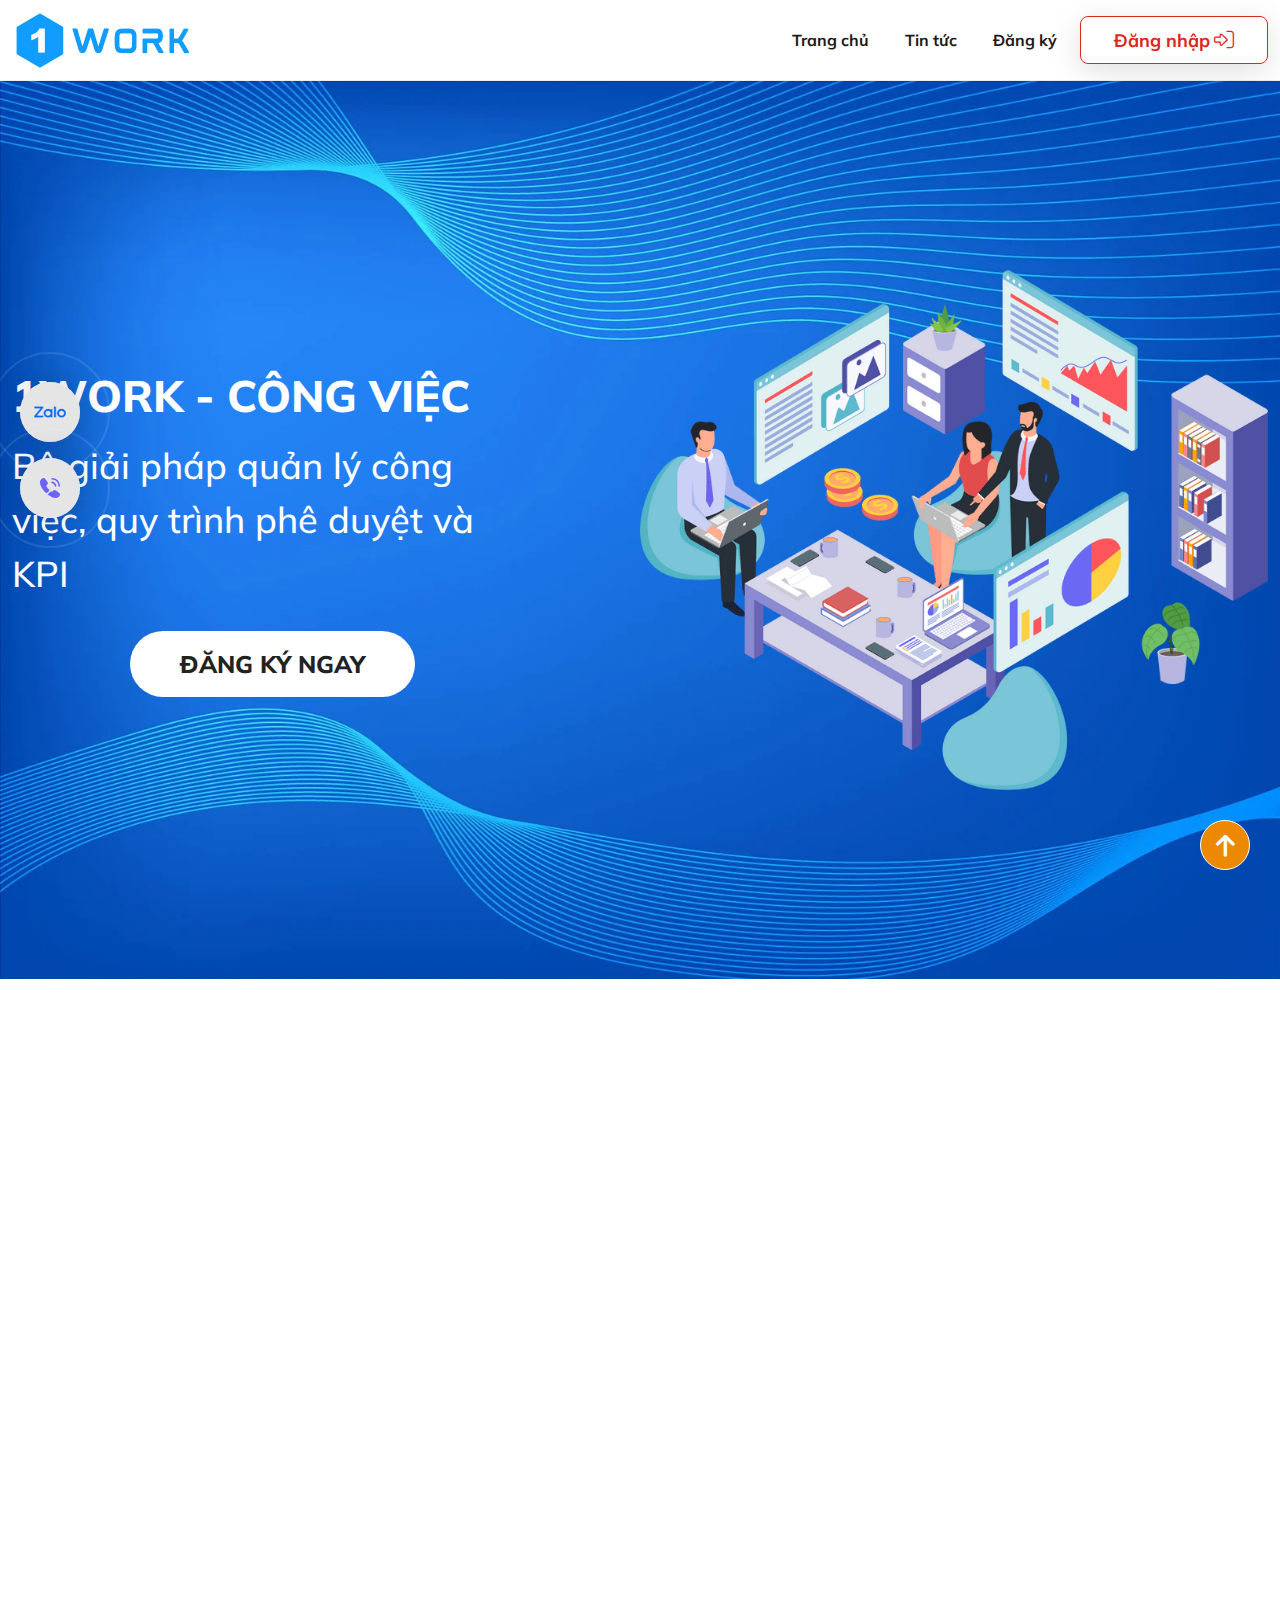
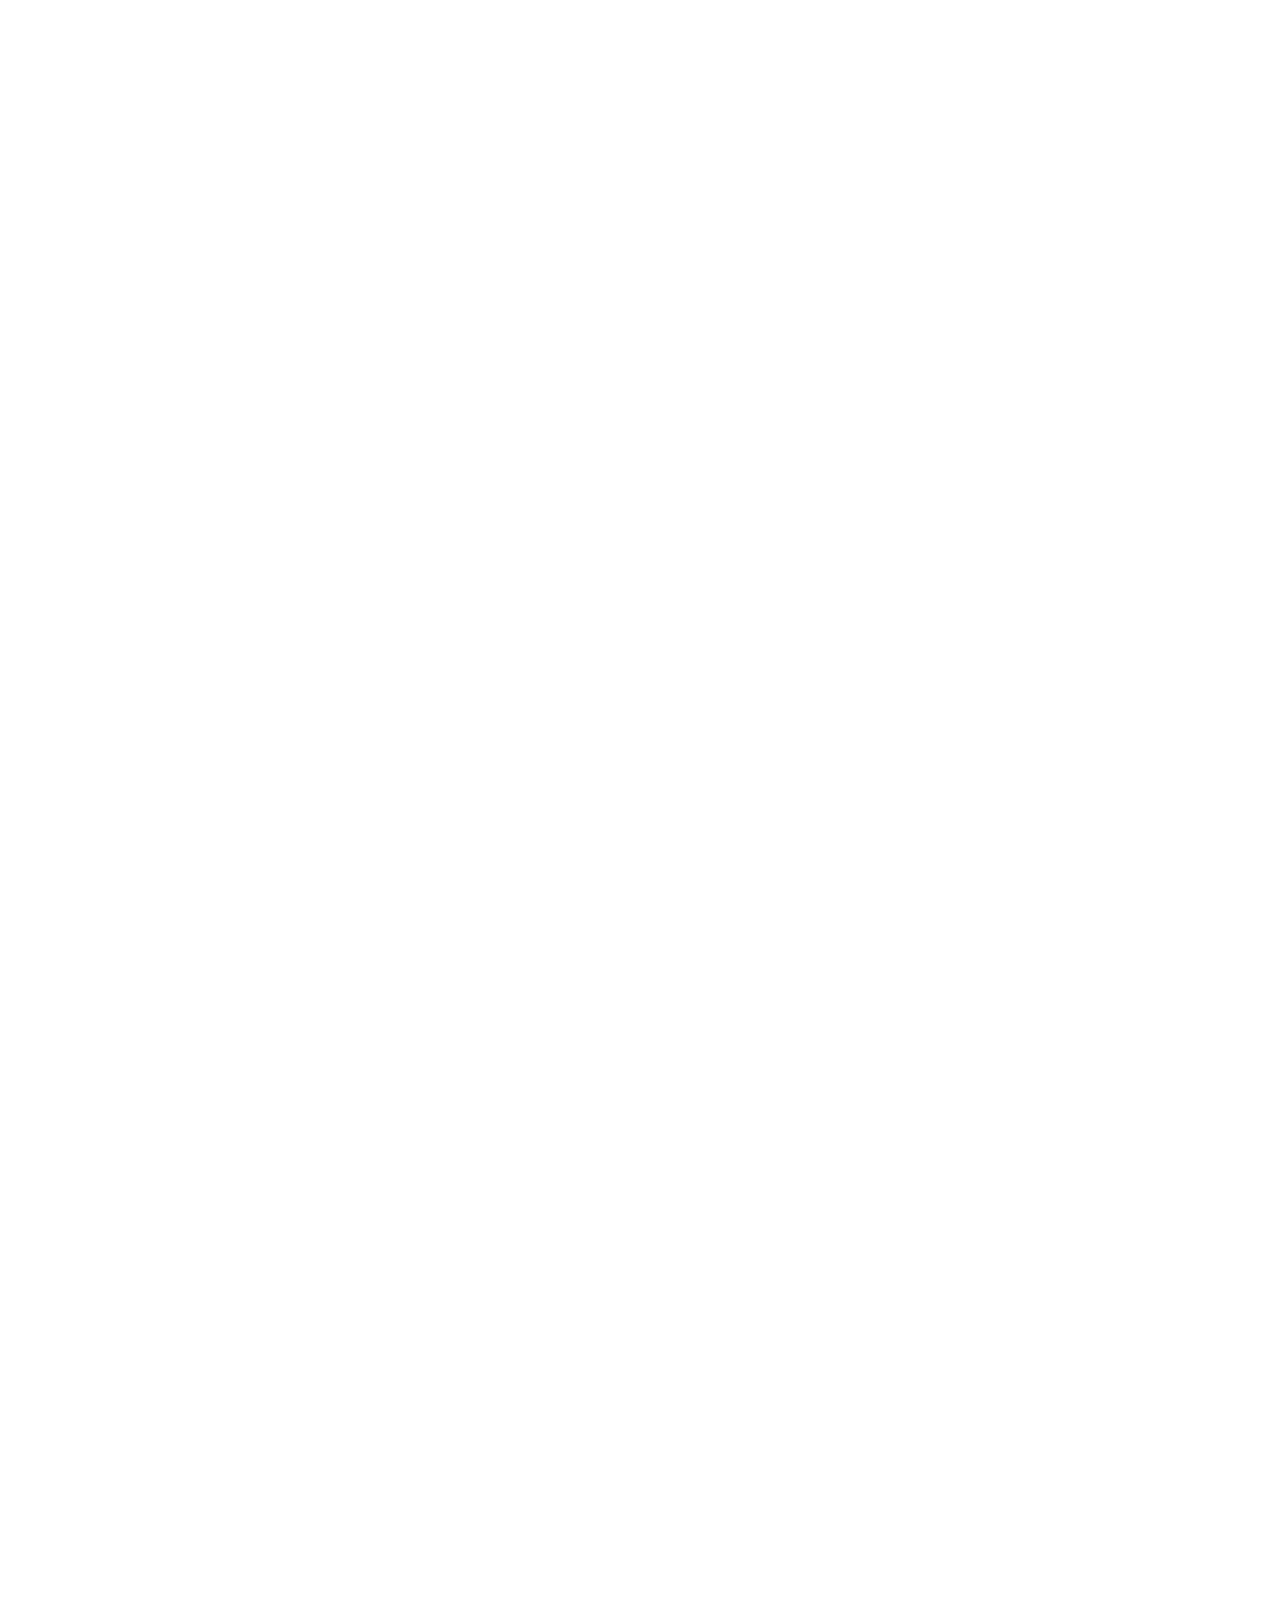
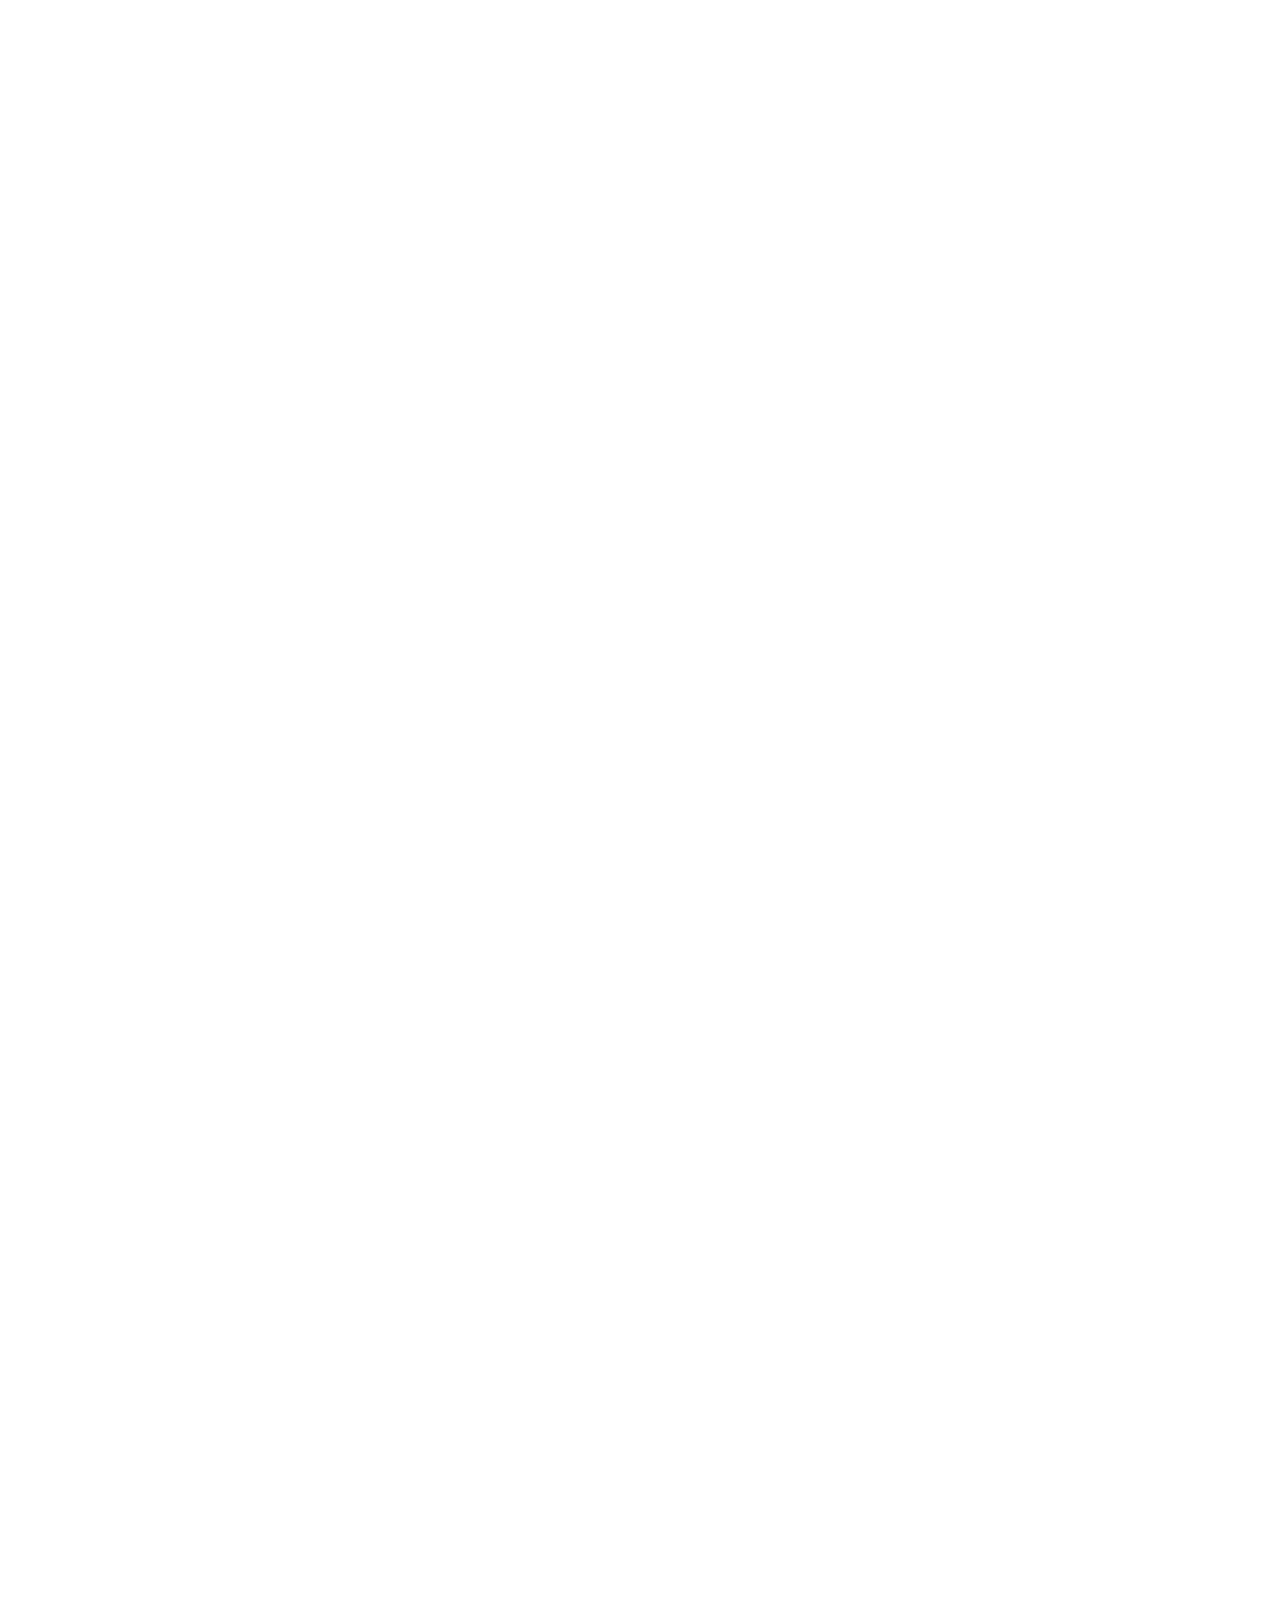
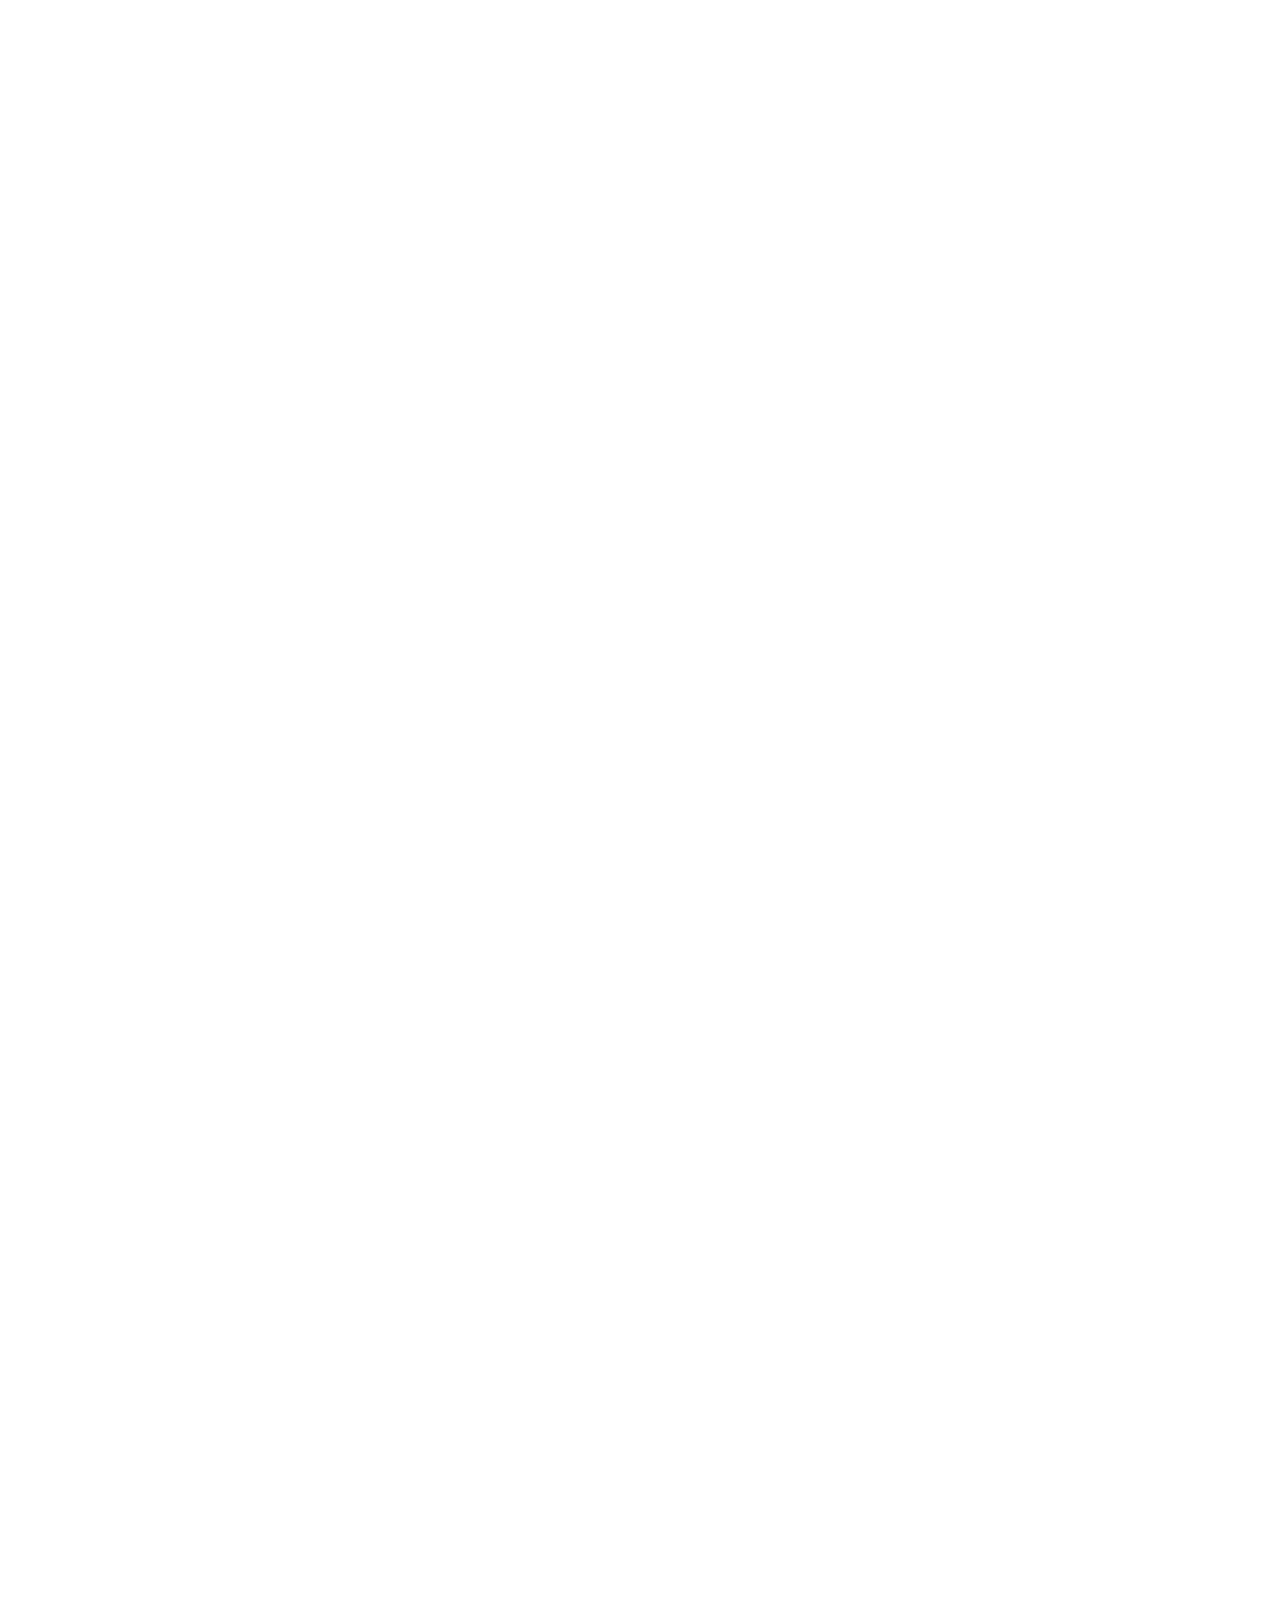
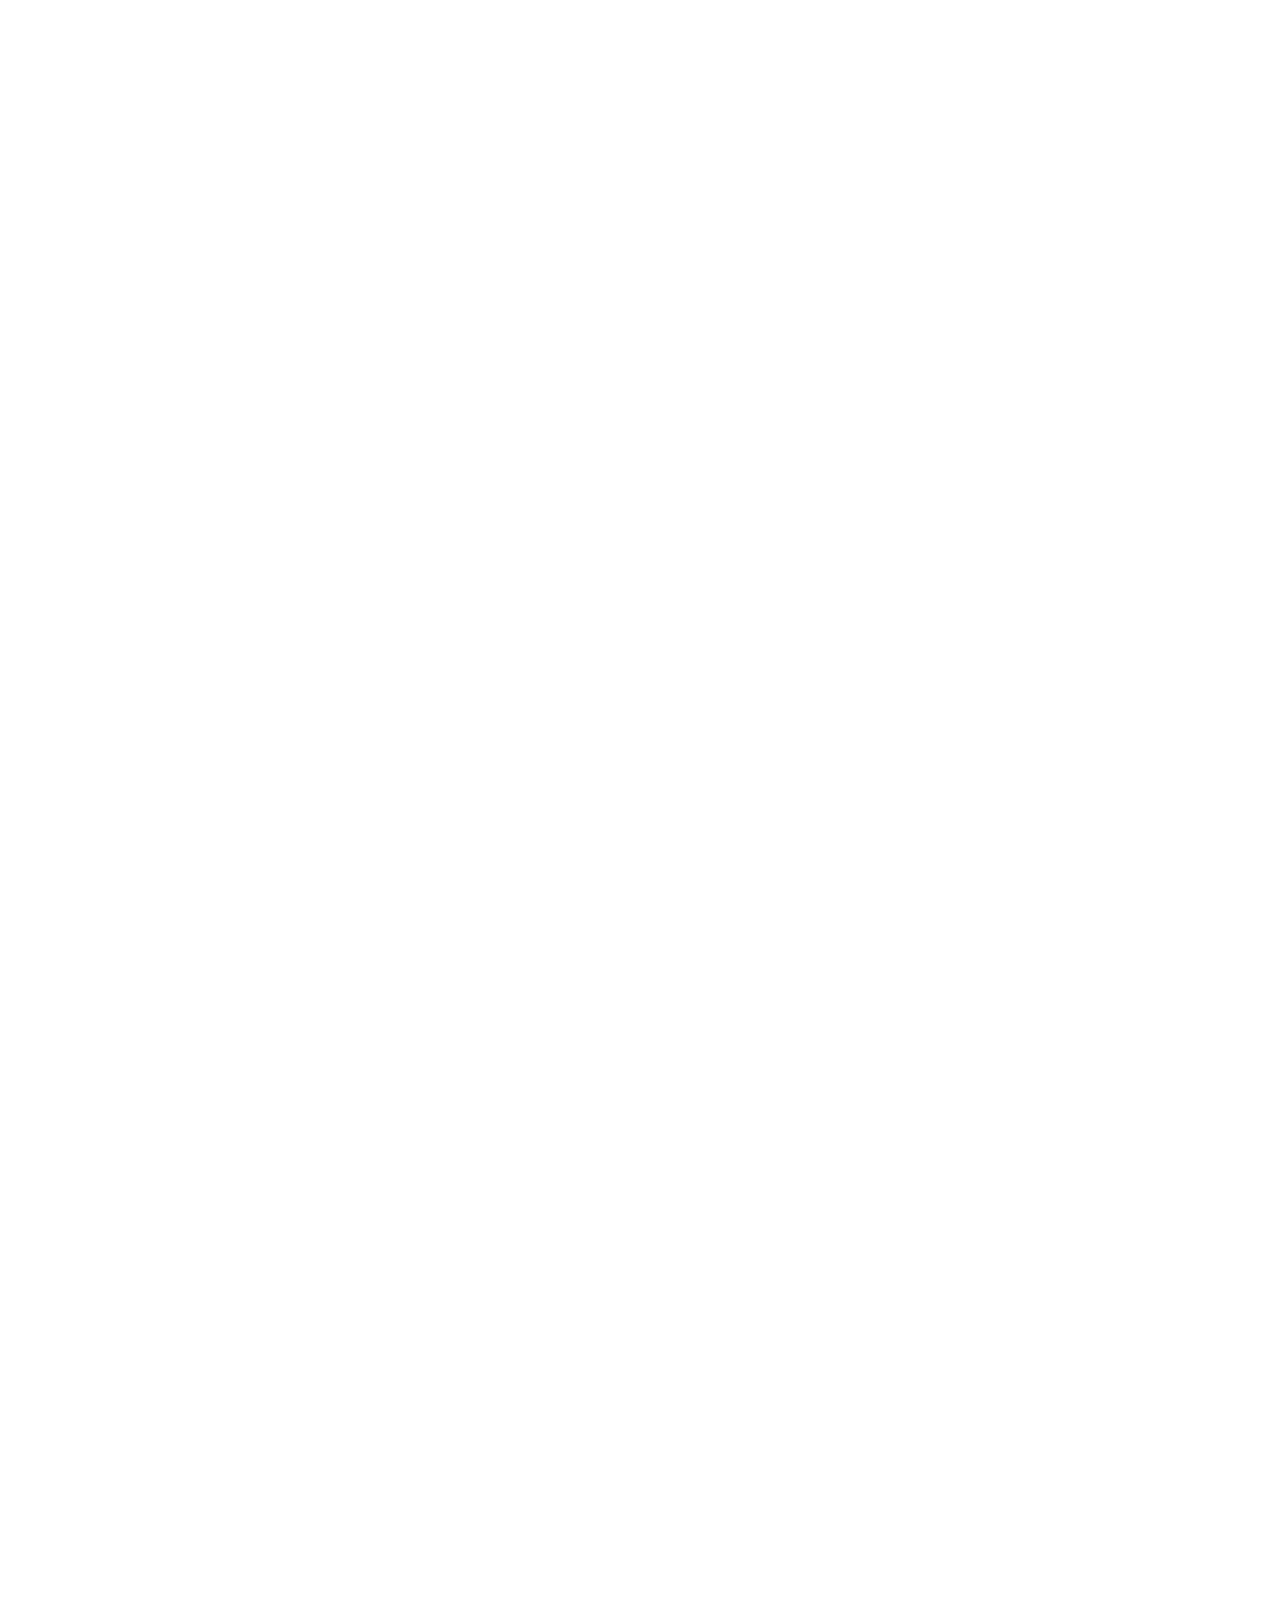
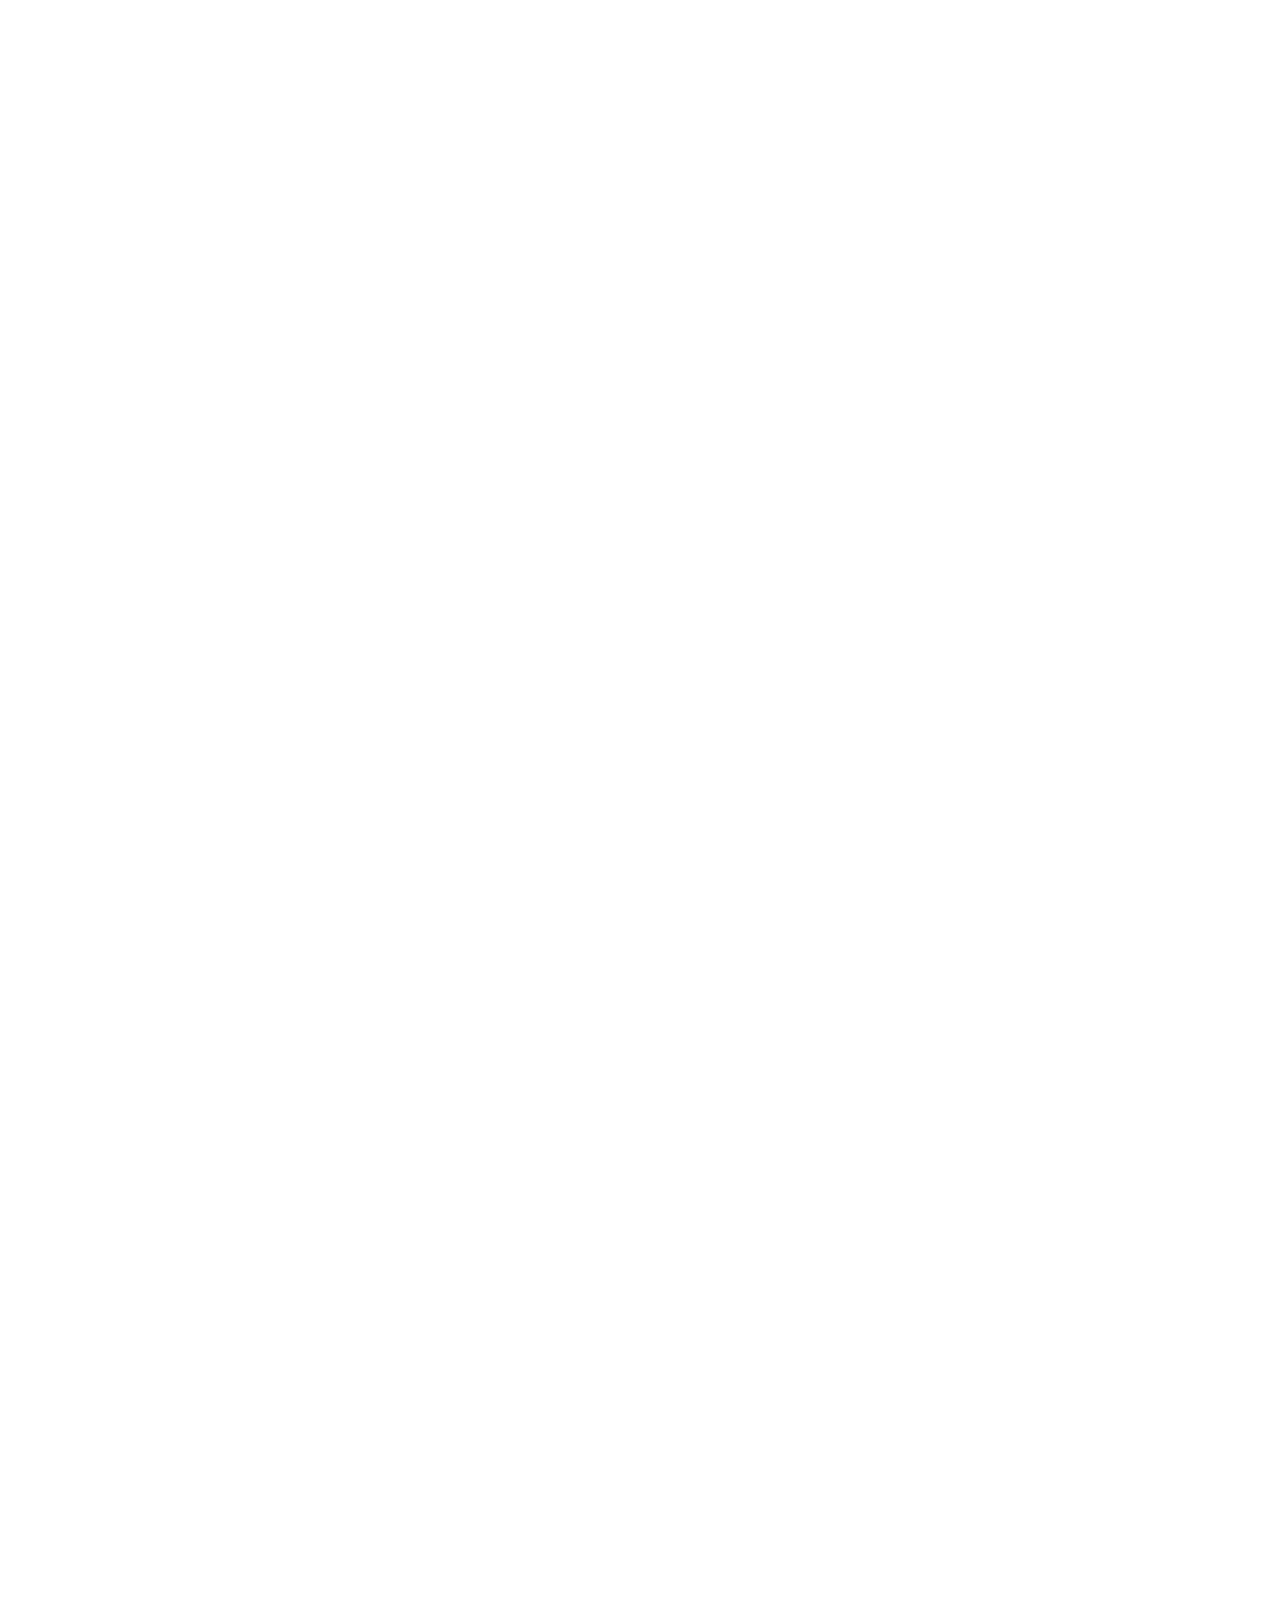
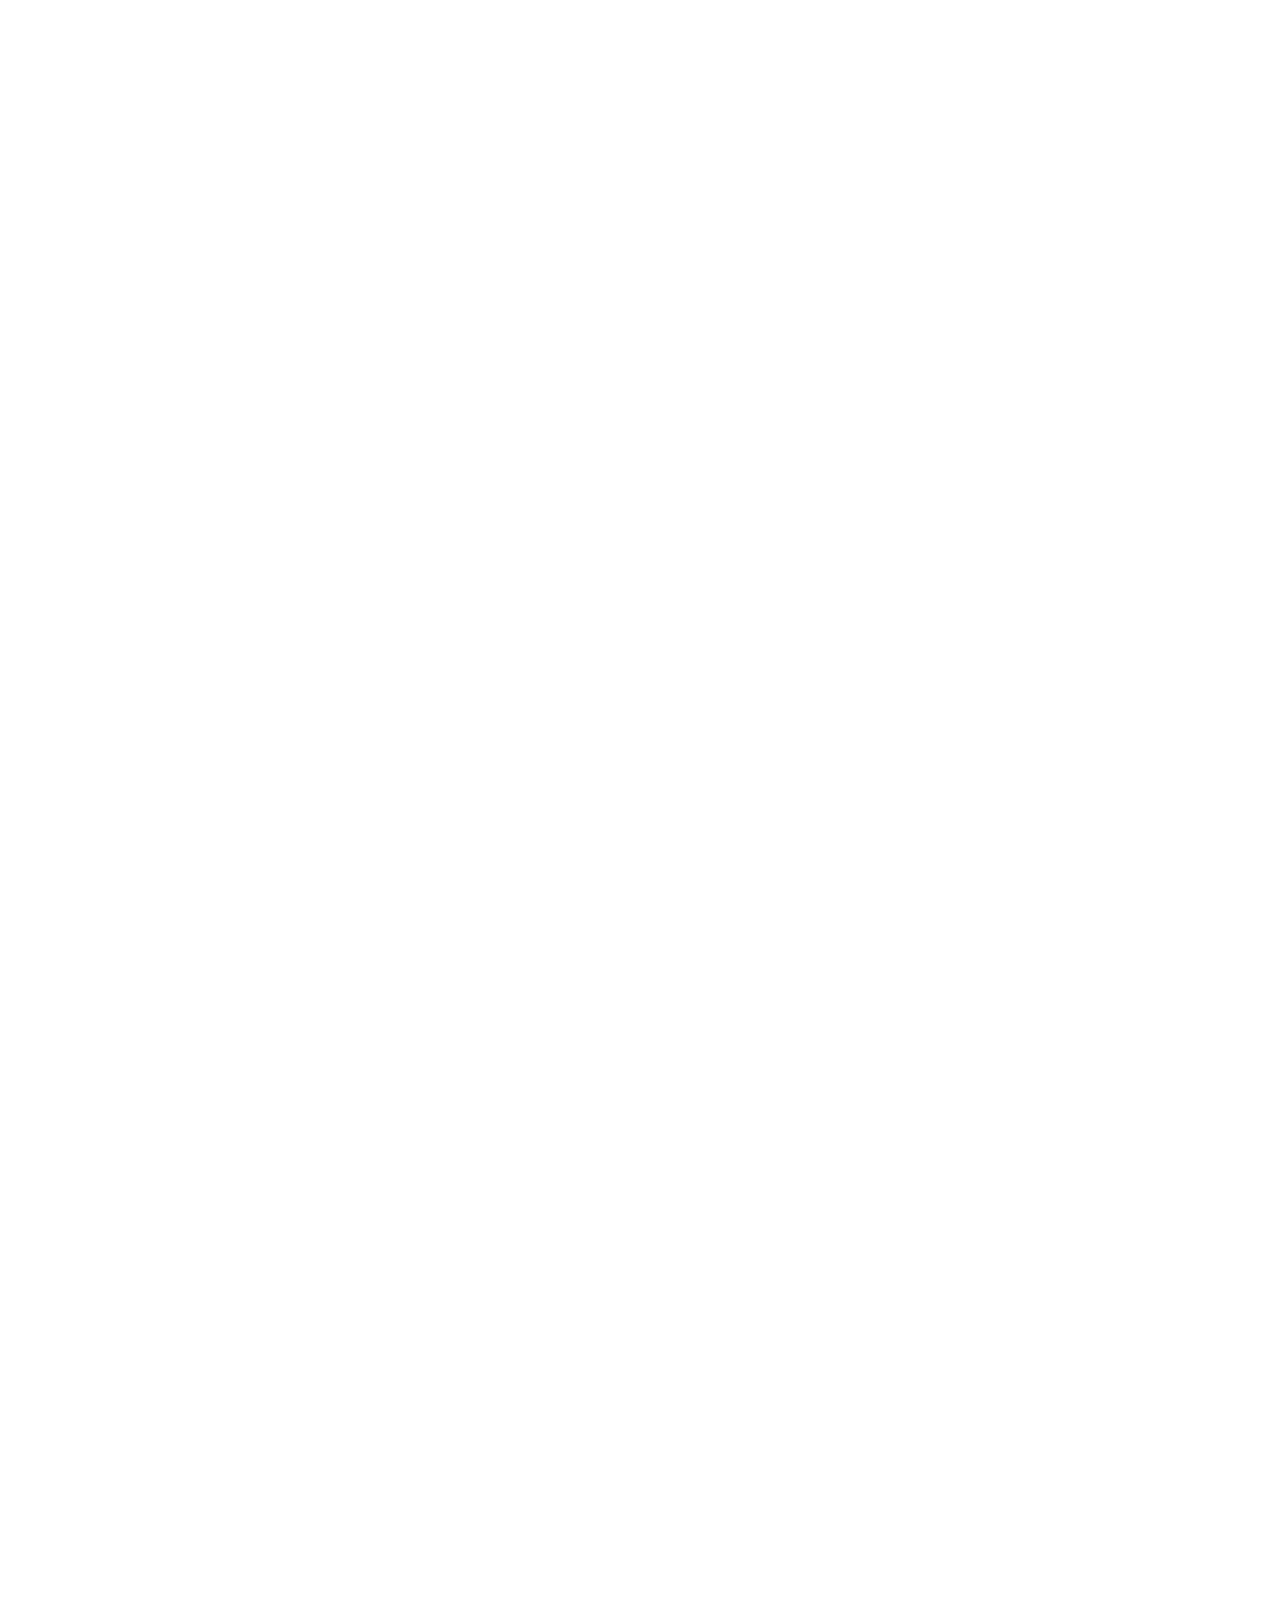
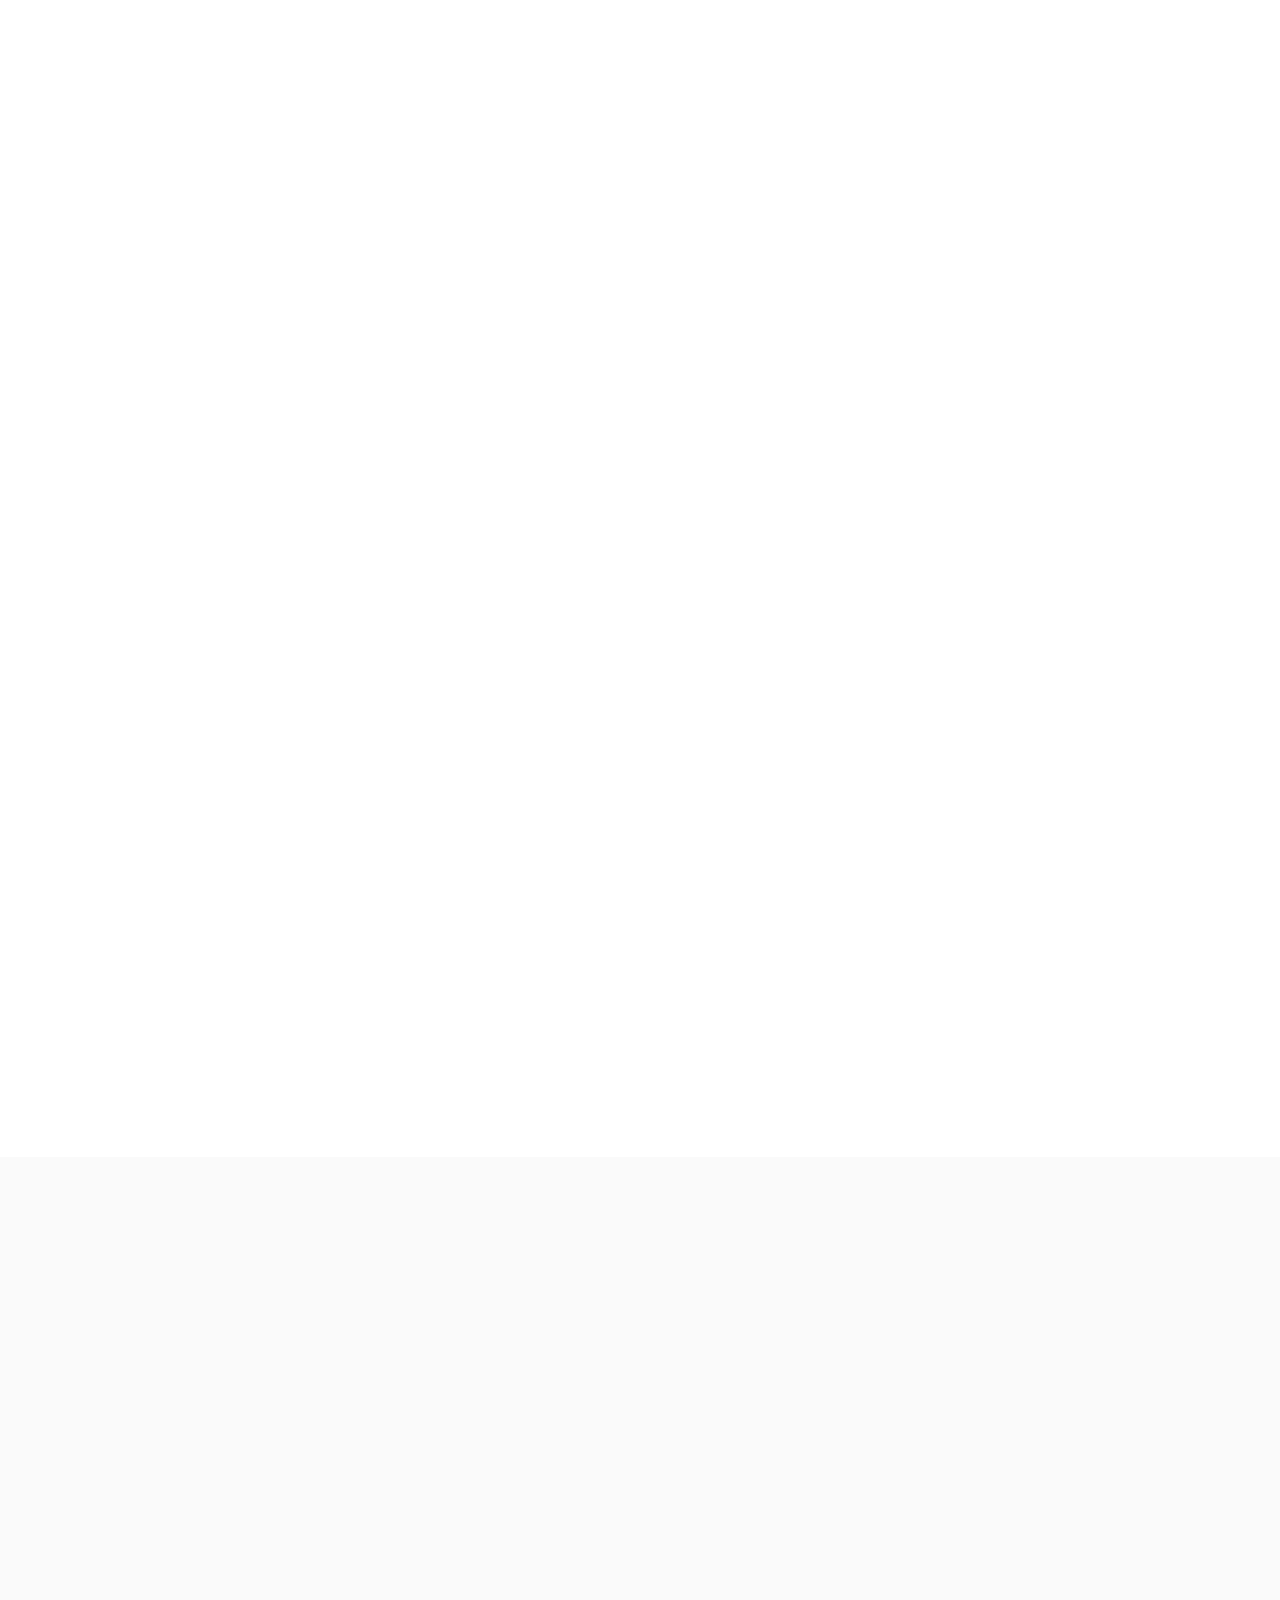
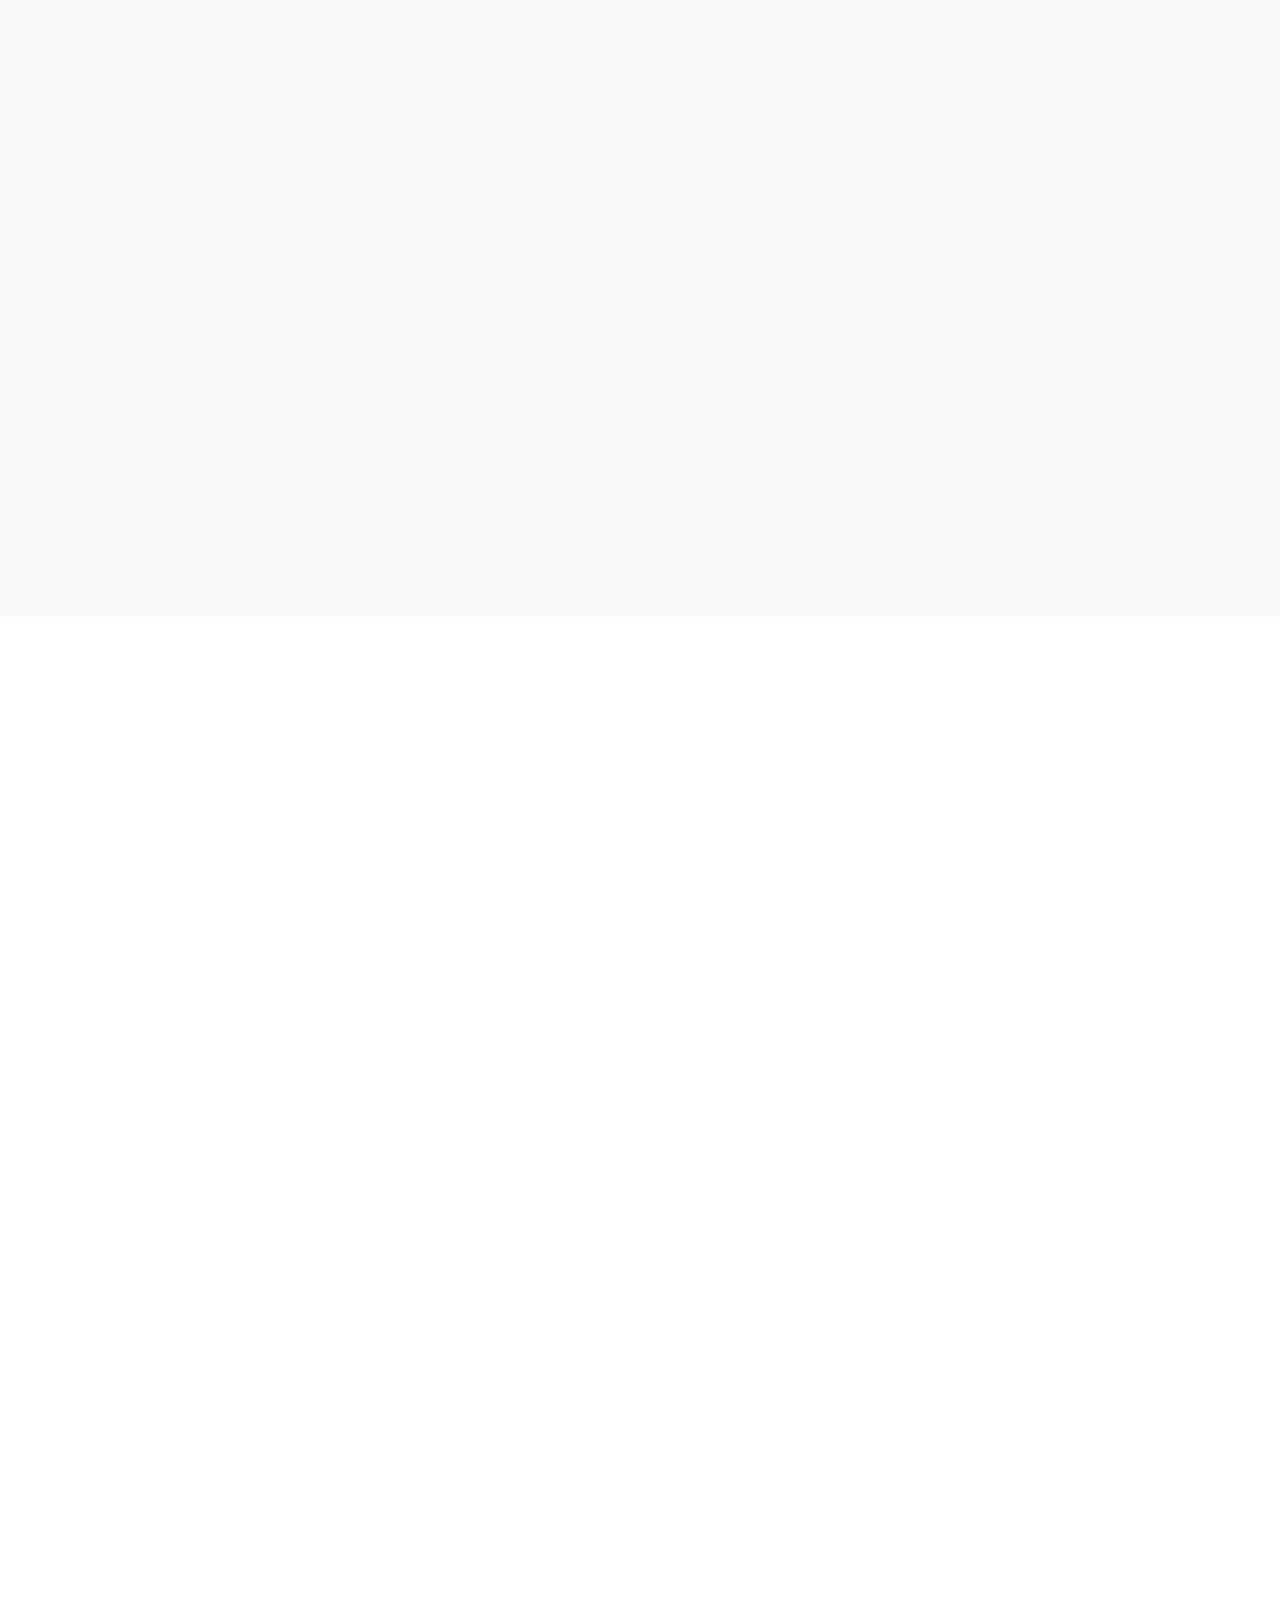
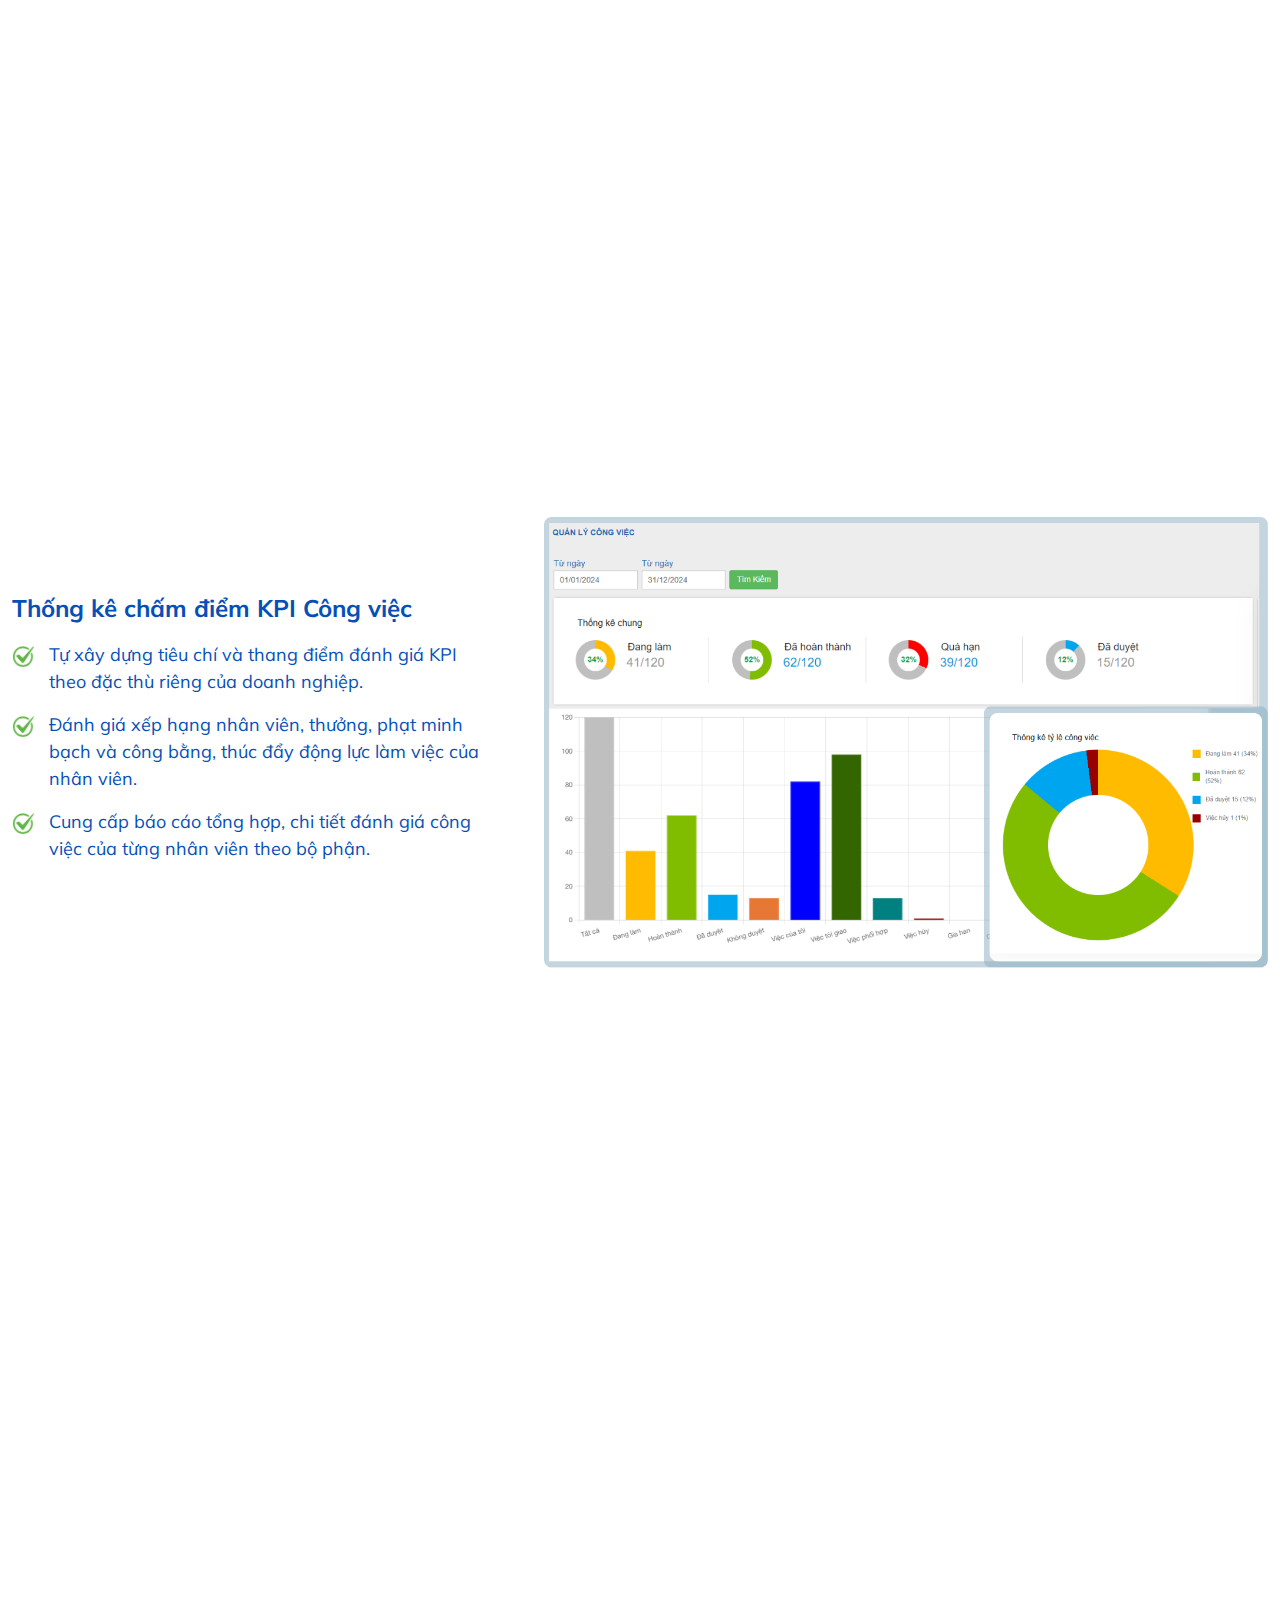
<file: index.html>
﻿<!DOCTYPE html>
<html lang="en">

<head>
    <meta charset="UTF-8">
    <meta name="viewport" content="width=device-width, initial-scale=1.0">
    <title>1Business.vn Nền tảng Quản trị Doanh nghiệp toàn diện</title>
    <link rel="shortcut icon" type="image/png" href="assets/images/CADSFLAG.ICO">
    <link rel="stylesheet" href="assets/css/animate.css">
    <link rel="stylesheet" href="assets/css/styles.css">
    <link rel="stylesheet" href="assets/css/responsive.css">
    <script src="assets/js/smtp.js" type="text/javascript"></script>

</head>

<body>
    <div class="header sticky-top">
        <div class="container-cads">
            <div class="header-content">
                <div class="logo-head">
                    <a href="index.html">
                        <img src="assets/images/1work/1Work.png" alt="Logo">
                    </a>
                </div>
                <div class="menu-group">
                    <div class="on-mobi">
                        <a href="index.html">
                            <img src="assets/images/1work/1Work.png" alt="Logo">
                        </a>
                        <i class="fa-light fa-times menu-mobi-close"></i>
                    </div>
                    <ul class="main-menu">
                        <li class="menu-item">
                            <div class="menu-item-label">
                                <a href="https://cads.com.vn" target="_blank">Trang chủ</a>
                                <i class="fa-light fa-chevron-down child-menu-toggle"></i>
                            </div>
                        </li>
                        <li class="menu-item">
                            <div class="menu-item-label">
                                <a href="https://cads.com.vn/vi/chuyen-doi-so-c6" target="_blank">Tin tức</a>
                                <i class="fa-light fa-chevron-down child-menu-toggle"></i>
                            </div>
                        </li>
                        <li class="menu-item">
                            <div class="menu-item-label">
                                <a href="#register" data-bs-toggle="modal">Đăng ký</a>
                                <i class="fa-light fa-chevron-down child-menu-toggle"></i>
                            </div>
                        </li>
                        <li class="menu-item log-in">
                            <div class="menu-item-label">
                                <a href="https://app.1business.vn/" target="_blank">
                                    <span>Đăng nhập</span>
                                    <i class="fa-light fa-right-to-bracket"></i>
                                </a>

                            </div>

                        </li>
                    </ul>

                </div>
                <div class="menu-mobi-toggle">
                    <i class="fa-light fa-bars "></i>
                </div>


            </div>
        </div>
    </div>
    <div class="banner-1work wow fadeInDown">
        <div class="container-cads">
            <div class="banner-1work-cont">
                <div class="banner-1work-cont-text wow fadeInLeft" data-wow-delay="0.1s">
                    <div class="banner-page-cont-text-wrap">
                        <div class="banner-1work-title-up">
                            1WORK - CÔNG VIỆC
                        </div>
                        <div class="banner-1work-title-down">
                            Bộ giải pháp quản lý công việc, quy trình phê duyệt và KPI
                        </div>
                        <a href="#register" data-bs-toggle="modal" class="banner-1work-btn wow slideInUp" data-wow-delay="0.3s">
                            Đăng ký ngay
                        </a>
                    </div>
                </div>
                <div class="banner-1work-image wow fadeInRight" data-wow-delay="0.1s">
                    <img src="assets/images/1work/banner/banner-img.png" alt="">
                </div>
            </div>
        </div>

    </div>

    <div class="app-list-sect wow fadeInUp">
        <div class="container-cads">
            <div class="app-list-title">
                DANH SÁCH ỨNG DỤNG
            </div>
            <div class="app-list-intro">
                Các ứng dụng trong giải pháp 1Business: Công việc
            </div>
            <div class="app-list-cont">
                <div class="app-list-wrap">
                    <div class="app-list-item">
                        <div class="app-list-item-box">
                            <div class="app-list-image">
                                <img src="assets/images/1work/danh-sach-ung-dung/quan-ly-cong-viec.png" alt="">
                            </div>
                            <div class="app-list-item-title">Quản lý công việc</div>
                            <div class="app-list-item-meta">
                                Giải pháp theo dõi, quản lý đầu mục công việc hiệu quả
                            </div>
                            <a href="#quanlycongviec" class="app-list-item-link">
                                Xem chi tiết
                            </a>
                        </div>
                    </div>
                    <div class="app-list-item">
                        <div class="app-list-item-box">
                            <div class="app-list-image">
                                <img src="assets/images/1work/danh-sach-ung-dung/duyet-cong-viec.webp" alt="">
                            </div>
                            <div class="app-list-item-title">Duyệt công việc</div>
                            <div class="app-list-item-meta">
                                Tối ưu hiệu suất xử lý công việc
                            </div>
                            <a href="#duyetcongviec" class="app-list-item-link">
                                Xem chi tiết
                            </a>
                        </div>
                    </div>
                    <div class="app-list-item">
                        <div class="app-list-item-box">
                            <div class="app-list-image">
                                <img src="assets/images/1work/danh-sach-ung-dung/work-automation.png" alt="">
                            </div>
                            <div class="app-list-item-title">WORK AUTOMATION</div>
                            <div class="app-list-item-meta">
                                Tự động hoá ghi nhận công việc
                            </div>
                            <a href="#workautomation" class="app-list-item-link">
                                Xem chi tiết
                            </a>
                        </div>
                    </div>
                    <div class="app-list-item">
                        <div class="app-list-item-box">
                            <div class="app-list-image">
                                <img src="assets/images/1work/danh-sach-ung-dung/workflow.webp" alt="">
                            </div>
                            <div class="app-list-item-title">WORKFLOW</div>
                            <div class="app-list-item-meta">
                                Tự động hoá các luồng công việc
                            </div>
                            <a href="#workflow" class="app-list-item-link">
                                Xem chi tiết
                            </a>
                        </div>
                    </div>
                    <div class="app-list-item">
                        <div class="app-list-item-box">
                            <div class="app-list-image">
                                <img src="assets/images/1work/danh-sach-ung-dung/ho-so-phap-ly.png" alt="">
                            </div>
                            <div class="app-list-item-title hspl-title">Hồ sơ pháp lý</div>
                            <div class="app-list-item-meta">
                                Tích hợp hồ sơ pháp lý, liên kết với công việc, dự án, gói thầu, hạng mục
                            </div>
                            <a href="#hosophaply" class="app-list-item-link">
                                Xem chi tiết
                            </a>
                        </div>
                    </div>
                    <div class="app-list-item">
                        <div class="app-list-item-box">
                            <div class="app-list-image">
                                <img src="assets/images/1work/danh-sach-ung-dung/lich-lam-viec.png" alt="">
                            </div>
                            <div class="app-list-item-title">LỊCH LÀM VIỆC</div>
                            <div class="app-list-item-meta">
                                Quản lý kế hoạch làm việc tức thời
                            </div>
                            <a href="#lichlamviec" class="app-list-item-link">
                                Xem chi tiết
                            </a>
                        </div>
                    </div>
                    <div class="app-list-item">
                        <div class="app-list-item-box">
                            <div class="app-list-image">
                                <img src="assets/images/1work/danh-sach-ung-dung/Thu-vien-ho-so.png" alt="">
                            </div>
                            <div class="app-list-item-title">THƯ VIỆN HỒ SƠ</div>
                            <div class="app-list-item-meta">
                                Tập trung lưu trữ dữ liệu nội bộ
                            </div>
                            <a href="#thuvienhoso" class="app-list-item-link">
                                Xem chi tiết
                            </a>
                        </div>
                    </div>
                    <div class="app-list-item">
                        <div class="app-list-item-box">
                            <div class="app-list-image">
                                <img src="assets/images/1work/danh-sach-ung-dung/thong-ke-bao-cao.svg" alt="">
                            </div>
                            <div class="app-list-item-title">THỐNG KÊ BÁO CÁO</div>
                            <div class="app-list-item-meta">
                                Cập nhất thống kê báo cáo đầy đủ theo thời gian thực
                            </div>
                            <a href="#kpi" class="app-list-item-link">
                                Xem chi tiết
                            </a>
                        </div>
                    </div>

                    <div class="app-list-item">
                        <div class="app-list-item-box">
                            <div class="app-list-image">
                                <img src="assets/images/1work/danh-sach-ung-dung/kpi.webp" alt="">
                            </div>
                            <div class="app-list-item-title">KPI</div>
                            <div class="app-list-item-meta">
                                Công cụ đo lường và đánh giá kết quả công việc
                            </div>
                            <a href="#kpi" class="app-list-item-link">
                                Xem chi tiết
                            </a>
                        </div>
                    </div>
                </div>
            </div>
        </div>
    </div>
    <!-- Quản lý công việc -->
    <div id="quanlycongviec">
        <div class="banner-1work wow fadeInDown banner-job-manage">
            <div class="container-cads">
                <div class="banner-1work-cont">
                    <div class="banner-1work-cont-text wow fadeInLeft" data-wow-delay="0.1s">
                        <div class="banner-page-cont-text-wrap">
                            <div class="banner-1work-title-up">
                                QUẢN LÝ CÔNG VIỆC
                            </div>
                            <div class="banner-1work-title-down">
                                Giải pháp quản lý Công việc <br> toàn diện dành cho doanh nghiệp
                            </div>
                            <a href="#register" data-bs-toggle="modal" class="banner-1work-btn wow slideInUp" data-wow-delay="0.3s">
                                Đăng ký ngay
                            </a>
                        </div>
                    </div>
                    <div class="banner-1work-image wow fadeInRight" data-wow-delay="0.1s">
                        <img src="assets/images/1work/quan-ly-cong-viec/quan-ly-cv-img.png" alt="">
                    </div>
                </div>
            </div>

        </div>

        <div class="process-diagram hidden">
            <div class="container-cads">
                <div class="process-diagram-title">
                    Tích hợp toàn diện các quy trình và phòng ban vào một nền tảng

                </div>
                <div class="process-diagram-cont">
                    <div class="process-diagram-item item">
                        Theo dõi tiến độ trực quan thông qua giao diện

                    </div>
                    <div class="process-diagram-space item"><span></span><span></span><span></span></div>
                    <div class="process-diagram-item item">
                        Đánh giá kết quả minh bạch thông qua báo cáo

                    </div>
                    <div class="process-diagram-space item"><span></span><span></span><span></span></div>
                    <div class="process-diagram-item item">
                        Đánh giá KPI, xếp hạng nhân viên

                    </div>
                    <div class="process-diagram-space item"><span></span><span></span><span></span></div>
                    <div class="process-diagram-item item">
                        Push Thông báo theo thời gian thực qua mail và qua app điện thoại

                    </div>
                    <div class="process-diagram-space item"><span></span><span></span><span></span></div>
                    <div class="process-diagram-item item">
                        Chat trực tiếp trên đầu công việc

                    </div>
                    <div class="process-diagram-space item"><span></span><span></span><span></span></div>

                </div>
            </div>
        </div>
        <div class="manage-feature">
            <div class="manage-feature-title hidden">
                <div class="text">TÍNH NĂNG QUẢN LÝ CÔNG VIỆC</div>
                <div class="under-line"><span></span><span></span><span></span></div>
            </div>

            <div class="manage-feature-list">

                <div class="solution-tab-cont manage-feature-item hidden">
                    <div class="container-cads">
                        <div class="mfi-box">
                            <ul class="list-unstyled ">
                                <li class="manage-feature-item-title">
                                    Quản lý công việc hiệu quả
                                </li>
                                <li>
                                    <img src="assets/images/operate/operate-check.png">
                                    <p>Tổ chức quản lý công việc theo khách hàng, dự án, gói thầu, hạng mục theo từng phòng ban, Tag.</p>
                                </li>
                                <li>
                                    <img src="assets/images/operate/operate-check.png">
                                    <p>Theo dõi, cập nhập tiến độ công việc & dự án theo thời gian thực.</p>
                                </li>
                                <li>
                                    <img src="assets/images/operate/operate-check.png">
                                    <p>Giao tiếp và trao đổi trực tiếp trên từng đầu công việc & dự án.
                                    </p>
                                </li>
                                <li>
                                    <img src="assets/images/operate/operate-check.png">
                                    <p>Gửi thông báo Real-time khi có công việc mới liên quan qua tin nhắn trên ứng dụng App Mobile và Email tránh bỏ sót việc.
                                    </p>
                                </li>
                            </ul>
                            <div class="image">
                                <img src="assets/images/1work/quan-ly-cong-viec/qlcv-1.png" alt="">
                            </div>
                        </div>
                    </div>
                </div>
                <div class="solution-tab-cont manage-feature-item hidden">
                    <div class="container-cads">

                        <div class="d-flex justify-content-center flex-column align-items-center">
                            <li class="manage-feature-item-title">
                                Theo dõi tiến độ công việc trực quan thông qua giao diện Kanban
                            </li>
                            <ul class="list-unstyled ms-0 w-auto">

                                <li>
                                    <img src="assets/images/operate/operate-check.png">
                                    <p>Phân nhóm công việc theo trạng thái thực hiện trên giao diện Kanban.</p>
                                </li>
                                <li>
                                    <img src="assets/images/operate/operate-check.png">
                                    <p>Dễ dàng di chuyển công việc bằng thao tác kéo - thả để cập nhật trạng thái công việc.</p>
                                </li>
                            </ul>
                        </div>

                        <div class="image w-100">
                            <img src="assets/images/1work/quan-ly-cong-viec/qlcv-2.png" alt="">
                        </div>

                    </div>
                </div>
                <div class="solution-tab-cont manage-feature-item hidden">
                    <div class="container-cads">
                        <div class="mfi-box">
                            <ul class="list-unstyled ">
                                <li class="manage-feature-item-title">
                                    Chat trực tiếp trên đầu công việc
                                </li>
                                <li>
                                    <img src="assets/images/operate/operate-check.png">
                                    <p>Việc ở đâu, chat ở đó. Giao tiếp đồng bộ & hiệu quả: Không còn lụt trong nhóm chat, lội tìm tin nhắn, chuyển app chóng mặt.</p>
                                </li>

                                <li>
                                    <img src="assets/images/operate/operate-check.png">
                                    <p>Nắm bắt & phối hợp nhanh chóng phản ánh mọi diễn biến công việc và giao tiếp. Tương tác kịp thời, thấu đáo với đầy đủ dữ liệu công việc và góc nhìn của các bên.</p>
                                </li>
                                <li>
                                    <img src="assets/images/operate/operate-check.png">
                                    <p>Gắn kết mục tiêu thông suốt: mọi nhiệm vụ, trao đổi, đề xuất, quyết định, điểm nóng, tiến độ hay rủi ro được trải trên một mặt phẳng, thông tin đồng bộ giữa phòng ban.</p>
                                </li>
                            </ul>
                            <div class="image">
                                <img src="assets/images/1work/quan-ly-cong-viec/qlcv-3.png" alt="">
                            </div>
                        </div>
                    </div>
                </div>
                <div class="solution-tab-cont manage-feature-item hidden">
                    <div class="container-cads">
                        <div class="mfi-box">
                            <ul class="list-unstyled ">
                                <li class="manage-feature-item-title">
                                    Giám sát vị trí, thời gian của nhân viên bằng bản đồ định vị GPS

                                </li>
                                <li>
                                    <img src="assets/images/operate/operate-check.png">
                                    <p>
                                        Giám sát nhân viên làm việc ngoài văn phòng

                                    </p>
                                </li>
                                <li>
                                    <img src="assets/images/operate/operate-check.png">
                                    <p>
                                        Quản lý danh sách viếng thăm khách hàng trong ngày, quản lý kế hoạch viếng thăm khách hàng của từng nhân viên cụ thể

                                    </p>
                                </li>
                                <li>
                                    <img src="assets/images/operate/operate-check.png">
                                    <p>
                                        Ghi nhận thời gian làm việc và kết thúc công việc, quản lý vị trí hiện thời của nhân viên trên bản đồ số GPS

                                    </p>
                                </li>
                            </ul>
                            <div class="image">
                                <img src="assets/images/1work/quan-ly-cong-viec/qlcv-5.png" alt="">
                            </div>
                        </div>
                    </div>
                </div>
                <div class="solution-tab-cont manage-feature-item hidden">
                    <div class="container-cads">
                        <div class="mfi-box">
                            <ul class="list-unstyled ">
                                <li class="manage-feature-item-title">
                                    Chia sẻ nhanh công việc qua QR code
                                </li>
                                <li>
                                    <img src="assets/images/operate/operate-check.png">
                                    <p>Dễ dàng chia sẻ, gửi công việc cụ thể cho nhân viên qua tin nhắn.</p>
                                </li>
                                <li>
                                    <img src="assets/images/operate/operate-check.png">
                                    <p>Xem nhanh thông tin công việc và cập nhật báo cáo mà không cần phải tìm kiếm.</p>
                                </li>
                                <li>
                                    <img src="assets/images/operate/operate-check.png">
                                    <p>Thuận tiện điều phối công việc với đội nhóm làm việc chung.</p>
                                </li>
                            </ul>
                            <div class="image">
                                <img src="assets/images/1work/quan-ly-cong-viec/qlcv-4.png" alt="">
                            </div>
                        </div>
                    </div>
                </div>

            </div>

        </div>
    </div>
    <!-- Duyệt công việc -->
    <div id="duyetcongviec">
        <div class="banner-1work wow fadeInDown banner-job-manage">
            <div class="container-cads">
                <div class="banner-1work-cont">
                    <div class="banner-1work-cont-text wow fadeInLeft" data-wow-delay="0.1s">
                        <div class="banner-page-cont-text-wrap">
                            <div class="banner-1work-title-up">
                                PHÊ DUYỆT CÔNG VIỆC
                            </div>
                            <div class="banner-1work-title-down">
                                Tối ưu hiệu suất xử lý công việc
                            </div>
                            <a href="#register" data-bs-toggle="modal" class="banner-1work-btn wow slideInUp mt-5" data-wow-delay="0.3s">
                                Đăng ký ngay
                            </a>
                        </div>
                    </div>
                    <div class="banner-1work-image wow fadeInRight" data-wow-delay="0.1s">
                        <img src="assets/images/1work/duyet-cong-viec/duyet-cong-viec-img.png" alt="">
                    </div>
                </div>
            </div>

        </div>

        <div class="process-diagram hidden">
            <div class="container-cads">
                <div class="process-diagram-title">
                    Tích hợp toàn diện các quy trình và phòng ban vào một nền tảng

                </div>
                <div class="process-diagram-cont">
                    <div class="process-diagram-item item">
                        Số hóa phê duyệt, ủy quyền duyệt

                    </div>
                    <div class="process-diagram-space item"><span></span><span></span><span></span></div>
                    <div class="process-diagram-item item">
                        Phê duyệt bằng quy trình tự động

                    </div>
                    <div class="process-diagram-space item"><span></span><span></span><span></span></div>
                    <div class="process-diagram-item item">
                        Cung cấp công cụ theo dõi tiến trình phê duyệt và lưu trữ lịch sử chi tiết, minh bạch

                    </div>

                </div>
            </div>
            <div class="container-cads">
                <div class="row mb-4">
                    <div class="col-12 col-lg-4">
                        <div class="qlcv-th-box">
                            <img src="assets/images/1work/duyet-cong-viec/multi-arrow.gif" alt="">
                            <p>Quy trình phê duyệt tự động giúp giảm thiểu thời gian chờ đợi và tăng tốc quá trình xử lý công việc.</p>
                        </div>
                    </div>
                    <div class="col-12 col-lg-4">
                        <div class="qlcv-th-box">
                            <img src="assets/images/1work/duyet-cong-viec/multi-arrow.gif" alt="">
                            <p>Tự động hóa giảm bớt công việc thủ công, giúp nhân viên tập trung vào các nhiệm vụ quan trọng hơn và nâng cao năng suất.</p>
                        </div>
                    </div>
                    <div class="col-12 col-lg-4">
                        <div class="qlcv-th-box">
                            <img src="assets/images/1work/duyet-cong-viec/multi-arrow.gif" alt="">
                            <p>Quy trình phê duyệt tự động giảm thiểu sai sót do con người gây ra và đảm bảo tuân thủ các quy định của doanh nghiệp.</p>
                        </div>
                    </div>
                </div>
            </div>
        </div>
        <div class="manage-feature">
            <div class="manage-feature-title hidden">
                <div class="text">TÍNH NĂNG PHÊ DUYỆT CÔNG VIỆC</div>
                <div class="under-line"><span></span><span></span><span></span></div>
            </div>

            <div class="manage-feature-list">
                <div class="solution-tab-cont manage-feature-item p-0">

                </div>
                <div class="solution-tab-cont manage-feature-item hidden bg-white">
                    <div class="container-cads">
                        <div class="mfi-box">
                            <ul class="list-unstyled ">
                                <li class="manage-feature-item-title">
                                    Ứng dụng Công nghệ No code & Low code
                                </li>
                                <li>
                                    <img src="assets/images/operate/operate-check.png">
                                    <p>Tự tạo quy trình phê duyệt động theo thực tế vận hành của doanh nghiệp.</p>
                                </li>
                                <li>
                                    <img src="assets/images/operate/operate-check.png">
                                    <p>Giải quyết được các câu hỏi liên quan tới các đề xuất công việc: Ai thực hiện ? Công việc làm tới đâu, tới bộ phận nào ? Ai đã phê duyệt? Ai chưa phê duyệt ?</p>
                                </li>
                                <li>
                                    <img src="assets/images/operate/operate-check.png">
                                    <p>Hiển thị tiến độ phê duyệt cho từng công việc theo thời gian thực.
                                    </p>
                                </li>
                                <li>
                                    <img src="assets/images/operate/operate-check.png">
                                    <p>Nhanh chóng phát hiện quy trình phê duyệt bị tắc nghẽn ở đâu, kịp thời xử lý.
                                    </p>
                                </li>
                                <li>
                                    <img src="assets/images/operate/operate-check.png">
                                    <p>Cài đặt Deadline xử lý yêu cầu phê duyệt, đảm bảo tiến độ giải quyết đề xuất việc.
                                    </p>
                                </li>
                                <li>
                                    <img src="assets/images/operate/operate-check.png">
                                    <p>Trực tiếp duyệt hoặc uỷ quyền cho người khác duyệt trên phần mềm.
                                    </p>
                                </li>
                            </ul>
                            <div class="image">

                                <img src="assets/images/1work/duyet-cong-viec/dcv.png" alt="">
                            </div>
                        </div>
                    </div>
                </div>
            </div>

        </div>
    </div>
    <!-- Work automation -->
    <div id="workautomation">
        <div class="banner-1work wow fadeInDown banner-job-manage">
            <div class="container-cads">
                <div class="banner-1work-cont">
                    <div class="banner-1work-cont-text wow fadeInLeft" data-wow-delay="0.1s">
                        <div class="banner-page-cont-text-wrap">
                            <div class="banner-1work-title-up">
                                Work Automation
                            </div>
                            <div class="banner-1work-title-down">
                                Tự động hoá công việc
                            </div>
                            <a href="#register" data-bs-toggle="modal" class="banner-1work-btn wow slideInUp mt-5" data-wow-delay="0.3s">
                                Đăng ký ngay
                            </a>
                        </div>
                    </div>
                    <div class="banner-1work-image wow fadeInRight" data-wow-delay="0.1s">
                        <img style="max-width: 400px;" src="assets/images/1work/work-automation/workautomation-img.png" alt="">
                    </div>
                </div>
            </div>

        </div>

        <div class="work-automation hidden solution-tab-cont manage-feature-item">
            <div class="container-cads">
                <div class="work-auto-cont">
                    <div class="item">
                        <ul class="list-unstyled w-100">
                            <li class="manage-feature-item-title">
                                Tự động tạo việc
                            </li>
                            <li>
                                <img src="assets/images/operate/operate-check.png">
                                <p>Tự tạo quy trình phê duyệt động theo thực tế vận hành của doanh nghiệp.</p>
                            </li>
                            <li>
                                <img src="assets/images/operate/operate-check.png">
                                <p>Quản lý thời gian, triển khai kế hoạch hiệu quả, theo dõi tiến độ các công việc định kì.</p>
                            </li>
                        </ul>
                    </div>
                    <div class="item">
                        <ul class="list-unstyled w-100">
                            <li class="manage-feature-item-title">
                                Tự động tách việc
                            </li>
                            <li>
                                <img src="assets/images/operate/operate-check.png">
                                <p>Tự động tách việc khi có từ 2 người cùng làm công việc đó trở lên.</p>
                            </li>
                            <li>
                                <img src="assets/images/operate/operate-check.png">
                                <p>Quản lý nhiệm vụ công bằng và hiệu quả giữa các thành viên, đảm bảo không ai bị quá tải hoặc bỏ qua.</p>
                            </li>
                        </ul>
                    </div>
                </div>
            </div>
        </div>

    </div>
    <!-- Workflow -->
    <div id="workflow">
        <div class="banner-1work wow fadeInDown banner-job-manage">
            <div class="container-cads">
                <div class="banner-1work-cont">
                    <div class="banner-1work-cont-text wow fadeInLeft" data-wow-delay="0.1s">
                        <div class="banner-page-cont-text-wrap">
                            <div class="banner-1work-title-up text-uppercase">
                                workflow
                            </div>
                            <div class="banner-1work-title-down">
                                Tự động hoá các luồng công việc
                            </div>
                            <a href="#register" data-bs-toggle="modal" class="banner-1work-btn wow slideInUp mt-5" data-wow-delay="0.3s">
                                Đăng ký ngay
                            </a>
                        </div>
                    </div>
                    <div class="banner-1work-image wow fadeInRight" data-wow-delay="0.1s">
                        <img style="max-width: 400px;" src="assets/images/1work/work-flow/workflow.png" alt="">
                    </div>
                </div>
            </div>

        </div>

        <div class="work-flow hidden solution-tab-cont manage-feature-item bg-white">
            <div class="container-cads">
                <div class="process-diagram-title">
                    Tích hợp toàn diện các quy trình và phòng ban vào một nền tảng

                </div>
                <div class="work-flow-cont">
                    <div class="item">
                        <ul class="list-unstyled w-100">

                            <li>
                                <img src="assets/images/operate/operate-check.png">
                                <p>Workflow cung cấp cho doanh nghiệp một dòng chảy liên tục, nơi mọi công việc tuôn trào theo một lộ trình đã được thiết lập sẵn.</p>
                            </li>
                        </ul>
                    </div>
                    <div class="item">
                        <ul class="list-unstyled w-100">

                            <li>
                                <img src="assets/images/operate/operate-check.png">
                                <p>Mỗi nhiệm vụ được dẫn dắt từ giai đoạn này sang giai đoạn khác, vận hành một cách tự động và liền mạch.</p>
                            </li>
                        </ul>
                    </div>
                    <div class="item">
                        <ul class="list-unstyled w-100">

                            <li>
                                <img src="assets/images/operate/operate-check.png">
                                <p>Workflow giúp người dùng theo dõi tiến độ triển khai, liên kết các phòng ban, giảm tải sự cồng kềnh và tắc nghẽn trong công việc.</p>
                            </li>
                        </ul>
                    </div>
                </div>

            </div>

        </div>
        <div class="manage-feature-list">

            <div class="solution-tab-cont manage-feature-item p-0">

            </div>
            <div class="solution-tab-cont manage-feature-item hidden">
                <div class="container-cads">

                    <div class="d-flex justify-content-center flex-column align-items-center">
                        <li class="manage-feature-item-title mb-4">
                            Kéo-Thả trực quan di chuyển công việc qua các bước trong quy trình
                        </li>

                    </div>

                    <div class="image w-100">
                        <img src="assets/images/1work/work-flow/workflow-img.png" alt="">
                    </div>

                </div>
            </div>

        </div>

    </div>
    <!-- LỊCH LÀM VIỆC -->
    <div id="lichlamviec">
        <div class="banner-1work wow fadeInDown banner-job-manage">
            <div class="container-cads">
                <div class="banner-1work-cont">
                    <div class="banner-1work-cont-text wow fadeInLeft" data-wow-delay="0.1s">
                        <div class="banner-page-cont-text-wrap">
                            <div class="banner-1work-title-up">
                                LỊCH LÀM VIỆC

                            </div>
                            <div class="banner-1work-title-down">
                                Quản lý kế hoạch làm việc tức thời
                            </div>
                            <a href="#register" data-bs-toggle="modal" class="banner-1work-btn wow slideInUp mt-5" data-wow-delay="0.3s">
                                Đăng ký ngay
                            </a>
                        </div>
                    </div>
                    <div class="banner-1work-image wow fadeInRight" data-wow-delay="0.1s">
                        <img style="max-width: 300px;" src="assets/images/1work/lich-lam-viec/lich-lam-viec.svg" alt="">
                    </div>
                </div>
            </div>

        </div>
        <div class="manage-feature-list">

            <div class="solution-tab-cont manage-feature-item hidden">
                <div class="container-cads">
                    <div class="mfi-box">
                        <ul class="list-unstyled ">
                            <li class="manage-feature-item-title">
                                Dễ dàng tạo mới và quản lý lịch làm việc
                            </li>
                            <li>
                                <img src="assets/images/operate/operate-check.png">
                                <p>Tạo mới các lịch làm việc với thao tác đơn giản.</p>
                            </li>
                            <li>
                                <img src="assets/images/operate/operate-check.png">
                                <p>Cài đặt tạo lịch tự động với những công việc lặp lại theo kế hoạch.</p>
                            </li>
                            <li>
                                <img src="assets/images/operate/operate-check.png">
                                <p>Tự động gửi thông báo nhắc lịch trước khi diễn ra sự kiện qua ứng dụng App và Email.
                                </p>
                            </li>
                        </ul>
                        <div class="image">

                            <img src="assets/images/1work/lich-lam-viec/lich-lam-viec-img.png" alt="">
                        </div>
                    </div>
                </div>
            </div>
        </div>
    </div>
    <!--  Hồ sơ pháp lý -->
    <div id="hosophaply">
        <div class="banner-1work wow fadeInDown banner-job-manage">
            <div class="container-cads">
                <div class="banner-1work-cont">
                    <div class="banner-1work-cont-text wow fadeInLeft" data-wow-delay="0.1s">
                        <div class="banner-page-cont-text-wrap">
                            <div class="banner-1work-title-up text-uppercase">
                                Hồ sơ pháp lý

                            </div>
                            <div class="banner-1work-title-down">
                                Tích hợp hồ sơ pháp lý, liên kết với công việc, <br> dự án, gói thầu, hạng mục
                            </div>
                            <a href="#register" data-bs-toggle="modal" class="banner-1work-btn wow slideInUp mt-5" data-wow-delay="0.3s">
                                Đăng ký ngay
                            </a>
                        </div>
                    </div>
                    <div class="banner-1work-image wow fadeInRight" data-wow-delay="0.1s">
                        <img style="max-width: 400px;" src="assets/images/1work/ho-so-phap-ly/ho-so-phap-ly-img.png" alt="">
                    </div>
                </div>
            </div>

        </div>
        <div class="manage-feature-list">

            <div class="solution-tab-cont manage-feature-item hidden">
                <div class="container-cads">
                    <div class="mfi-box hspl-box">
                        <div class="hspl-box-cont">
                            <li class="manage-feature-item-title">
                                Tích hợp và quản lý hồ sơ pháp lý theo công việc, dự án
                            </li>
                            <ul class="list-unstyled ">

                                <li>
                                    <img src="assets/images/operate/operate-check.png">
                                    <p>Tổ chức sắp xếp hồ sơ một cách có hệ thống, dễ dàng truy cập từ một nền tảng duy nhất, tiết kiệm thời gian tìm kiếm thông tin.</p>
                                </li>
                                <li>
                                    <img src="assets/images/operate/operate-check.png">
                                    <p>Theo dõi và quản lý các yêu cầu pháp lý liên quan đến từng phần của hoạt động doanh nghiệp.</p>
                                </li>
                                <li>
                                    <img src="assets/images/operate/operate-check.png">
                                    <p>Liên kết các hồ sơ pháp lý với các tính năng quản lý công việc, quản lý dự án và hồ sơ khách hàng..
                                    </p>
                                </li>
                                <li>
                                    <img src="assets/images/operate/operate-check.png">
                                    <p>Tối ưu hoá quản lý và đảm bảo tính toàn vẹn của thông tin.
                                    </p>
                                </li>
                            </ul>
                        </div>
                        <div class="image">

                            <img src="assets/images/1work/ho-so-phap-ly/ho-so-phap-ly.png" alt="">
                        </div>
                    </div>
                </div>
            </div>
        </div>
    </div>
    <!--  Thư viện hồ sơ -->
    <div id="thuvienhoso">
        <div class="banner-1work wow fadeInDown banner-job-manage">
            <div class="container-cads">
                <div class="banner-1work-cont">
                    <div class="banner-1work-cont-text wow fadeInLeft" data-wow-delay="0.1s">
                        <div class="banner-page-cont-text-wrap">
                            <div class="banner-1work-title-up text-uppercase">
                                Thư viện hồ sơ

                            </div>
                            <div class="banner-1work-title-down">
                                Tập trung lưu trữ dữ liệu nội bộ
                            </div>
                            <a href="#register" data-bs-toggle="modal" class="banner-1work-btn wow slideInUp mt-5" data-wow-delay="0.3s">
                                Đăng ký ngay
                            </a>
                        </div>
                    </div>
                    <div class="banner-1work-image wow fadeInRight" data-wow-delay="0.1s">
                        <img style="max-width: 400px;" src="assets/images/1work/thu-vien-ho-so/thu-vien-ho-so.svg" alt="">
                    </div>
                </div>
            </div>

        </div>
        <div class="manage-feature-list">

            <div class="solution-tab-cont manage-feature-item hidden">
                <div class="container-cads">
                    <div class="mfi-box hspl-box">
                        <div class="hspl-box-cont">
                            <li class="manage-feature-item-title">
                                Lưu trữ an toàn trên đám mây, dễ dàng truy cập, chia sẻ
                            </li>
                            <ul class="list-unstyled ">

                                <li>
                                    <img src="assets/images/operate/operate-check.png">
                                    <p>Tổ chức, sắp xếp tài liệu theo cấu trúc phòng ban và nhóm đối tượng.</p>
                                </li>
                                <li>
                                    <img src="assets/images/operate/operate-check.png">
                                    <p>Phân quyền truy cập, cho phép chỉ định quyền truy cập cho từng nhóm đối tượng.</p>
                                </li>
                                <li>
                                    <img src="assets/images/operate/operate-check.png">
                                    <p>Tạo các thư mục, dự án, chủ đề riêng biệt để phân loại tài liệu.
                                    </p>
                                </li>
                                <li>
                                    <img src="assets/images/operate/operate-check.png">
                                    <p>Dễ dàng chia sẻ tài liệu tới từng nhóm đối tượng, tăng cường sự hợp tác và trao đổi thông tin.
                                    </p>
                                </li>
                                <li>
                                    <img src="assets/images/operate/operate-check.png">
                                    <p>Giảm thiểu rủi ro mất mát dữ liệu.
                                    </p>
                                </li>
                            </ul>
                        </div>

                    </div>
                </div>
            </div>
        </div>
    </div>
    <!--  kpi -->
    <div id="kpi">
        <div class="banner-1work wow fadeInDown banner-job-manage">
            <div class="container-cads">
                <div class="banner-1work-cont">
                    <div class="banner-1work-cont-text wow fadeInLeft" data-wow-delay="0.1s">
                        <div class="banner-page-cont-text-wrap">
                            <div class="banner-1work-title-up text-uppercase">
                                báo cáo & đánh giá kpi

                            </div>
                            <div class="banner-1work-title-down">
                                Cập nhật báo cáo thống kê đầy đủ theo thời gian thực
                            </div>
                            <a href="#register" data-bs-toggle="modal" class="banner-1work-btn wow slideInUp mt-5" data-wow-delay="0.3s">
                                Đăng ký ngay
                            </a>
                        </div>
                    </div>
                    <div class="banner-1work-image wow fadeInRight" data-wow-delay="0.1s">
                        <img style="max-width: 400px;" src="assets/images/1work/kpi/kpi.png" alt="">
                    </div>
                </div>
            </div>

        </div>
        <div class="manage-feature-list">

            <div class="solution-tab-cont manage-feature-item hidden bg-white visible">
                <div class="container-cads">
                    <div class="mfi-box">
                        <ul class="list-unstyled ">
                            <li class="manage-feature-item-title">
                                Thống kê chấm điểm KPI Công việc
                            </li>
                            <li>
                                <img src="assets/images/operate/operate-check.png">
                                <p>Tự xây dựng tiêu chí và thang điểm đánh giá KPI theo đặc thù riêng của doanh nghiệp.</p>
                            </li>
                            <li>
                                <img src="assets/images/operate/operate-check.png">
                                <p>Đánh giá xếp hạng nhân viên, thưởng, phạt minh bạch và công bằng, thúc đẩy động lực làm việc của nhân viên.</p>
                            </li>
                            <li>
                                <img src="assets/images/operate/operate-check.png">
                                <p>Cung cấp báo cáo tổng hợp, chi tiết đánh giá công việc của từng nhân viên theo bộ phận.
                                </p>
                            </li>
                        </ul>
                        <div class="image">

                            <img src="assets/images/1work/kpi/kpi-img.png" alt="">
                        </div>
                    </div>
                </div>
            </div>
        </div>
    </div>

    <div class="customer-story hidden">
        <div class="container-cads">
            <div class="customer-story-title">
                Câu chuyện của khách hàng
            </div>
            <div class="home-blog">
                <div class="home-blog-list">
                    <div class="home-blog-item">
                        <div class="home-blog-item-content">
                            <div class="home-blog-item-image">
                                <img src="assets/images/customer-story/DinhAn.jpg" alt="news-1">
                            </div>
                            <div class="home-blog-meta">
                                <a href="https://cads.com.vn/vi/cads-dong-hanh-cung-tap-doan-dinh-an-trong-hanh-trinh-chuyen-doi-so-nws170.html" target="_blank" class="title">
                                    CADS Chuyển đổi số thành công tại Tập đoàn Định An
                                </a>
                                <div class="date">
                                    <i class="fa-light fa-calendar-clock"></i>
                                    <span>07/08/2024</span>
                                </div>
                                <a href="https://cads.com.vn/vi/cads-dong-hanh-cung-tap-doan-dinh-an-trong-hanh-trinh-chuyen-doi-so-nws170.html" target="_blank" class="summary">
                                    Ngày 07/08/20224 sau 4 tháng vận hành thực tế, Công ty phần mềm CADS và Tập đoàn Định An đã làm lễ bàn giao nền tảng Văn phòng điện tử 1Business ...
                                </a>
                            </div>
                        </div>
                    </div>
                    <div class="home-blog-item">
                        <div class="home-blog-item-content">
                            <div class="home-blog-item-image">
                                <img src="assets/images/customer-story/CADS_giaiSaoSang.jpg" alt="news-1">
                            </div>
                            <div class="home-blog-meta">
                                <a href="https://cads.com.vn/vi/cads-nhan-giai-thuong-sao-sang-tai-hoi-nghi-chuyen-doi-so-quoc-gia-2024-nws157.html" target="_blank" class="title">
                                    Công ty cổ phần Phần mềm CADS vinh dự nhận giải thưởng Sao Sáng
                                </a>
                                <div class="date">
                                    <i class="fa-light fa-calendar-clock"></i>
                                    <span>23/05/2024</span>
                                </div>
                                <a href="https://cads.com.vn/vi/cads-nhan-giai-thuong-sao-sang-tai-hoi-nghi-chuyen-doi-so-quoc-gia-2024-nws157.html" target="_blank" class="summary">
                                    CADS vinh dự nhận giải thưởng Sao Sáng cho “Giải pháp Chuyển đổi số toàn diện 1Business Hợp nhất Văn phòng điện tử và ERP Made in Vietnam được yêu thích”...
                                </a>
                            </div>
                        </div>
                    </div>

                    <div class="home-blog-item">
                        <div class="home-blog-item-content">
                            <div class="home-blog-item-image">
                                <img src="assets/images/customer-story/HPOilVietNam.jpg" alt="news-1">
                            </div>
                            <div class="home-blog-meta">
                                <a href="https://cads.com.vn/vi/le-ky-ket-nghiem-thu-ban-giao-du-an-phan-mem-1business-tai-cong-ty-cp-tap-doan-hp-oil-viet-nam-nws156.html" target="_blank" class="title">
                                    Lễ ký kết nghiệm thu, bàn giao dự án Phần mềm 1Business tại Công ty CP Tập đoàn HP Oil Việt Nam
                                </a>
                                <div class="date">
                                    <i class="fa-light fa-calendar-clock"></i>
                                    <span>27/04/2024</span>
                                </div>
                                <a href="https://cads.com.vn/vi/le-ky-ket-nghiem-thu-ban-giao-du-an-phan-mem-1business-tai-cong-ty-cp-tap-doan-hp-oil-viet-nam-nws156.html" target="_blank" class="summary">
                                    Ngày 27/04/2024 tại Gia Lai, Lễ bản bàn giao Golive Dự án phần mềm quản trị doanh nghiệp toàn diện 1Business tại Cty CP Tập Đoàn HP Oil Việt Nam đã long trọng được diễn ra...
                                </a>
                            </div>
                        </div>
                    </div>
                    <!--<div class="home-blog-item">
                        <div class="home-blog-item-content">
                            <div class="home-blog-item-image">
                                <img src="assets/images/customer-story/AstraZeneca.png" alt="news-1">
                            </div>
                            <div class="home-blog-meta">
                                <a href="https://cads.com.vn/vi/tap-doan-duoc-pham-astrazeneca-trien-khai-he-thong-quan-ly-phan-phoi-duoc-pham-cads-scm-nws143.html" target="_blank" class="title">
                                    Tập đoàn Dược phẩm AstraZeneca triển khai hệ thống quản lý phân phối dược phẩm CADS SCM
                                </a>
                                <div class="date">
                                    <i class="fa-light fa-calendar-clock"></i>
                                    <span>30/01/2024</span>
                                </div>
                                <a href="https://cads.com.vn/vi/tap-doan-duoc-pham-astrazeneca-trien-khai-he-thong-quan-ly-phan-phoi-duoc-pham-cads-scm-nws143.html" target="_blank" class="summary">
                                    Phần mềm quản lý kho CADS SCM theo chuẩn GSP, theo dõi hàng hoá dược phẩm theo số lô, hạn sử dụng, quản lý kho theo từng...
                                </a>
                            </div>
                        </div>
                    </div>-->
                    <!--<div class="home-blog-item">
                    <div class="home-blog-item-content">
                        <div class="home-blog-item-image">
                            <img src="assets/images/customer-story/PhuongThanh.png" alt="news-3">
                        </div>
                        <div class="home-blog-meta">
                            <a href="https://cads.com.vn/vi/cong-ty-co-phan-dau-tu-va-xay-dung-giao-thong-phuong-thanh-dua-cong-nghe-so-vao-quan-ly-vat-tu-thiet-bi-nws142.html" target="_blank" class="title">
                                Công ty cổ phần Đầu tư và Xây dựng Giao thông Phương Thành đưa công nghệ số vào quản lý vật tư, thiết bị
                            </a>
                            <div class="date">
                                <i class="fa-light fa-calendar-clock"></i>
                                <span>31/01/2024</span>
                            </div>
                            <a href="https://cads.com.vn/vi/cong-ty-co-phan-dau-tu-va-xay-dung-giao-thong-phuong-thanh-dua-cong-nghe-so-vao-quan-ly-vat-tu-thiet-bi-nws142.html" target="_blank" class="summary">
                                Số hoá quy trình quản lý vật tư, thiết bị giúp doanh nghiệp giảm chi phí và tăng hiệu suất công việc…
                            </a>
                        </div>
                    </div>-->
                </div>
            </div>
        </div>

        <!--<div class="customer-slide">
            <div class="customer-slide-content">

                <div class="swiper customer-slider">
                    <div class="swiper-wrapper">
                        <div class="customer-slider-item swiper-slide">
                            <div class="left">
                                <div class="video">
                                    <div class="video-bg">
                                        <img src="assets/images/customer-story/video-bg.png">
                                    </div>

                                    <a href="#video_pop" class="btn-play video-btn" data-bs-toggle="modal" data-src="https://www.youtube.com/embed/Zu6yAHFwbOU?si=mphiZ6Te_7zs7E9Q">
                                        <i class="fa-brands fa-youtube"></i>
                                    </a>
                                </div>
                                <div class="customer-avata">
                                    <img src="assets/images/customer-story/customer-user.png">
                                </div>
                            </div>
                            <div class="right">
                                <div class="opinion">
                                    <div class="quote">
                                        <img src="assets/images/customer-story/quote.png">
                                    </div>
                                    <div class="content">
                                        <p class="text">
                                            Với phương thức cung cấp dịch vụ chuyên nghiệp, các cán bộ có trình độ chuyên môn tốt, tinh thần trách nhiệm cao Phần mềm kế toán CADS Finance của Với phương thức cung cấp dịch vụ chuyên nghiệp, các cán bộ có trình độ chuyên môn tốt, tinh thần trách nhiệm
                                            cao Phần mềm kế toán CADS Finance của...
                                        </p>
                                        <div class="circle-line">
                                            <svg xmlns="http://www.w3.org/2000/svg" width="109" height="5" viewBox="0 0 109 5" fill="none">
                                                <rect y="2" width="109" height="1" fill="#DC271F"/>
                                                <circle cx="2.5" cy="2.5" r="2.5" fill="#DC271F"/>
                                              </svg>
                                        </div>
                                        <div class="customer-info">
                                            <div class="name">
                                                Ông Vũ Tiến Trung
                                            </div>
                                            <div class="position">
                                                Chủ tịch HĐTV kiêm Tổng Giám đốc Cty TNHH Kiểm Toán - tư vấn thuế (ATC)
                                            </div>
                                        </div>
                                    </div>
                                </div>

                            </div>
                        </div>
                        <div class="customer-slider-item swiper-slide">
                            <div class="left">
                                <div class="video">
                                    <div class="video-bg">
                                        <img src="assets/images/customer-story/video-bg.png">
                                    </div>

                                    <a href="#video_pop" class="btn-play video-btn" data-bs-toggle="modal" data-src="https://www.youtube.com/embed/Zu6yAHFwbOU?si=mphiZ6Te_7zs7E9Q">
                                        <i class="fa-brands fa-youtube"></i>
                                    </a>
                                </div>
                                <div class="customer-avata">
                                    <img src="assets/images/customer-story/customer-user.png">
                                </div>
                            </div>
                            <div class="right">
                                <div class="opinion">
                                    <div class="quote">
                                        <img src="assets/images/customer-story/quote.png">
                                    </div>
                                    <div class="content">
                                        <p class="text">
                                            Với phương thức cung cấp dịch vụ chuyên nghiệp, các cán bộ có trình độ chuyên môn tốt, tinh thần trách nhiệm cao Phần mềm kế toán CADS Finance của Với phương thức cung cấp dịch vụ chuyên nghiệp, các cán bộ có trình độ chuyên môn tốt, tinh thần trách nhiệm
                                            cao Phần mềm kế toán CADS Finance của...
                                        </p>
                                        <div class="circle-line">
                                            <svg xmlns="http://www.w3.org/2000/svg" width="109" height="5" viewBox="0 0 109 5" fill="none">
                                                <rect y="2" width="109" height="1" fill="#DC271F"/>
                                                <circle cx="2.5" cy="2.5" r="2.5" fill="#DC271F"/>
                                              </svg>
                                        </div>
                                        <div class="customer-info">
                                            <div class="name">
                                                Ông Vũ Tiến Trung
                                            </div>
                                            <div class="position">
                                                Chủ tịch HĐTV kiêm Tổng Giám đốc Cty TNHH Kiểm Toán - tư vấn thuế (ATC)
                                            </div>
                                        </div>
                                    </div>
                                </div>

                            </div>
                        </div>
                        <div class="customer-slider-item swiper-slide">
                            <div class="left">
                                <div class="video">
                                    <div class="video-bg">
                                        <img src="assets/images/customer-story/video-bg.png">
                                    </div>

                                    <a href="#video_pop" class="btn-play video-btn" data-bs-toggle="modal" data-src="https://www.youtube.com/embed/Zu6yAHFwbOU?si=mphiZ6Te_7zs7E9Q">
                                        <i class="fa-brands fa-youtube"></i>
                                    </a>
                                </div>
                                <div class="customer-avata">
                                    <img src="assets/images/customer-story/customer-user.png">
                                </div>
                            </div>
                            <div class="right">
                                <div class="opinion">
                                    <div class="quote">
                                        <img src="assets/images/customer-story/quote.png">
                                    </div>
                                    <div class="content">
                                        <p class="text">
                                            Với phương thức cung cấp dịch vụ chuyên nghiệp, các cán bộ có trình độ chuyên môn tốt, tinh thần trách nhiệm cao Phần mềm kế toán CADS Finance của Với phương thức cung cấp dịch vụ chuyên nghiệp, các cán bộ có trình độ chuyên môn tốt, tinh thần trách nhiệm
                                            cao Phần mềm kế toán CADS Finance của...
                                        </p>
                                        <div class="circle-line">
                                            <svg xmlns="http://www.w3.org/2000/svg" width="109" height="5" viewBox="0 0 109 5" fill="none">
                                                <rect y="2" width="109" height="1" fill="#DC271F"/>
                                                <circle cx="2.5" cy="2.5" r="2.5" fill="#DC271F"/>
                                              </svg>
                                        </div>
                                        <div class="customer-info">
                                            <div class="name">
                                                Ông Vũ Tiến Trung
                                            </div>
                                            <div class="position">
                                                Chủ tịch HĐTV kiêm Tổng Giám đốc Cty TNHH Kiểm Toán - tư vấn thuế (ATC)
                                            </div>
                                        </div>
                                    </div>
                                </div>

                            </div>
                        </div>
                    </div>
                    <div class="swiper-pagination"></div>
                </div>


            </div>
        </div>-->
    </div>

    <div class="our-customer hidden">
        <div class="container-cads">
            <div class="our-customer-wrap">
                <div class="our-customer-static">
                    <div class="title">
                        <p class="text-red title-up">Hơn <span class="fs-large">3.000</span></p>
                        <p class="title-down">Khách Hàng đã lựa chọn 1Business</p>
                    </div>
                    <div class="intro">Để làm việc hiệu quả, sáng tạo và kết nối hơn</div>
                </div>
                <div class="our-customer-list">
                    <div class="our-customer-item">
                        <a href="https://sonhaiphong.com.vn/" target="_blank" class="our-customer-box">
                            <img src="assets/images/our-customer/son-hai-phong.png" alt="">
                        </a>
                    </div>
                    <div class="our-customer-item">
                        <a href="http://pvpaint.vn/" target="_blank" class="our-customer-box">
                            <img src="assets/images/our-customer/SonDauKhiVietNam_PVN.png" alt="">
                        </a>
                    </div>

                    <div class="our-customer-item">
                        <a href="https://vpphongha.com.vn/" target="_blank" class="our-customer-box">
                            <img src="assets/images/our-customer/VanPhongPhamHongHa.png" alt="">
                        </a>
                    </div>
                    <div class="our-customer-item">
                        <a href="https://quelamgroup.com.vn/" target="_blank" class="our-customer-box">
                            <img src="assets/images/our-customer/TapDoan_QueLam.png" alt="">
                        </a>
                    </div>
                    <div class="our-customer-item">
                        <a href="https://havicovn.com/" target="_blank" class="our-customer-box">
                            <img src="assets/images/our-customer/Havico.png" alt="">
                        </a>
                    </div>
                    <div class="our-customer-item">
                        <a href="https://phuongthanhtranconsin.com/" target="_blank" class="our-customer-box">
                            <img src="assets/images/our-customer/PhuongThanh_tranconsin.png" alt="">
                        </a>
                    </div>
                    <div class="our-customer-item">
                        <a href="https://cienco4.vn/" target="_blank" class="our-customer-box">
                            <img src="assets/images/our-customer/Cienco4.png" alt="">
                        </a>
                    </div>
                    <div class="our-customer-item">
                        <a href="https://idico.com.vn/" target="_blank" class="our-customer-box">
                            <img src="assets/images/our-customer/Idico.png" alt="">
                        </a>
                    </div>
                    <div class="our-customer-item">
                        <a href="https://nagecco.com/" target="_blank" class="our-customer-box">
                            <img src="assets/images/our-customer/Nagecco.png" alt="">
                        </a>
                    </div>
                    <div class="our-customer-item">
                        <a href="https://constrexim1.com.vn/" target="_blank" class="our-customer-box">
                            <img src="assets/images/our-customer/Constrexim1.png" alt="">
                        </a>
                    </div>
                    <div class="our-customer-item">
                        <a href="https://astrazeneca.vn/" target="_blank" class="our-customer-box">
                            <img src="assets/images/our-customer/AstraZeneca.png" alt="">
                        </a>
                    </div>
                    <div class="our-customer-item">
                        <a href="https://hapharco.com.vn/" target="_blank" class="our-customer-box">
                            <img src="assets/images/our-customer/Hapharco.png" alt="">
                        </a>
                    </div>
                    <div class="our-customer-item">
                        <a href="https://phytopharma.vn/" target="_blank" class="our-customer-box">
                            <img src="assets/images/our-customer/PhytoPharma.png" alt="">
                        </a>
                    </div>
                    <div class="our-customer-item">
                        <a href="https://saokimpharma.com/" target="_blank" class="our-customer-box">
                            <img src="assets/images/our-customer/DuocPham_SaoKim.png" alt="">
                        </a>
                    </div>
                    <div class="our-customer-item">
                        <a href="https://vinatranco.com.vn/" target="_blank" class="our-customer-box">
                            <img src="assets/images/our-customer/KhoVan_Vinatranco.png" alt="">
                        </a>
                    </div>
                    <div class="our-customer-item">
                        <a href="https://onggiaika.com/" target="_blank" class="our-customer-box">
                            <img src="assets/images/our-customer/OngGiaIka.png" alt="">
                        </a>
                    </div>
                    <div class="our-customer-item">
                        <a href="https://trangantoys.com.vn/" target="_blank" class="our-customer-box">
                            <img src="assets/images/our-customer/TrangAn.png" alt="">
                        </a>
                    </div>
                    <div class="our-customer-item">
                        <a href="https://vafapack.vn/" target="_blank" class="our-customer-box">
                            <img src="assets/images/our-customer/BaoBi_Vafaco_Vafapack.png" alt="">
                        </a>
                    </div>
                    <div class="our-customer-item">
                        <a href="https://comtamcali.com/" target="_blank" class="our-customer-box">
                            <img src="assets/images/our-customer/ComTam_Cali.png" alt="">
                        </a>
                    </div>
                    <div class="our-customer-item">
                        <a href="https://intaichinh.vn/" target="_blank" class="our-customer-box">
                            <img src="assets/images/our-customer/InTaiChinh.png" alt="">
                        </a>
                    </div>
                </div>
            </div>
        </div>
    </div>
    <div class="our-value hidden">
        <div class="our-value-content">
            <div class="our-value-title">
                <span class="text-red">Giá trị và nguyên tắc cốt lõi</span> của chúng tôi
            </div>
            <div class="our-value-list">
                <div class="our-value-item">
                    <div class="image">
                        <img src="assets/images/our-value/hand-each.png">
                    </div>
                    <div class="title">
                        Cam kết lâu dài
                    </div>
                    <div class="home-text">
                        Với 27 năm kinh nghiệm trong phát triển phần mềm và chuyển đổi số, chúng tôi hiểu rõ những thách thức mà các doanh nghiệp đang gặp phải. Chúng tôi tự hào về khả năng cung cấp các giải pháp phần mềm thông minh và sáng tạo, nhằm thúc đẩy sự phát triển bền
                        vững cho khách hàng. Cam kết của chúng tôi là đồng hành cùng bạn trong chuyển đổi số, tối ưu hóa quy trình và tăng hiệu suất làm việc, giúp bạn cạnh tranh trong thời đại số.
                    </div>
                </div>
                <div class="our-value-item">
                    <div class="image">
                        <img src="assets/images/our-value/goal.png">
                    </div>
                    <div class="title">
                        Nghiên cứu và phát triển
                    </div>
                    <div class="home-text">
                        Sự đầu tư liên tục và mạnh mẽ vào nghiên cứu và phát triển (R&D) là chìa khóa giúp chúng tôi nâng cao chất lượng sản phẩm và dịch vụ. 1Business.vn cung cấp các ứng dụng công nghệ độc đáo, dễ sử dụng và hiệu suất cao, không ngừng mở rộng với các giải pháp
                        mới cho nhu cầu đa dạng của doanh nghiệp. Mỗi ứng dụng mang lại hiệu quả cao và trải nghiệm sử dụng tuyệt vời, giúp nhân viên của bạn làm việc hiệu quả hơn.
                    </div>

                </div>
                <div class="our-value-item">
                    <div class="image">
                        <img src="assets/images/our-value/service .png">
                    </div>
                    <div class="title">
                        Khách hàng là trên hết
                    </div>
                    <div class="home-text">
                        Khách hàng luôn là ưu tiên hàng đầu của chúng tôi. Dù doanh nghiệp của bạn có quy mô lớn hay nhỏ, chúng tôi cam kết cung cấp các giải pháp phần mềm chuyển đổi số thông minh và tiện ích, nhằm hỗ trợ sự phát triển bền vững của doanh nghiệp. Với tâm niệm
                        rằng: “Hôm nay có thể làm gì để phục vụ khách hàng tốt hơn”, chúng tôi luôn sát cánh cùng bạn, hướng tới thành công.
                    </div>
                </div>
            </div>
        </div>
    </div>
    <div class="app-link hidden">
        <div class="app-link-content">
            <div class="app-link-list">
                <div class="title">
                    Ứng dụng Cads đã có mặt trên:
                </div>
                <div class="link">
                    <a href="#" class="item">
                        <img src="assets/images/app-link/ios-link.png">
                    </a>
                    <a href="#" class="item">
                        <img src="assets/images/app-link/microsoft-link.png">
                    </a>
                    <a href="#" class="item">
                        <img src="assets/images/app-link/android-link.png">
                    </a>
                </div>
                <div class="intro">
                    Quản trị và Điều hành Doanh nghiệp Trực tuyến với <span class="text-red">1Business.vn</span>
                </div>
                <a href="#register" data-bs-toggle="modal" class="btn btn-banner">
                    <span>Đăng ký Demo</span>
                </a>
            </div>
            <div class="app-link-image">
                <img src="assets/images/app-link/app-link-ing.png" alt="">
            </div>
        </div>
    </div>
    <div class="contact-group hidden">
        <div class="container-cads">
            <div class="contact-group-list">
                <a href="tel:19001294" class="contact-group-item">
                    <div class="icon">
                        <img src="assets/images/contact-group/hotline.png">
                    </div>
                    <div class="title">1900 1294</div>
                    <div class="home-text">
                        Tổng đài hỗ trơ tư vấn giờ hành chính (8h00 -17h)
                    </div>
                </a>
                <a href="tel:090 340 2799" class="contact-group-item">
                    <div class="icon">
                        <img src="assets/images/contact-group/mobile.png">
                    </div>
                    <div class="title">090 340 2799</div>
                    <div class="home-text">
                        Tư vấn sản phẩm live chat hỗ trợ nhanh và hiệu quả nhất
                    </div>
                </a>
                <a href="#" class="contact-group-item">
                    <div class="icon">
                        <img src="assets/images/contact-group/facebook.png">
                    </div>
                    <div class="title">Facebook Fanpage</div>
                    <div class="home-text">
                        Phản hồi khách hàng nhanh chóng qua Facebook
                    </div>
                </a>
                <a href="#" class="contact-group-item">
                    <div class="icon">
                        <img src="assets/images/contact-group/youtube.png">
                    </div>
                    <div class="title">Youtube Channel</div>
                    <div class="home-text">
                        Cập nhật trực quan cách sử dụng phần mềm 1Business.vn
                    </div>
                </a>
            </div>
        </div>
    </div>
    <div class="footer hidden">
        <div class="container-cads">

            <div class="footer-wrap">
                <div class="footer-address">
                    <div class="logo-footer">
                        <a href="#"><img src="assets/images/footer/logo-footer.png"></a>
                    </div>
                    <div class="label">
                        Công ty Cổ phần Phần mềm CADS
                    </div>
                    <div class="item">
                        <div class="icon">
                            <img src="assets/images/footer/address-ico.png">
                        </div>
                        <div class="info">
                            <div class="plate">Hà Nội</div>
                            <p>
                                <b>Địa chỉ:</b> Tòa nhà ICC, Số 1277 Giải Phóng, Quận Hoàng Mai
                            </p>
                            <p>
                                <b>Tel:</b> (024) 3641 3449
                            </p>
                            <p>
                                <b>Fax:</b> (84-024) 364 11279
                            </p>
                            <p>
                                <b> E- mail:</b> info@cads.com.vn
                            </p>
                        </div>
                    </div>
                    <div class="item">
                        <div class="icon">
                            <img src="assets/images/footer/map-ico.png">
                        </div>
                        <div class="info">
                            <div class="plate">TP. HCM</div>
                            <p>
                                <b>Địa chỉ:</b> 100 Nguyễn Xí, Phường 26, Quận Bình Thạnh
                            </p>
                            <p>
                                <b>Tel:</b> (028) 3914 3786
                            </p>
                            <p>
                                <b>Fax:</b> (84-024) 364 11279
                            </p>
                            <p>
                                <b>E- mail:</b> info@cads.com.vn
                            </p>
                        </div>
                    </div>
                </div>
                <div class="footer-box-link one">
                    <div class="label">
                        VỀ CADS
                    </div>
                    <div class="footer-list-link">
                        <a href="https://cads.com.vn/vi/gioi-thieu.html" target="_blank">
                            <span class="list-style"></span>
                            <span>Giới thiệu CADS</span>
                        </a>
                        <a href="#">
                            <span class="list-style"></span>
                            <span>Báo giá</span>
                        </a>
                        <a href="https://cads.com.vn/vi/chinh-sach-bao-mat.html" target="_blank">
                            <span class="list-style"></span>
                            <span>Chính sách bảo mật </span>
                        </a>
                        <a href="https://cads.com.vn/vi/chuyen-doi-so-c6" target="_blank">
                            <span class="list-style"></span>
                            <span>Tin sản phẩm</span>
                        </a>
                        <!--
                        <a href="#">
                            <span class="list-style"></span>
                            <span>Khách hàng nói về CADS</span>
                        </a>
                        -->
                        <a href="https://cads.com.vn/vi/tim-hieu-ve-erp-c2" target="_blank">
                            <span class="list-style"></span>
                            <span>Tìm hiểu về ERP</span>
                        </a>
                        <!--
                        <a href="#">
                            <span class="list-style"></span>
                            <span>CADS Finance 4.0 </span>
                        </a>
                        <a href="#">
                            <span class="list-style"></span>
                            <span>Tiện ích</span>
                          </a> -->
                        <a href="#register" data-bs-toggle="modal">
                            <span class="list-style"></span>
                            <span>Liên hệ</span>
                        </a>
                    </div>
                </div>
                <div class="footer-box-link two">
                    <div class="label">
                        SẢN PHẨM
                    </div>

                    <div class="footer-list-link">
                        <a href="#">
                            <span class="list-style"></span>
                            <span>CADS 1Business</span>
                        </a>
                        <a href="https://cads.com.vn/vi/cads-finance-online-cpw13" target="_blank">
                            <span class="list-style"></span>
                            <span>CADS Finance 6.0 Online</span>
                        </a>
                        <a href="https://cads.com.vn/vi/cads-finance-cpw4" target="_blank">
                            <span class="list-style"></span>
                            <span>CADS Finance 4.5 </span>
                        </a>
                        <a href="https://cads.com.vn/vi/cads-business-cpw3" target="_blank">
                            <span class="list-style"></span>
                            <span>CADS Business</span>
                        </a>
                        <a href="https://cads.com.vn/vi/cads-sale-cpw8" target="_blank">
                            <span class="list-style"></span>
                            <span>CADS SALE</span>
                        </a>
                        <a href="https://cads.com.vn/vi/cads-erp-cpw5" target="_blank">
                            <span class="list-style"></span>
                            <span>CADS ERP</span>
                        </a>
                        <a href="https://cads.com.vn/vi/cads-mrp-cpw6" target="_blank">
                            <span class="list-style"></span>
                            <span>CADS MRP</span>
                        </a>
                        <a href="https://cads.com.vn/vi/cads-hrm-cpw7" target="_blank">
                            <span class="list-style"></span>
                            <span>CADS HRM</span>
                        </a>
                        <a href="https://cads.com.vn/vi/cads-scm-cpw9" target="_blank">
                            <span class="list-style"></span>
                            <span>CADS SCM</span>
                        </a>
                    </div>
                </div>
                <div class="footer-social">
                    <div class="label">
                        Chia sẻ Facebook
                    </div>
                    <div id="fb-root"></div>
                    <script async defer crossorigin="anonymous" src="https://connect.facebook.net/vi_VN/sdk.js#xfbml=1&version=v19.0" nonce="SvHtEe5b"></script>
                    <div class="facebook-link">
                        <div class="fb-page" data-href="https://www.facebook.com/PhanMemCADS" data-tabs="timeline" data-width="1000" data-height="115" data-small-header="false" data-adapt-container-width="true" data-hide-cover="false" data-show-facepile="true">
                            <blockquote cite="https://www.facebook.com/PhanMemCADS" class="fb-xfbml-parse-ignore"><a href="https://www.facebook.com/PhanMemCADS">Phần mềm CADS</a></blockquote>
                        </div>
                    </div>
                    <div class="label video-label">
                        Video
                    </div>
                    <div class="youtube-link">
                        <iframe width="100%" height="100%" src="https://www.youtube.com/embed/Zu6yAHFwbOU?si=7MY5qSKGmYOXbny_" title="YouTube video player" frameborder="0" allow="accelerometer; autoplay; clipboard-write; encrypted-media; gyroscope; picture-in-picture; web-share"
                            allowfullscreen></iframe>
                    </div>
                </div>
            </div>
        </div>
    </div>
    <div class="copyright">
        <div class="container-cads">
            <div class="copyright-wrap">
                <p>
                    Copyright © 1997 - 2024 CADS Software JSC
                </p>
                <div class="image-list">
                    <img src="assets/images/copyright/image-1.png">
                    <img src="assets/images/copyright/bocongthuong.png">
                </div>
            </div>
        </div>
    </div>

    <!-- hotline -->
    <div id="group-support-hotline">
        <a class="effect-ring" target="_blank" href="https://zalo.me/4468428934782633908">
            <img src="assets/images/icon-call-zalo.svg" alt="Zalo">
        </a>
        <a class="effect-ring" href="tel:0903402799">
            <img src="assets/images/icon-call-phone.svg" alt="phone">
        </a>
    </div>


    <!-- Modal dangky-->
    <div class="modal fade cads-modal" id="register">
        <div class="modal-dialog modal-dialog-centered modal-dialog-scrollable modal-600">
            <div class="modal-content">
                <div class="modal-header">

                    <button type="button" class="modal-close" data-bs-dismiss="modal">
                        <i class="fa-light fa-times"></i>
                    </button>
                </div>
                <div class="modal-body">
                    <div class="register-form">
                        <div class="title">
                            <!--Đăng ký nhận tư vấn <span class="text-blue">Sky</span><span class="text-yellow">viet</span>-->
                            Đăng ký nhận tư vấn <span class="text-blue" style="color: #8C52FF;">1Business.vn</span>

                        </div>
                        <div class="form">
                            <div class="container">


                                <div class="row">
                                    <div class="col-12">
                                        <div class="form-group">
                                            <label for="name">Họ và tên bạn<span class="text-red">*</span></label>
                                            <input type="text" class="form-control" id="name" placeholder="Tên của bạn">
                                        </div>
                                    </div>
                                    <div class="col-12">
                                        <div class="form-group">
                                            <label for="product">Sản phẩm bạn quan tâm<span class="text-red">*</span></label>
                                            <select class="form-select" id="product">
                                                <option>-- Chọn giải pháp/ứng dụng bạn quan tâm nhất --</option>
                                                <option>Công việc (Quản lý công việc, dự án, hồ sơ pháp lý, Đánh giá KPI)</option>
                                                <option>Công văn (Quản lý công văn đi, công văn đến)</option>
                                                <option>Quy trình nội bộ (Số hoá quy trình thanh toán, văn bản nội bộ)</option>
                                                <option>Hợp đồng điện tử (Quản lý hợp đồng, Quy trình tạo hồ sơ và trình ký số điện tử)</option>
                                                <option>Khách hàng (Hồ sơ khách hàng, giao dịch chăm sóc khách hàng)</option>
                                                <option>Nhân sự (Nhân sự, Chấm công, tính lương, lịch làm việc, nghỉ phép online)</option>
                                                <option>Quản lý thiết bị (Thiết bị, bảo trì, sửa chữa, nhật trình theo công trình, dự án, gói thầu)</option>
                                                <option>Vật tư nhiên liệu (Quản lý nhập, xuất, tồn kho vật tư nhiên liệu theo công trình, dự án)</option>
                                                <option>Kế toán (Tiền mặt, Tiền gửi, Vay, Phải thu, Phải trả, Tồn kho, Tài sản, Thuế, Giá thành…)</option>
                                                <option>ERP (Kế toán, Mua hàng, Bán hàng, Kho, Kế hoạch SX, Giá thành, Tài sản, Nhân sự…)</option>
                                                <option>App gọi hàng (App cho các nhà phân phối, đại lý và tích hợp Kế toán, Bán hàng, ERP)</option>
                                                <option>App chấm công (Chấm công định vị, QrCode, nhận dạng khuôn mặt)</option>

                                            </select>
                                        </div>
                                    </div>
                                    <div class="col-12 col-md-6">
                                        <div class="form-group">
                                            <label for="phone">Số điện thoại<span class="text-red">*</span></label>
                                            <input type="text" class="form-control" id="phone" placeholder="Số điện thoại của bạn">
                                        </div>
                                    </div>
                                    <div class="col-12 col-md-6">
                                        <div class="form-group">
                                            <label for="name">Email của bạn<span class="text-red">*</span></label>
                                            <input type="email" class="form-control" id="name" placeholder="Email của bạn">
                                        </div>
                                    </div>
                                    <div class="col-12 col-md-6">
                                        <div class="form-group">
                                            <label for="company">Tên công ty của bạn<span class="text-red">*</span></label>
                                            <input type="email" class="form-control" id="company" placeholder="Tên công ty của bạn">
                                        </div>
                                    </div>
                                    <div class="col-12 col-md-6">
                                        <div class="form-group">
                                            <label for="position">Vị trí công việc<span class="text-red">*</span></label>
                                            <select class="form-select" id="position">
                                                <option>-- Lựa chọn vị trí công việc --</option>
                                                <option>CEO / Founder / Chủ tịch </option>
                                                <option>Giám đốc (CFO, CTO, Giám đốc nhân sự, VP)</option>
                                                <option>Quản lý (manager)</option>
                                                <option>Nhân viên (staff)</option>
                                                <option>Vị trí khác (other)</option>

                                            </select>
                                        </div>

                                    </div>
                                    <div class="col-12 col-md-6">
                                        <div class="form-group">
                                            <label for="city">Tỉnh/Thành phố<span class="text-red">*</span></label>
                                            <select class="form-select" id="city">
                                                <option>-- Tỉnh/Thành phố --</option>
                                                <option>Khu vực miền Bắc </option>
                                                <option>GKhu vực miền Nam</option>
                                                <option>Khu vực miền Trung</option>

                                            </select>
                                        </div>
                                    </div>
                                    <div class="col-12 col-md-6">
                                        <div class="form-group">
                                            <label for="scale">Quy mô nhân sự <span class="text-red">*</span></label>
                                            <select class="form-select" id="scale">
                                                <option>-- Quy mô nhân sự  --</option>
                                                <option>1 – 15 nhân sự</option>
                                                <option>16 – 30 nhân sự</option>
                                                <option>31 – 60 nhân sự</option>
                                                <option>61 – 200 nhân sự</option>
                                                <option>201 – 500 nhân sự </option>
                                                <option>501 – 1000 nhân sự</option>
                                                <option>Hơn 1000 nhân sự</option>

                                            </select>
                                        </div>
                                    </div>
                                </div>
                            </div>
                        </div>
                    </div>
                </div>
                <div class="modal-footer">

                    <button type="button" class="btn btn-register">Đăng ký</button>
                </div>
            </div>
        </div>
    </div>


    <!-- Modal play video -->
    <div class="modal fade  video-modal" id="video_pop" tabindex="-1" role="dialog" aria-labelledby="exampleModalLabel" aria-hidden="true">
        <div class="modal-dialog modal-800 modal-dialog-centered" role="document">
            <div class="modal-content">


                <div class="modal-body">

                    <!-- 16:9 aspect ratio -->
                    <div class="ratio ratio-16x9">
                        <iframe class="embed-responsive-item" src="" id="video" allowscriptaccess="always" allow="autoplay"></iframe>
                    </div>


                </div>

            </div>
        </div>
    </div>
    <!-- go top -->


    <a id="button" class="show">
        <i class="fa-solid fa-arrow-up"></i>
    </a>

    <!-- Thêm các phần tương tự cho các phần khác -->
    <!-- JS -->
    <script src="assets/bootstrap-5.3.2/js/bootstrap.bundle.min.js"></script>
    <script src="assets/swiper-slide-11.0.5/swiper-bundle.min.js"></script>
    <script src="assets/js/jquery-3.7.1.min.js"></script>
    <script src="assets/js/customs.js"></script>
    <script src="assets/js/wow.min.js"></script>
    <script>
        new WOW().init();
    </script>
    <script>
        document.addEventListener('DOMContentLoaded', function() {
            const sections = document.querySelectorAll('.hidden');

            const observer = new IntersectionObserver((entries, observer) => {
                entries.forEach(entry => {
                    if (entry.isIntersecting) {
                        entry.target.classList.add('visible');
                        observer.unobserve(entry.target);
                    }
                });
            }, {
                threshold: 0.1
            });

            sections.forEach(section => {
                observer.observe(section);
            });
        });
    </script>

</body>

</html>
</file>
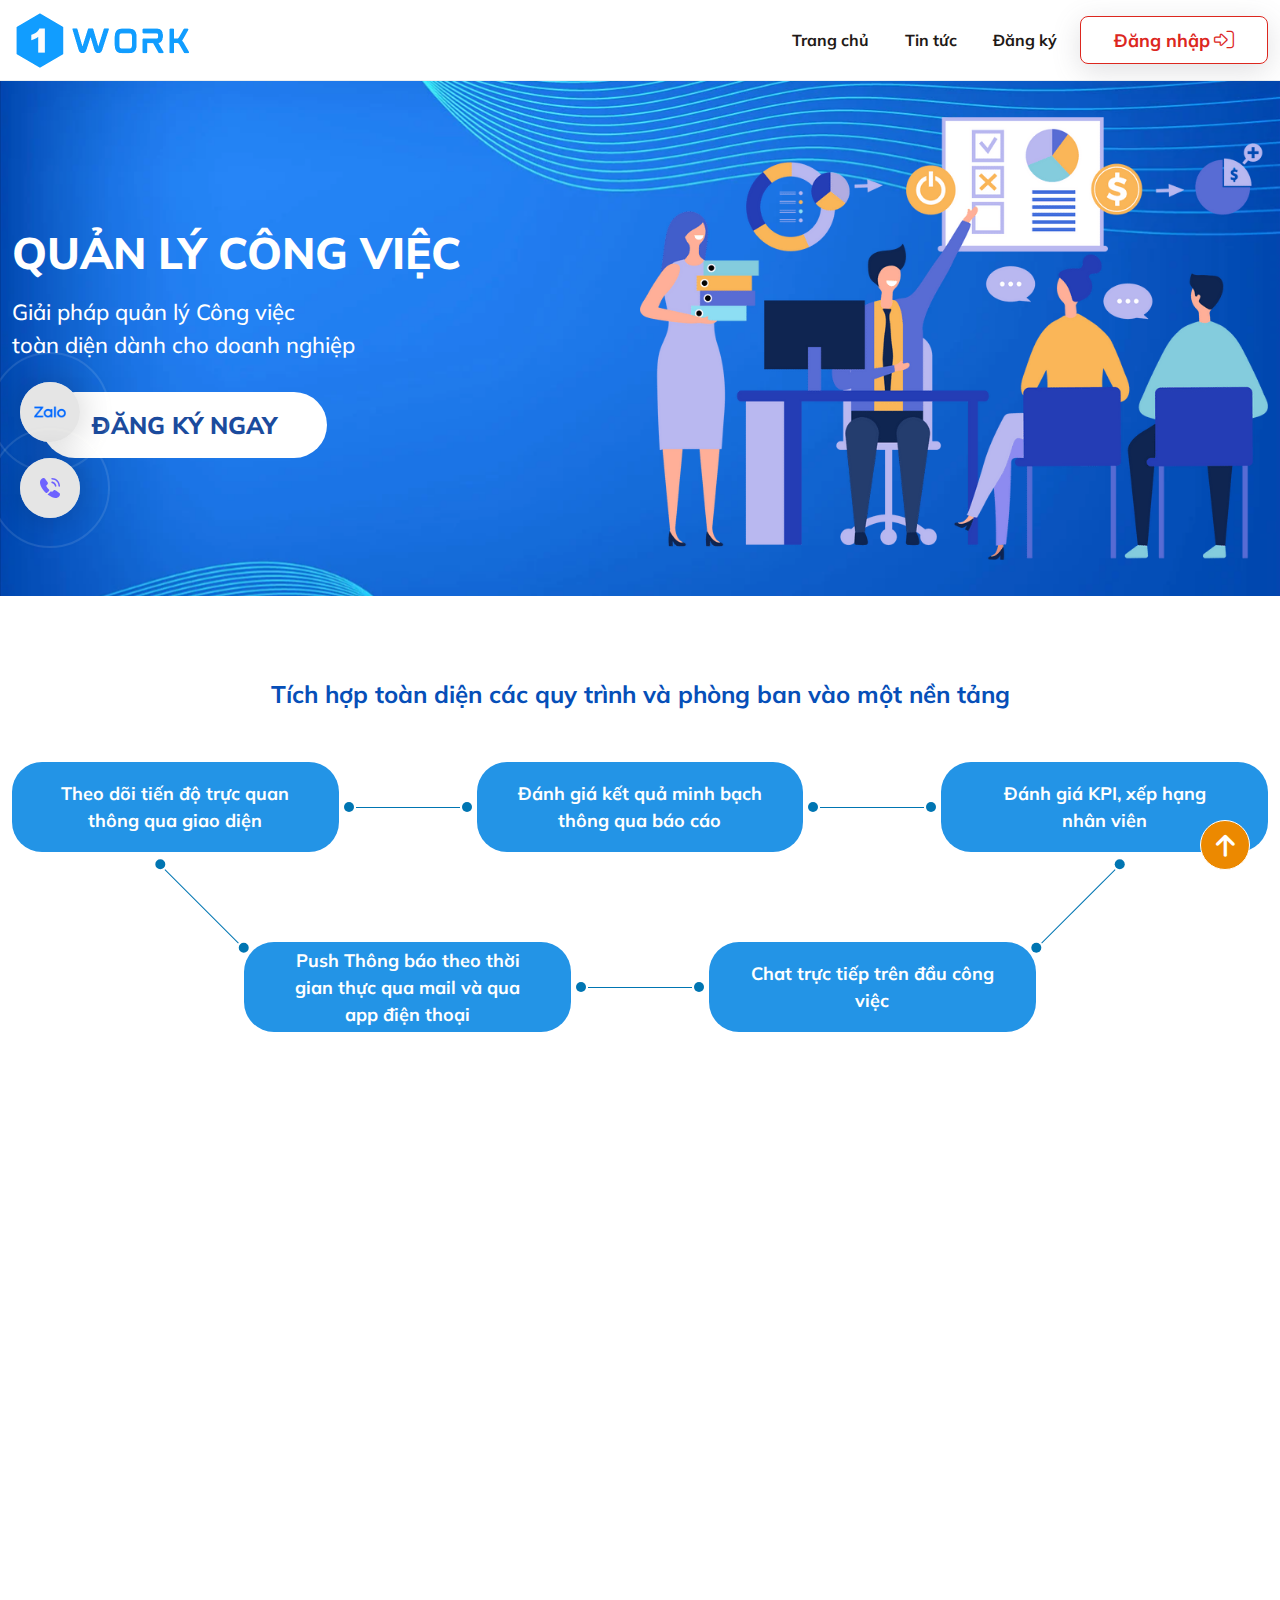
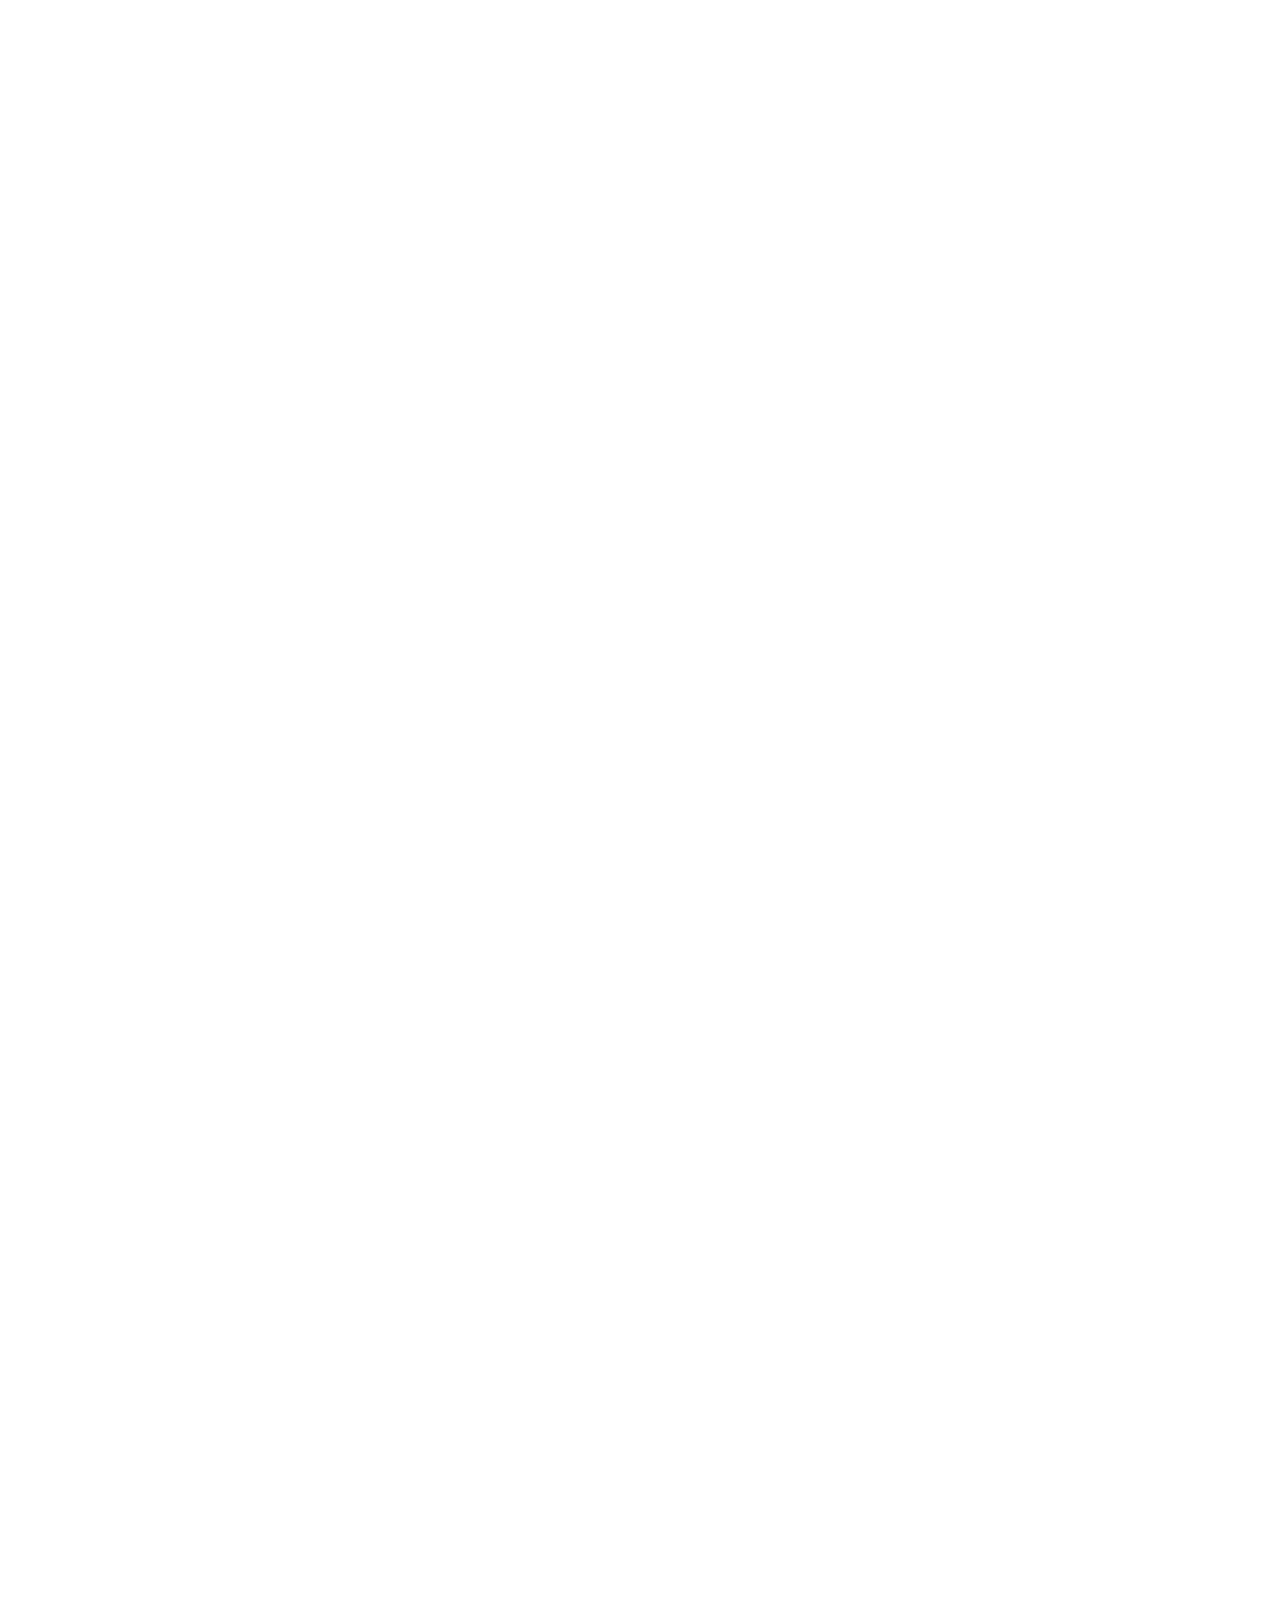
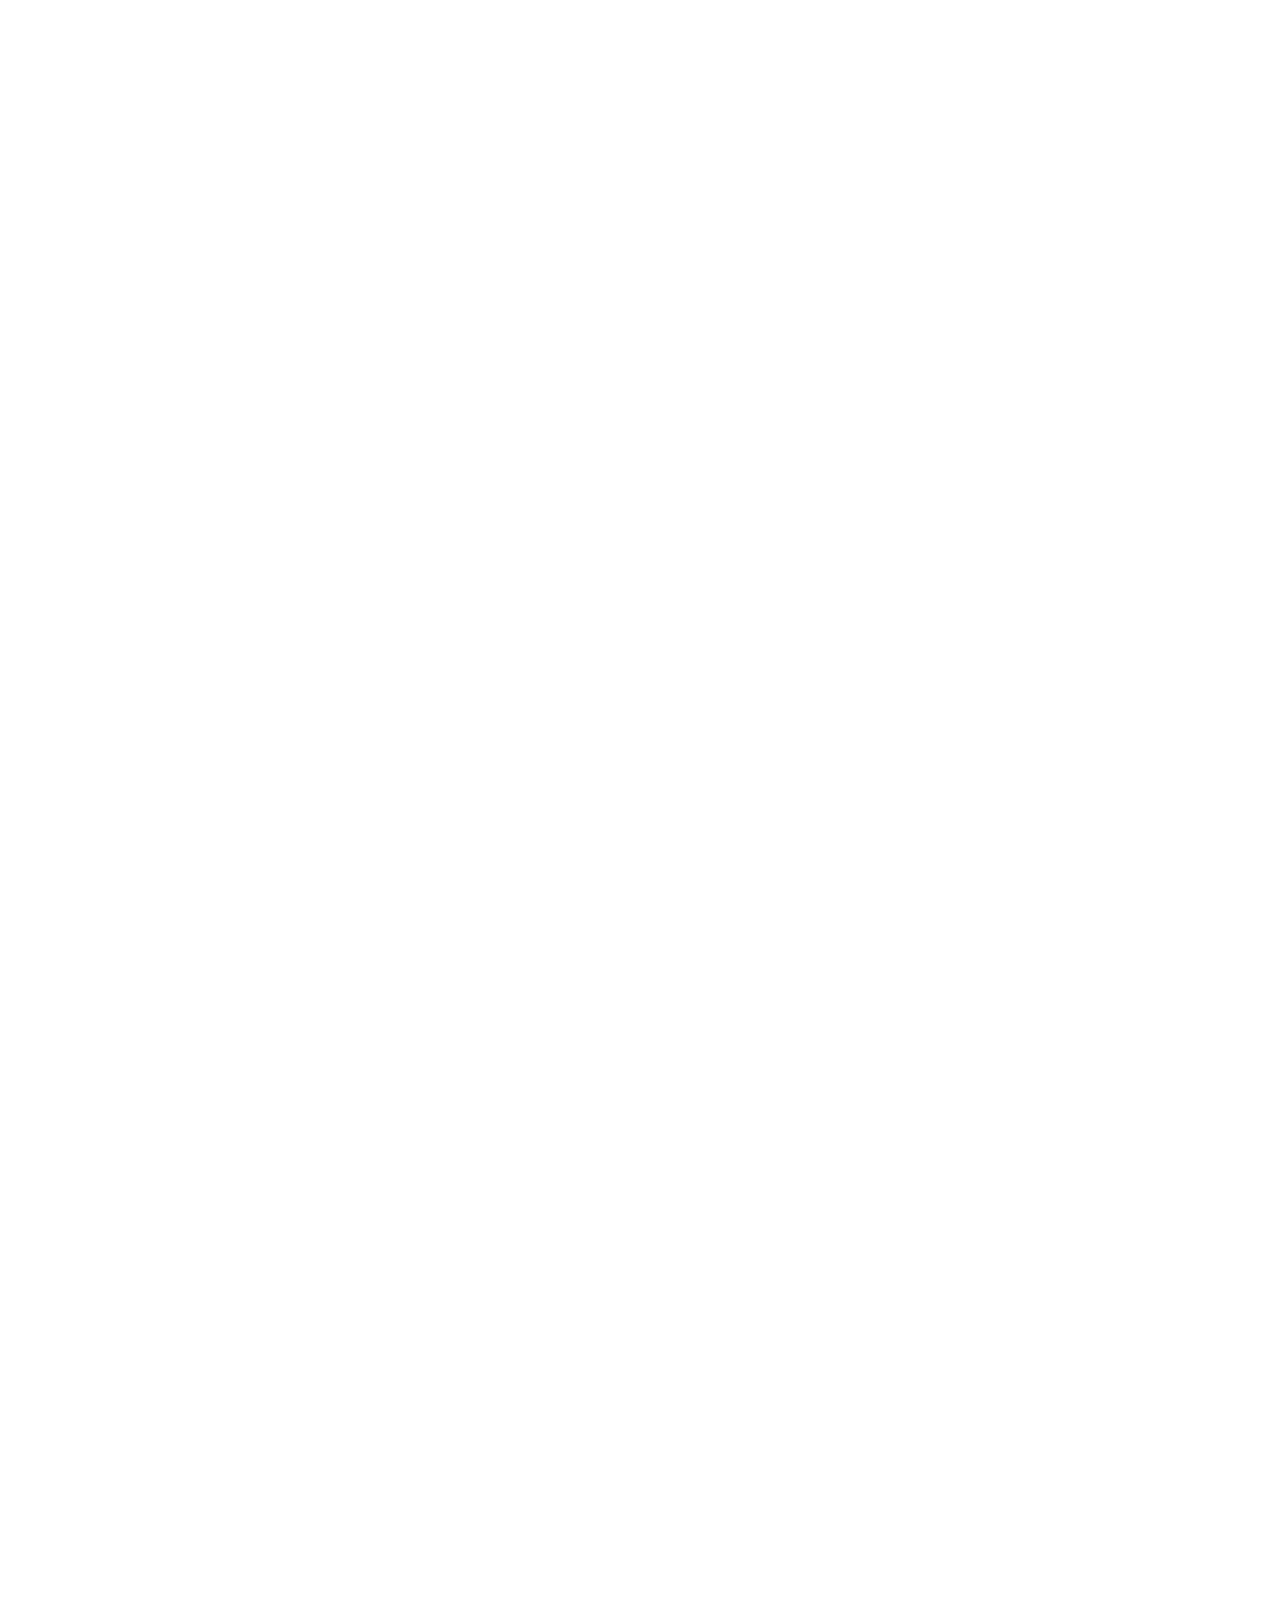
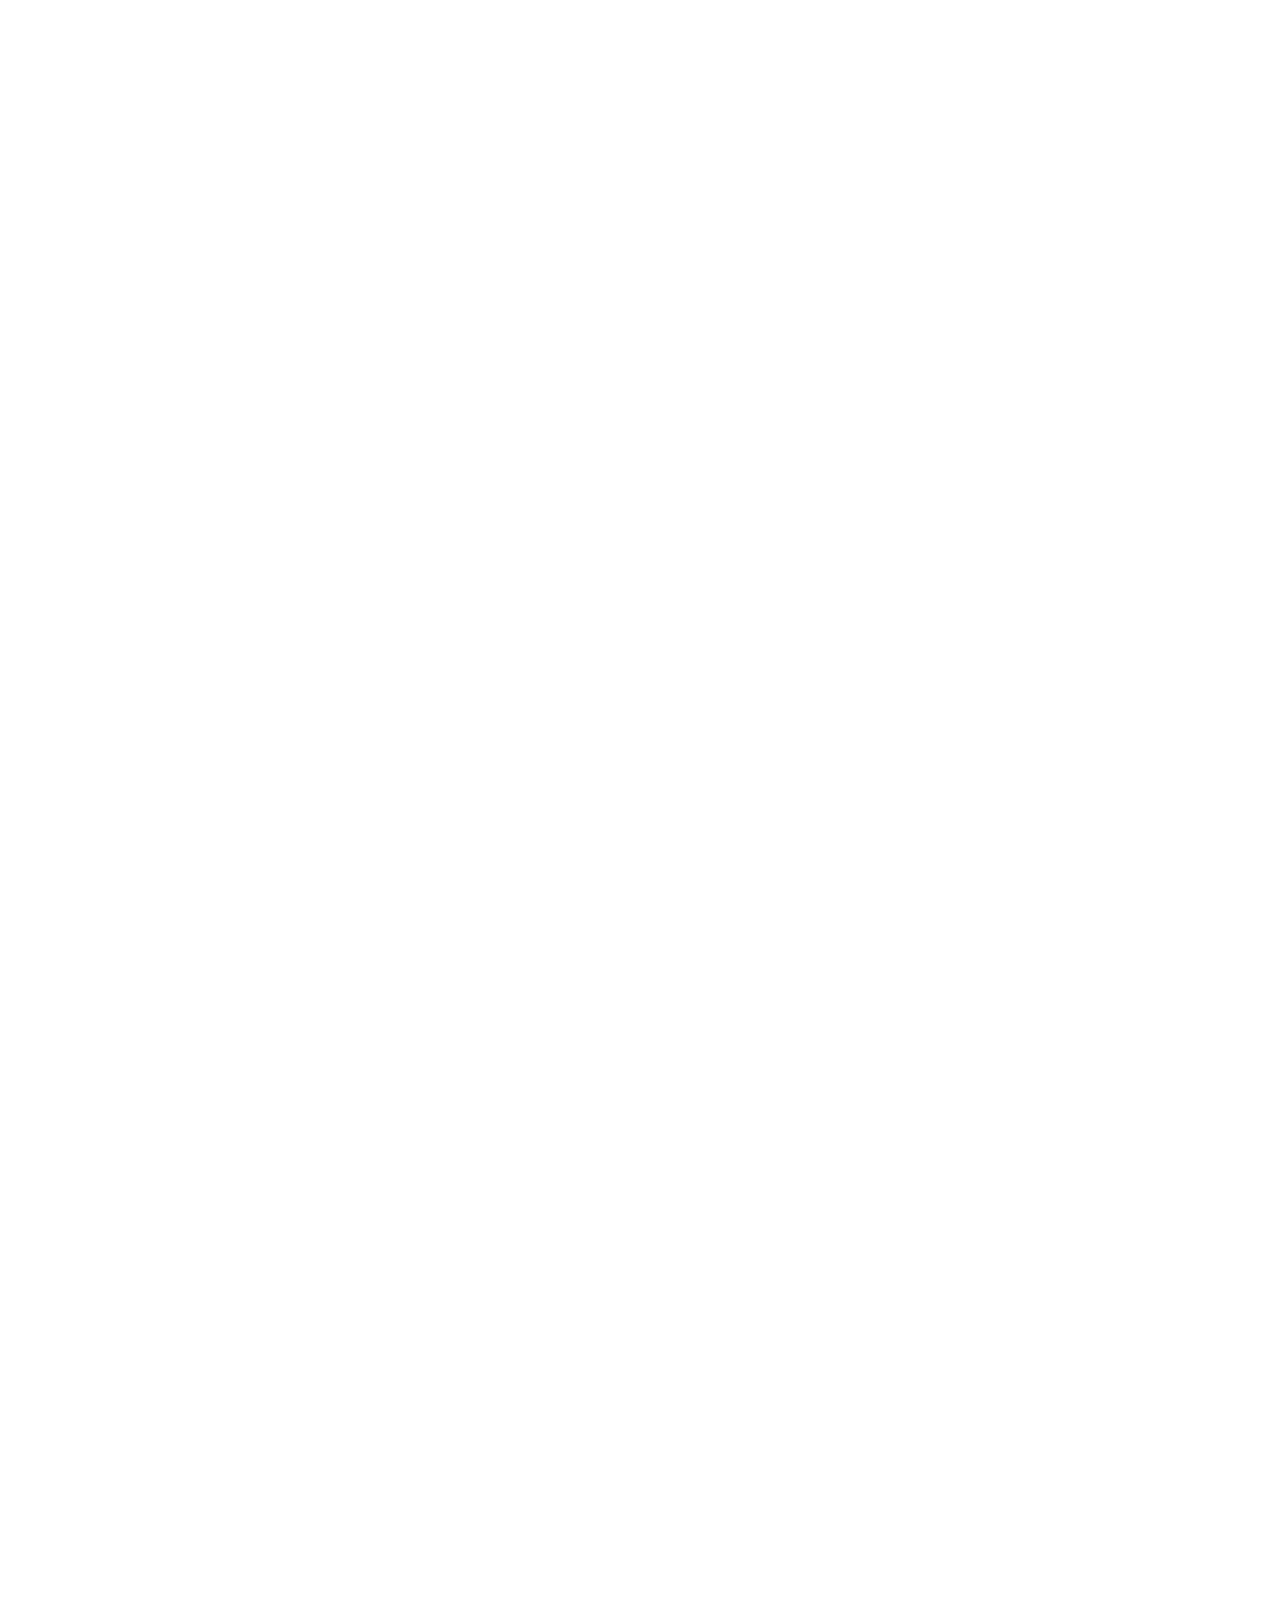
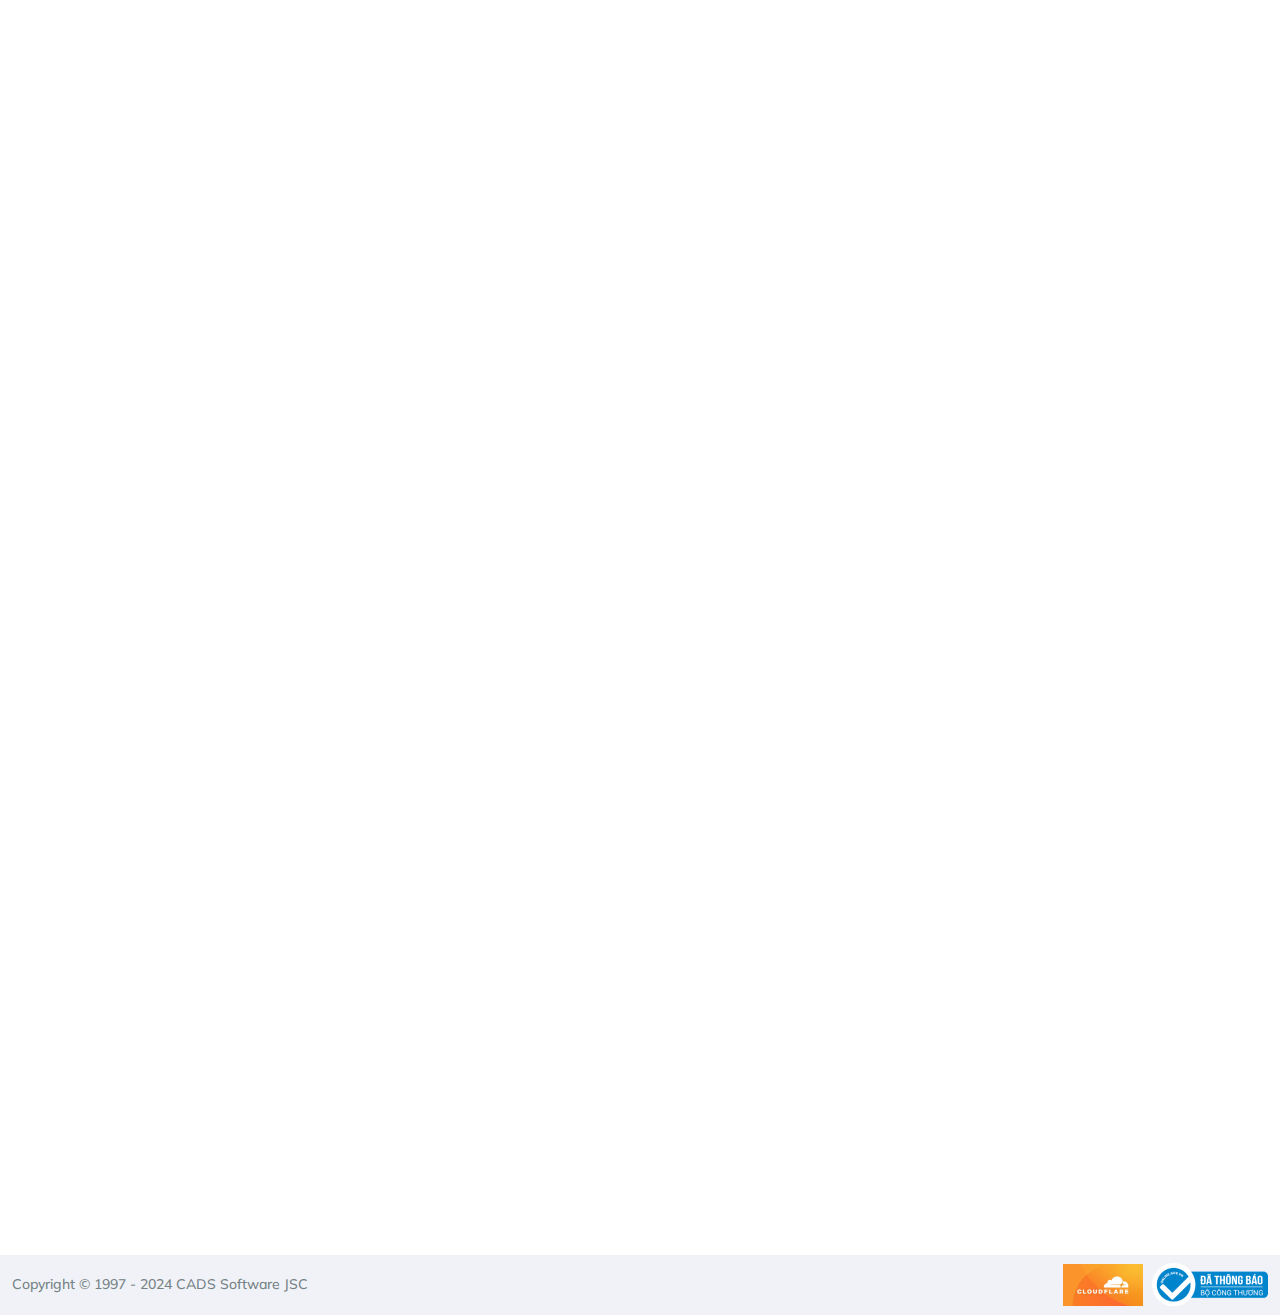
<file: quan-ly-cong-viec.html>
<!DOCTYPE html>
<html lang="en">

<head>
    <meta charset="UTF-8">
    <meta name="viewport" content="width=device-width, initial-scale=1.0">
    <title>1Business.vn Nền tảng Quản trị Doanh nghiệp toàn diện</title>
    <link rel="shortcut icon" type="image/png" href="assets/images/CADSFLAG.ICO">
    <link rel="stylesheet" href="assets/css/animate.css">
    <link rel="stylesheet" href="assets/css/styles.css">
    <link rel="stylesheet" href="assets/css/responsive.css">
    <script src="assets/js/smtp.js" type="text/javascript"></script>

</head>

<body>
    <div class="header sticky-top">
        <div class="container-cads">
            <div class="header-content">
                <div class="logo-head">
                    <a href="index.html">
                        <img src="assets/images/1work/1Work.png" alt="Logo">
                    </a>
                </div>
                <div class="menu-group">
                    <div class="on-mobi">
                        <a href="index.html">
                            <img src="assets/images/1work/1Work.png" alt="Logo">
                        </a>
                        <i class="fa-light fa-times menu-mobi-close"></i>
                    </div>
                    <ul class="main-menu">
                        <li class="menu-item">
                            <div class="menu-item-label">
                                <a href="https://cads.com.vn" target="_blank">Trang chủ</a>
                                <i class="fa-light fa-chevron-down child-menu-toggle"></i>
                            </div>
                        </li>
                        <li class="menu-item">
                            <div class="menu-item-label">
                                <a href="https://cads.com.vn/vi/chuyen-doi-so-c6" target="_blank">Tin tức</a>
                                <i class="fa-light fa-chevron-down child-menu-toggle"></i>
                            </div>
                        </li>
                        <li class="menu-item">
                            <div class="menu-item-label">
                                <a href="#register" data-bs-toggle="modal">Đăng ký</a>
                                <i class="fa-light fa-chevron-down child-menu-toggle"></i>
                            </div>
                        </li>
                        <li class="menu-item log-in">
                            <div class="menu-item-label">
                                <a href="https://app.1business.vn/" target="_blank">
                                    <span>Đăng nhập</span>
                                    <i class="fa-light fa-right-to-bracket"></i>
                                </a>

                            </div>

                        </li>
                    </ul>

                </div>
                <div class="menu-mobi-toggle">
                    <i class="fa-light fa-bars "></i>
                </div>


            </div>
        </div>
    </div>
    <div class="banner-1work wow fadeInDown banner-job-manage">
        <div class="container-cads">
            <div class="banner-1work-cont">
                <div class="banner-1work-cont-text wow fadeInLeft" data-wow-delay="0.1s">
                    <div class="banner-page-cont-text-wrap">
                        <div class="banner-1work-title-up">
                            QUẢN LÝ CÔNG VIỆC
                        </div>
                        <div class="banner-1work-title-down">
                            Giải pháp quản lý Công việc <br> toàn diện dành cho doanh nghiệp
                        </div>
                        <a href="#" class="banner-1work-btn wow slideInUp" data-wow-delay="0.3s">
                            Đăng ký ngay
                        </a>
                    </div>
                </div>
                <div class="banner-1work-image wow fadeInRight" data-wow-delay="0.1s">
                    <img src="assets/images/1work/quan-ly-cong-viec/quan-ly-cv-img.png" alt="">
                </div>
            </div>
        </div>

    </div>

    <div class="process-diagram hidden">
        <div class="container-cads">
            <div class="process-diagram-title">
                Tích hợp toàn diện các quy trình và phòng ban vào một nền tảng

            </div>
            <div class="process-diagram-cont">
                <div class="process-diagram-item item">
                    Theo dõi tiến độ trực quan thông qua giao diện

                </div>
                <div class="process-diagram-space item"><span></span><span></span><span></span></div>
                <div class="process-diagram-item item">
                    Đánh giá kết quả minh bạch thông qua báo cáo

                </div>
                <div class="process-diagram-space item"><span></span><span></span><span></span></div>
                <div class="process-diagram-item item">
                    Đánh giá KPI, xếp hạng nhân viên

                </div>
                <div class="process-diagram-space item"><span></span><span></span><span></span></div>
                <div class="process-diagram-item item">
                    Push Thông báo theo thời gian thực qua mail và qua app điện thoại

                </div>
                <div class="process-diagram-space item"><span></span><span></span><span></span></div>
                <div class="process-diagram-item item">
                    Chat trực tiếp trên đầu công việc

                </div>
                <div class="process-diagram-space item"><span></span><span></span><span></span></div>

            </div>
        </div>
    </div>
    <div class="manage-feature">
        <div class="manage-feature-title hidden">
            <div class="text">TÍNH NĂNG QUẢN LÝ CÔNG VIỆC</div>
            <div class="under-line"><span></span><span></span><span></span></div>
        </div>

        <div class="manage-feature-list">

            <div class="solution-tab-cont manage-feature-item hidden">
                <div class="container-cads">
                    <div class="mfi-box">
                        <ul class="list-unstyled ">
                            <li class="manage-feature-item-title">
                                Quản lý công việc bằng danh sách
                            </li>
                            <li>
                                <img src="assets/images/operate/operate-check.png">
                                <p>Xem nhanh thông tin công việc, tiến độ thực hiện, theo dõi deadline</p>
                            </li>
                            <li>
                                <img src="assets/images/operate/operate-check.png">
                                <p>Menu lọc công việc theo trạng thái công việc và người thực hiện</p>
                            </li>
                            <li>
                                <img src="assets/images/operate/operate-check.png">
                                <p>Theo dõi trạng thái phê duyệt công việc với thanh tiến trình phê duyệt
                                </p>
                            </li>
                        </ul>
                        <div class="image">
                            <img src="assets/images/1work/quan-ly-cong-viec/qlcv-1.png" alt="">
                        </div>
                    </div>
                </div>
            </div>
            <div class="solution-tab-cont manage-feature-item hidden">
                <div class="container-cads">
                    <div class="mfi-box">
                        <ul class="list-unstyled ">
                            <li class="manage-feature-item-title">
                                Quản lý công việc bằng Kanban
                            </li>
                            <li>
                                <img src="assets/images/operate/operate-check.png">
                                <p>Phân nhóm công việc theo trạng thái thực hiện trên giao diện Kanban</p>
                            </li>
                            <li>
                                <img src="assets/images/operate/operate-check.png">
                                <p>Dễ dàng di chuyển công việc từ các bảng bằng thao tác kéo - thả để cập nhật trạng thái công việc</p>
                            </li>
                        </ul>
                        <div class="image">
                            <img src="assets/images/1work/quan-ly-cong-viec/qlcv-2.png" alt="">
                        </div>
                    </div>
                </div>
            </div>
            <div class="solution-tab-cont manage-feature-item hidden">
                <div class="container-cads">
                    <div class="mfi-box">
                        <ul class="list-unstyled ">
                            <li class="manage-feature-item-title">
                                Chat trực tiếp trên đầu công việc
                            </li>
                            <li>
                                <img src="assets/images/operate/operate-check.png">
                                <p>Việc ở đâu, chat ở đó</p>
                            </li>
                            <li>
                                <img src="assets/images/operate/operate-check.png">
                                <p>Giao tiếp đồng bộ và hiệu quả</p>
                            </li>
                            <li>
                                <img src="assets/images/operate/operate-check.png">
                                <p>Gắn kết mục tiêu thông suốt, mọi trao đổi được tập trung, thông tin đồng bộ giữa các phòng ban
                                </p>
                            </li>
                        </ul>
                        <div class="image">
                            <img src="assets/images/1work/quan-ly-cong-viec/qlcv-3.png" alt="">
                        </div>
                    </div>
                </div>
            </div>
            <div class="solution-tab-cont manage-feature-item hidden">
                <div class="container-cads">
                    <div class="mfi-box">
                        <ul class="list-unstyled ">
                            <li class="manage-feature-item-title">
                                Chia sẻ nhanh công việc qua QR code
                            </li>
                            <li>
                                <img src="assets/images/operate/operate-check.png">
                                <p>Dễ dàng chia sẻ, gửi công việc cụ thể cho nhân viên qua tin nhắn zalo, viber, telegram,..</p>
                            </li>
                            <li>
                                <img src="assets/images/operate/operate-check.png">
                                <p>Giao tiếp đồng bộ và hiệu quả</p>
                            </li>
                            <li>
                                <img src="assets/images/operate/operate-check.png">
                                <p>Thuận tiện điều phối công việc với nhóm kỹ thuật viên, cộng tác viên</p>
                            </li>
                        </ul>
                        <div class="image">
                            <img src="assets/images/1work/quan-ly-cong-viec/qlcv-4.png" alt="">
                        </div>
                    </div>
                </div>
            </div>
            <div class="solution-tab-cont manage-feature-item hidden">
                <div class="container-cads">
                    <div class="mfi-box">
                        <ul class="list-unstyled ">
                            <li class="manage-feature-item-title">
                                Giám sát vị trí, thời gian của nhân viên bằng bản đồ định vị GPS

                            </li>
                            <li>
                                <img src="assets/images/operate/operate-check.png">
                                <p>
                                    Giám sát nhân viên làm việc ngoài văn phòng

                                </p>
                            </li>
                            <li>
                                <img src="assets/images/operate/operate-check.png">
                                <p>
                                    Quản lý danh sách viếng thăm khách hàng trong ngày, quản lý kế hoạch viếng thăm khách hàng của từng nhân viên cụ thể

                                </p>
                            </li>
                            <li>
                                <img src="assets/images/operate/operate-check.png">
                                <p>
                                    Ghi nhận thời gian làm việc và kết thúc công việc, quản lý vị trí hiện thời của nhân viên trên bản đồ số GPS

                                </p>
                            </li>
                        </ul>
                        <div class="image">
                            <img src="assets/images/1work/quan-ly-cong-viec/qlcv-5.png" alt="">
                        </div>
                    </div>
                </div>
            </div>
        </div>

    </div>
    <div class="customer-story hidden">
        <div class="container-cads">
            <div class="customer-story-title">
                Câu chuyện của khách hàng
            </div>
            <div class="home-blog">
                <div class="home-blog-list">
                    <div class="home-blog-item">
                        <div class="home-blog-item-content">
                            <div class="home-blog-item-image">
                                <img src="assets/images/customer-story/DinhAn.jpg" alt="news-1">
                            </div>
                            <div class="home-blog-meta">
                                <a href="https://cads.com.vn/vi/cads-dong-hanh-cung-tap-doan-dinh-an-trong-hanh-trinh-chuyen-doi-so-nws170.html" target="_blank" class="title">
                                    CADS Chuyển đổi số thành công tại Tập đoàn Định An
                                </a>
                                <div class="date">
                                    <i class="fa-light fa-calendar-clock"></i>
                                    <span>07/08/2024</span>
                                </div>
                                <a href="https://cads.com.vn/vi/cads-dong-hanh-cung-tap-doan-dinh-an-trong-hanh-trinh-chuyen-doi-so-nws170.html" target="_blank" class="summary">
                                    Ngày 07/08/20224 sau 4 tháng vận hành thực tế, Công ty phần mềm CADS và Tập đoàn Định An đã làm lễ bàn giao nền tảng Văn phòng điện tử 1Business ...
                                </a>
                            </div>
                        </div>
                    </div>
                    <div class="home-blog-item">
                        <div class="home-blog-item-content">
                            <div class="home-blog-item-image">
                                <img src="assets/images/customer-story/CADS_giaiSaoSang.jpg" alt="news-1">
                            </div>
                            <div class="home-blog-meta">
                                <a href="https://cads.com.vn/vi/cads-nhan-giai-thuong-sao-sang-tai-hoi-nghi-chuyen-doi-so-quoc-gia-2024-nws157.html" target="_blank" class="title">
                                    Công ty cổ phần Phần mềm CADS vinh dự nhận giải thưởng Sao Sáng
                                </a>
                                <div class="date">
                                    <i class="fa-light fa-calendar-clock"></i>
                                    <span>23/05/2024</span>
                                </div>
                                <a href="https://cads.com.vn/vi/cads-nhan-giai-thuong-sao-sang-tai-hoi-nghi-chuyen-doi-so-quoc-gia-2024-nws157.html" target="_blank" class="summary">
                                    CADS vinh dự nhận giải thưởng Sao Sáng cho “Giải pháp Chuyển đổi số toàn diện 1Business Hợp nhất Văn phòng điện tử và ERP Made in Vietnam được yêu thích”...
                                </a>
                            </div>
                        </div>
                    </div>

                    <div class="home-blog-item">
                        <div class="home-blog-item-content">
                            <div class="home-blog-item-image">
                                <img src="assets/images/customer-story/HPOilVietNam.jpg" alt="news-1">
                            </div>
                            <div class="home-blog-meta">
                                <a href="https://cads.com.vn/vi/le-ky-ket-nghiem-thu-ban-giao-du-an-phan-mem-1business-tai-cong-ty-cp-tap-doan-hp-oil-viet-nam-nws156.html" target="_blank" class="title">
                                    Lễ ký kết nghiệm thu, bàn giao dự án Phần mềm 1Business tại Công ty CP Tập đoàn HP Oil Việt Nam
                                </a>
                                <div class="date">
                                    <i class="fa-light fa-calendar-clock"></i>
                                    <span>27/04/2024</span>
                                </div>
                                <a href="https://cads.com.vn/vi/le-ky-ket-nghiem-thu-ban-giao-du-an-phan-mem-1business-tai-cong-ty-cp-tap-doan-hp-oil-viet-nam-nws156.html" target="_blank" class="summary">
                                    Ngày 27/04/2024 tại Gia Lai, Lễ bản bàn giao Golive Dự án phần mềm quản trị doanh nghiệp toàn diện 1Business tại Cty CP Tập Đoàn HP Oil Việt Nam đã long trọng được diễn ra...
                                </a>
                            </div>
                        </div>
                    </div>
                    <!--<div class="home-blog-item">
                        <div class="home-blog-item-content">
                            <div class="home-blog-item-image">
                                <img src="assets/images/customer-story/AstraZeneca.png" alt="news-1">
                            </div>
                            <div class="home-blog-meta">
                                <a href="https://cads.com.vn/vi/tap-doan-duoc-pham-astrazeneca-trien-khai-he-thong-quan-ly-phan-phoi-duoc-pham-cads-scm-nws143.html" target="_blank" class="title">
                                    Tập đoàn Dược phẩm AstraZeneca triển khai hệ thống quản lý phân phối dược phẩm CADS SCM
                                </a>
                                <div class="date">
                                    <i class="fa-light fa-calendar-clock"></i>
                                    <span>30/01/2024</span>
                                </div>
                                <a href="https://cads.com.vn/vi/tap-doan-duoc-pham-astrazeneca-trien-khai-he-thong-quan-ly-phan-phoi-duoc-pham-cads-scm-nws143.html" target="_blank" class="summary">
                                    Phần mềm quản lý kho CADS SCM theo chuẩn GSP, theo dõi hàng hoá dược phẩm theo số lô, hạn sử dụng, quản lý kho theo từng...
                                </a>
                            </div>
                        </div>
                    </div>-->
                    <!--<div class="home-blog-item">
                    <div class="home-blog-item-content">
                        <div class="home-blog-item-image">
                            <img src="assets/images/customer-story/PhuongThanh.png" alt="news-3">
                        </div>
                        <div class="home-blog-meta">
                            <a href="https://cads.com.vn/vi/cong-ty-co-phan-dau-tu-va-xay-dung-giao-thong-phuong-thanh-dua-cong-nghe-so-vao-quan-ly-vat-tu-thiet-bi-nws142.html" target="_blank" class="title">
                                Công ty cổ phần Đầu tư và Xây dựng Giao thông Phương Thành đưa công nghệ số vào quản lý vật tư, thiết bị
                            </a>
                            <div class="date">
                                <i class="fa-light fa-calendar-clock"></i>
                                <span>31/01/2024</span>
                            </div>
                            <a href="https://cads.com.vn/vi/cong-ty-co-phan-dau-tu-va-xay-dung-giao-thong-phuong-thanh-dua-cong-nghe-so-vao-quan-ly-vat-tu-thiet-bi-nws142.html" target="_blank" class="summary">
                                Số hoá quy trình quản lý vật tư, thiết bị giúp doanh nghiệp giảm chi phí và tăng hiệu suất công việc…
                            </a>
                        </div>
                    </div>-->
                </div>
            </div>
        </div>

        <!--<div class="customer-slide">
            <div class="customer-slide-content">

                <div class="swiper customer-slider">
                    <div class="swiper-wrapper">
                        <div class="customer-slider-item swiper-slide">
                            <div class="left">
                                <div class="video">
                                    <div class="video-bg">
                                        <img src="assets/images/customer-story/video-bg.png">
                                    </div>

                                    <a href="#video_pop" class="btn-play video-btn" data-bs-toggle="modal" data-src="https://www.youtube.com/embed/Zu6yAHFwbOU?si=mphiZ6Te_7zs7E9Q">
                                        <i class="fa-brands fa-youtube"></i>
                                    </a>
                                </div>
                                <div class="customer-avata">
                                    <img src="assets/images/customer-story/customer-user.png">
                                </div>
                            </div>
                            <div class="right">
                                <div class="opinion">
                                    <div class="quote">
                                        <img src="assets/images/customer-story/quote.png">
                                    </div>
                                    <div class="content">
                                        <p class="text">
                                            Với phương thức cung cấp dịch vụ chuyên nghiệp, các cán bộ có trình độ chuyên môn tốt, tinh thần trách nhiệm cao Phần mềm kế toán CADS Finance của Với phương thức cung cấp dịch vụ chuyên nghiệp, các cán bộ có trình độ chuyên môn tốt, tinh thần trách nhiệm
                                            cao Phần mềm kế toán CADS Finance của...
                                        </p>
                                        <div class="circle-line">
                                            <svg xmlns="http://www.w3.org/2000/svg" width="109" height="5" viewBox="0 0 109 5" fill="none">
                                                <rect y="2" width="109" height="1" fill="#DC271F"/>
                                                <circle cx="2.5" cy="2.5" r="2.5" fill="#DC271F"/>
                                              </svg>
                                        </div>
                                        <div class="customer-info">
                                            <div class="name">
                                                Ông Vũ Tiến Trung
                                            </div>
                                            <div class="position">
                                                Chủ tịch HĐTV kiêm Tổng Giám đốc Cty TNHH Kiểm Toán - tư vấn thuế (ATC)
                                            </div>
                                        </div>
                                    </div>
                                </div>

                            </div>
                        </div>
                        <div class="customer-slider-item swiper-slide">
                            <div class="left">
                                <div class="video">
                                    <div class="video-bg">
                                        <img src="assets/images/customer-story/video-bg.png">
                                    </div>

                                    <a href="#video_pop" class="btn-play video-btn" data-bs-toggle="modal" data-src="https://www.youtube.com/embed/Zu6yAHFwbOU?si=mphiZ6Te_7zs7E9Q">
                                        <i class="fa-brands fa-youtube"></i>
                                    </a>
                                </div>
                                <div class="customer-avata">
                                    <img src="assets/images/customer-story/customer-user.png">
                                </div>
                            </div>
                            <div class="right">
                                <div class="opinion">
                                    <div class="quote">
                                        <img src="assets/images/customer-story/quote.png">
                                    </div>
                                    <div class="content">
                                        <p class="text">
                                            Với phương thức cung cấp dịch vụ chuyên nghiệp, các cán bộ có trình độ chuyên môn tốt, tinh thần trách nhiệm cao Phần mềm kế toán CADS Finance của Với phương thức cung cấp dịch vụ chuyên nghiệp, các cán bộ có trình độ chuyên môn tốt, tinh thần trách nhiệm
                                            cao Phần mềm kế toán CADS Finance của...
                                        </p>
                                        <div class="circle-line">
                                            <svg xmlns="http://www.w3.org/2000/svg" width="109" height="5" viewBox="0 0 109 5" fill="none">
                                                <rect y="2" width="109" height="1" fill="#DC271F"/>
                                                <circle cx="2.5" cy="2.5" r="2.5" fill="#DC271F"/>
                                              </svg>
                                        </div>
                                        <div class="customer-info">
                                            <div class="name">
                                                Ông Vũ Tiến Trung
                                            </div>
                                            <div class="position">
                                                Chủ tịch HĐTV kiêm Tổng Giám đốc Cty TNHH Kiểm Toán - tư vấn thuế (ATC)
                                            </div>
                                        </div>
                                    </div>
                                </div>

                            </div>
                        </div>
                        <div class="customer-slider-item swiper-slide">
                            <div class="left">
                                <div class="video">
                                    <div class="video-bg">
                                        <img src="assets/images/customer-story/video-bg.png">
                                    </div>

                                    <a href="#video_pop" class="btn-play video-btn" data-bs-toggle="modal" data-src="https://www.youtube.com/embed/Zu6yAHFwbOU?si=mphiZ6Te_7zs7E9Q">
                                        <i class="fa-brands fa-youtube"></i>
                                    </a>
                                </div>
                                <div class="customer-avata">
                                    <img src="assets/images/customer-story/customer-user.png">
                                </div>
                            </div>
                            <div class="right">
                                <div class="opinion">
                                    <div class="quote">
                                        <img src="assets/images/customer-story/quote.png">
                                    </div>
                                    <div class="content">
                                        <p class="text">
                                            Với phương thức cung cấp dịch vụ chuyên nghiệp, các cán bộ có trình độ chuyên môn tốt, tinh thần trách nhiệm cao Phần mềm kế toán CADS Finance của Với phương thức cung cấp dịch vụ chuyên nghiệp, các cán bộ có trình độ chuyên môn tốt, tinh thần trách nhiệm
                                            cao Phần mềm kế toán CADS Finance của...
                                        </p>
                                        <div class="circle-line">
                                            <svg xmlns="http://www.w3.org/2000/svg" width="109" height="5" viewBox="0 0 109 5" fill="none">
                                                <rect y="2" width="109" height="1" fill="#DC271F"/>
                                                <circle cx="2.5" cy="2.5" r="2.5" fill="#DC271F"/>
                                              </svg>
                                        </div>
                                        <div class="customer-info">
                                            <div class="name">
                                                Ông Vũ Tiến Trung
                                            </div>
                                            <div class="position">
                                                Chủ tịch HĐTV kiêm Tổng Giám đốc Cty TNHH Kiểm Toán - tư vấn thuế (ATC)
                                            </div>
                                        </div>
                                    </div>
                                </div>

                            </div>
                        </div>
                    </div>
                    <div class="swiper-pagination"></div>
                </div>


            </div>
        </div>-->
    </div>

    <div class="our-customer hidden">
        <div class="container-cads">
            <div class="our-customer-wrap">
                <div class="our-customer-static">
                    <div class="title">
                        <p class="text-red title-up">Hơn <span class="fs-large">3.000</span></p>
                        <p class="title-down">Khách Hàng đã lựa chọn 1Business</p>
                    </div>
                    <div class="intro">Để làm việc hiệu quả, sáng tạo và kết nối hơn</div>
                </div>
                <div class="our-customer-list">
                    <div class="our-customer-item">
                        <a href="https://sonhaiphong.com.vn/" target="_blank" class="our-customer-box">
                            <img src="assets/images/our-customer/son-hai-phong.png" alt="">
                        </a>
                    </div>
                    <div class="our-customer-item">
                        <a href="http://pvpaint.vn/" target="_blank" class="our-customer-box">
                            <img src="assets/images/our-customer/SonDauKhiVietNam_PVN.png" alt="">
                        </a>
                    </div>

                    <div class="our-customer-item">
                        <a href="https://vpphongha.com.vn/" target="_blank" class="our-customer-box">
                            <img src="assets/images/our-customer/VanPhongPhamHongHa.png" alt="">
                        </a>
                    </div>
                    <div class="our-customer-item">
                        <a href="https://quelamgroup.com.vn/" target="_blank" class="our-customer-box">
                            <img src="assets/images/our-customer/TapDoan_QueLam.png" alt="">
                        </a>
                    </div>
                    <div class="our-customer-item">
                        <a href="https://havicovn.com/" target="_blank" class="our-customer-box">
                            <img src="assets/images/our-customer/Havico.png" alt="">
                        </a>
                    </div>
                    <div class="our-customer-item">
                        <a href="https://phuongthanhtranconsin.com/" target="_blank" class="our-customer-box">
                            <img src="assets/images/our-customer/PhuongThanh_tranconsin.png" alt="">
                        </a>
                    </div>
                    <div class="our-customer-item">
                        <a href="https://cienco4.vn/" target="_blank" class="our-customer-box">
                            <img src="assets/images/our-customer/Cienco4.png" alt="">
                        </a>
                    </div>
                    <div class="our-customer-item">
                        <a href="https://idico.com.vn/" target="_blank" class="our-customer-box">
                            <img src="assets/images/our-customer/Idico.png" alt="">
                        </a>
                    </div>
                    <div class="our-customer-item">
                        <a href="https://nagecco.com/" target="_blank" class="our-customer-box">
                            <img src="assets/images/our-customer/Nagecco.png" alt="">
                        </a>
                    </div>
                    <div class="our-customer-item">
                        <a href="https://constrexim1.com.vn/" target="_blank" class="our-customer-box">
                            <img src="assets/images/our-customer/Constrexim1.png" alt="">
                        </a>
                    </div>
                    <div class="our-customer-item">
                        <a href="https://astrazeneca.vn/" target="_blank" class="our-customer-box">
                            <img src="assets/images/our-customer/AstraZeneca.png" alt="">
                        </a>
                    </div>
                    <div class="our-customer-item">
                        <a href="https://hapharco.com.vn/" target="_blank" class="our-customer-box">
                            <img src="assets/images/our-customer/Hapharco.png" alt="">
                        </a>
                    </div>
                    <div class="our-customer-item">
                        <a href="https://phytopharma.vn/" target="_blank" class="our-customer-box">
                            <img src="assets/images/our-customer/PhytoPharma.png" alt="">
                        </a>
                    </div>
                    <div class="our-customer-item">
                        <a href="https://saokimpharma.com/" target="_blank" class="our-customer-box">
                            <img src="assets/images/our-customer/DuocPham_SaoKim.png" alt="">
                        </a>
                    </div>
                    <div class="our-customer-item">
                        <a href="https://vinatranco.com.vn/" target="_blank" class="our-customer-box">
                            <img src="assets/images/our-customer/KhoVan_Vinatranco.png" alt="">
                        </a>
                    </div>
                    <div class="our-customer-item">
                        <a href="https://onggiaika.com/" target="_blank" class="our-customer-box">
                            <img src="assets/images/our-customer/OngGiaIka.png" alt="">
                        </a>
                    </div>
                    <div class="our-customer-item">
                        <a href="https://trangantoys.com.vn/" target="_blank" class="our-customer-box">
                            <img src="assets/images/our-customer/TrangAn.png" alt="">
                        </a>
                    </div>
                    <div class="our-customer-item">
                        <a href="https://vafapack.vn/" target="_blank" class="our-customer-box">
                            <img src="assets/images/our-customer/BaoBi_Vafaco_Vafapack.png" alt="">
                        </a>
                    </div>
                    <div class="our-customer-item">
                        <a href="https://comtamcali.com/" target="_blank" class="our-customer-box">
                            <img src="assets/images/our-customer/ComTam_Cali.png" alt="">
                        </a>
                    </div>
                    <div class="our-customer-item">
                        <a href="https://intaichinh.vn/" target="_blank" class="our-customer-box">
                            <img src="assets/images/our-customer/InTaiChinh.png" alt="">
                        </a>
                    </div>
                </div>
            </div>
        </div>
    </div>
    <div class="our-value hidden">
        <div class="our-value-content">
            <div class="our-value-title">
                <span class="text-red">Giá trị và nguyên tắc cốt lõi</span> của chúng tôi
            </div>
            <div class="our-value-list">
                <div class="our-value-item">
                    <div class="image">
                        <img src="assets/images/our-value/hand-each.png">
                    </div>
                    <div class="title">
                        Cam kết lâu dài
                    </div>
                    <div class="home-text">
                        Với 27 năm kinh nghiệm trong phát triển phần mềm và chuyển đổi số, chúng tôi hiểu rõ những thách thức mà các doanh nghiệp đang gặp phải. Chúng tôi tự hào về khả năng cung cấp các giải pháp phần mềm thông minh và sáng tạo, nhằm thúc đẩy sự phát triển bền
                        vững cho khách hàng. Cam kết của chúng tôi là đồng hành cùng bạn trong chuyển đổi số, tối ưu hóa quy trình và tăng hiệu suất làm việc, giúp bạn cạnh tranh trong thời đại số.
                    </div>
                </div>
                <div class="our-value-item">
                    <div class="image">
                        <img src="assets/images/our-value/goal.png">
                    </div>
                    <div class="title">
                        Nghiên cứu và phát triển
                    </div>
                    <div class="home-text">
                        Sự đầu tư liên tục và mạnh mẽ vào nghiên cứu và phát triển (R&D) là chìa khóa giúp chúng tôi nâng cao chất lượng sản phẩm và dịch vụ. 1Business.vn cung cấp các ứng dụng công nghệ độc đáo, dễ sử dụng và hiệu suất cao, không ngừng mở rộng với các giải pháp
                        mới cho nhu cầu đa dạng của doanh nghiệp. Mỗi ứng dụng mang lại hiệu quả cao và trải nghiệm sử dụng tuyệt vời, giúp nhân viên của bạn làm việc hiệu quả hơn.
                    </div>

                </div>
                <div class="our-value-item">
                    <div class="image">
                        <img src="assets/images/our-value/service .png">
                    </div>
                    <div class="title">
                        Khách hàng là trên hết
                    </div>
                    <div class="home-text">
                        Khách hàng luôn là ưu tiên hàng đầu của chúng tôi. Dù doanh nghiệp của bạn có quy mô lớn hay nhỏ, chúng tôi cam kết cung cấp các giải pháp phần mềm chuyển đổi số thông minh và tiện ích, nhằm hỗ trợ sự phát triển bền vững của doanh nghiệp. Với tâm niệm
                        rằng: “Hôm nay có thể làm gì để phục vụ khách hàng tốt hơn”, chúng tôi luôn sát cánh cùng bạn, hướng tới thành công.
                    </div>
                </div>
            </div>
        </div>
    </div>
    <div class="app-link hidden">
        <div class="app-link-content">
            <div class="app-link-list">
                <div class="title">
                    Ứng dụng Cads đã có mặt trên:
                </div>
                <div class="link">
                    <a href="#" class="item">
                        <img src="assets/images/app-link/ios-link.png">
                    </a>
                    <a href="#" class="item">
                        <img src="assets/images/app-link/microsoft-link.png">
                    </a>
                    <a href="#" class="item">
                        <img src="assets/images/app-link/android-link.png">
                    </a>
                </div>
                <div class="intro">
                    Quản trị và Điều hành Doanh nghiệp Trực tuyến với <span class="text-red">1Business.vn</span>
                </div>
                <a href="#register" data-bs-toggle="modal" class="btn btn-banner">
                    <span>Đăng ký Demo</span>
                </a>
            </div>
            <div class="app-link-image">
                <img src="assets/images/app-link/app-link-ing.png" alt="">
            </div>
        </div>
    </div>
    <div class="contact-group hidden">
        <div class="container-cads">
            <div class="contact-group-list">
                <a href="tel:19001294" class="contact-group-item">
                    <div class="icon">
                        <img src="assets/images/contact-group/hotline.png">
                    </div>
                    <div class="title">1900 1294</div>
                    <div class="home-text">
                        Tổng đài hỗ trơ tư vấn giờ hành chính (8h00 -17h)
                    </div>
                </a>
                <a href="tel:090 340 2799" class="contact-group-item">
                    <div class="icon">
                        <img src="assets/images/contact-group/mobile.png">
                    </div>
                    <div class="title">090 340 2799</div>
                    <div class="home-text">
                        Tư vấn sản phẩm live chat hỗ trợ nhanh và hiệu quả nhất
                    </div>
                </a>
                <a href="#" class="contact-group-item">
                    <div class="icon">
                        <img src="assets/images/contact-group/facebook.png">
                    </div>
                    <div class="title">Facebook Fanpage</div>
                    <div class="home-text">
                        Phản hồi khách hàng nhanh chóng qua Facebook
                    </div>
                </a>
                <a href="#" class="contact-group-item">
                    <div class="icon">
                        <img src="assets/images/contact-group/youtube.png">
                    </div>
                    <div class="title">Youtube Channel</div>
                    <div class="home-text">
                        Cập nhật trực quan cách sử dụng phần mềm 1Business.vn
                    </div>
                </a>
            </div>
        </div>
    </div>
    <div class="footer hidden">
        <div class="container-cads">

            <div class="footer-wrap">
                <div class="footer-address">
                    <div class="logo-footer">
                        <a href="#"><img src="assets/images/footer/logo-footer.png"></a>
                    </div>
                    <div class="label">
                        Công ty Cổ phần Phần mềm CADS
                    </div>
                    <div class="item">
                        <div class="icon">
                            <img src="assets/images/footer/address-ico.png">
                        </div>
                        <div class="info">
                            <div class="plate">Hà Nội</div>
                            <p>
                                <b>Địa chỉ:</b> Tòa nhà ICC, Số 1277 Giải Phóng, Quận Hoàng Mai
                            </p>
                            <p>
                                <b>Tel:</b> (024) 3641 3449
                            </p>
                            <p>
                                <b>Fax:</b> (84-024) 364 11279
                            </p>
                            <p>
                                <b> E- mail:</b> info@cads.com.vn
                            </p>
                        </div>
                    </div>
                    <div class="item">
                        <div class="icon">
                            <img src="assets/images/footer/map-ico.png">
                        </div>
                        <div class="info">
                            <div class="plate">TP. HCM</div>
                            <p>
                                <b>Địa chỉ:</b> 100 Nguyễn Xí, Phường 26, Quận Bình Thạnh
                            </p>
                            <p>
                                <b>Tel:</b> (028) 3914 3786
                            </p>
                            <p>
                                <b>Fax:</b> (84-024) 364 11279
                            </p>
                            <p>
                                <b>E- mail:</b> info@cads.com.vn
                            </p>
                        </div>
                    </div>
                </div>
                <div class="footer-box-link one">
                    <div class="label">
                        VỀ CADS
                    </div>
                    <div class="footer-list-link">
                        <a href="https://cads.com.vn/vi/gioi-thieu.html" target="_blank">
                            <span class="list-style"></span>
                            <span>Giới thiệu CADS</span>
                        </a>
                        <a href="#">
                            <span class="list-style"></span>
                            <span>Báo giá</span>
                        </a>
                        <a href="https://cads.com.vn/vi/chinh-sach-bao-mat.html" target="_blank">
                            <span class="list-style"></span>
                            <span>Chính sách bảo mật </span>
                        </a>
                        <a href="https://cads.com.vn/vi/chuyen-doi-so-c6" target="_blank">
                            <span class="list-style"></span>
                            <span>Tin sản phẩm</span>
                        </a>
                        <!--
                        <a href="#">
                            <span class="list-style"></span>
                            <span>Khách hàng nói về CADS</span>
                        </a>
                        -->
                        <a href="https://cads.com.vn/vi/tim-hieu-ve-erp-c2" target="_blank">
                            <span class="list-style"></span>
                            <span>Tìm hiểu về ERP</span>
                        </a>
                        <!--
                        <a href="#">
                            <span class="list-style"></span>
                            <span>CADS Finance 4.0 </span>
                        </a>
                        <a href="#">
                            <span class="list-style"></span>
                            <span>Tiện ích</span>
                          </a> -->
                        <a href="#register" data-bs-toggle="modal">
                            <span class="list-style"></span>
                            <span>Liên hệ</span>
                        </a>
                    </div>
                </div>
                <div class="footer-box-link two">
                    <div class="label">
                        SẢN PHẨM
                    </div>

                    <div class="footer-list-link">
                        <a href="#">
                            <span class="list-style"></span>
                            <span>CADS 1Business</span>
                        </a>
                        <a href="https://cads.com.vn/vi/cads-finance-online-cpw13" target="_blank">
                            <span class="list-style"></span>
                            <span>CADS Finance 6.0 Online</span>
                        </a>
                        <a href="https://cads.com.vn/vi/cads-finance-cpw4" target="_blank">
                            <span class="list-style"></span>
                            <span>CADS Finance 4.5 </span>
                        </a>
                        <a href="https://cads.com.vn/vi/cads-business-cpw3" target="_blank">
                            <span class="list-style"></span>
                            <span>CADS Business</span>
                        </a>
                        <a href="https://cads.com.vn/vi/cads-sale-cpw8" target="_blank">
                            <span class="list-style"></span>
                            <span>CADS SALE</span>
                        </a>
                        <a href="https://cads.com.vn/vi/cads-erp-cpw5" target="_blank">
                            <span class="list-style"></span>
                            <span>CADS ERP</span>
                        </a>
                        <a href="https://cads.com.vn/vi/cads-mrp-cpw6" target="_blank">
                            <span class="list-style"></span>
                            <span>CADS MRP</span>
                        </a>
                        <a href="https://cads.com.vn/vi/cads-hrm-cpw7" target="_blank">
                            <span class="list-style"></span>
                            <span>CADS HRM</span>
                        </a>
                        <a href="https://cads.com.vn/vi/cads-scm-cpw9" target="_blank">
                            <span class="list-style"></span>
                            <span>CADS SCM</span>
                        </a>
                    </div>
                </div>
                <div class="footer-social">
                    <div class="label">
                        Chia sẻ Facebook
                    </div>
                    <div id="fb-root"></div>
                    <script async defer crossorigin="anonymous" src="https://connect.facebook.net/vi_VN/sdk.js#xfbml=1&version=v19.0" nonce="SvHtEe5b"></script>
                    <div class="facebook-link">
                        <div class="fb-page" data-href="https://www.facebook.com/PhanMemCADS" data-tabs="timeline" data-width="1000" data-height="115" data-small-header="false" data-adapt-container-width="true" data-hide-cover="false" data-show-facepile="true">
                            <blockquote cite="https://www.facebook.com/PhanMemCADS" class="fb-xfbml-parse-ignore"><a href="https://www.facebook.com/PhanMemCADS">Phần mềm CADS</a></blockquote>
                        </div>
                    </div>
                    <div class="label video-label">
                        Video
                    </div>
                    <div class="youtube-link">
                        <iframe width="100%" height="100%" src="https://www.youtube.com/embed/Zu6yAHFwbOU?si=7MY5qSKGmYOXbny_" title="YouTube video player" frameborder="0" allow="accelerometer; autoplay; clipboard-write; encrypted-media; gyroscope; picture-in-picture; web-share"
                            allowfullscreen></iframe>
                    </div>
                </div>
            </div>
        </div>
    </div>
    <div class="copyright">
        <div class="container-cads">
            <div class="copyright-wrap">
                <p>
                    Copyright © 1997 - 2024 CADS Software JSC
                </p>
                <div class="image-list">
                    <img src="assets/images/copyright/image-1.png">
                    <img src="assets/images/copyright/bocongthuong.png">
                </div>
            </div>
        </div>
    </div>

    <!-- hotline -->
    <div id="group-support-hotline">
        <a class="effect-ring" target="_blank" href="https://zalo.me/4468428934782633908">
            <img src="assets/images/icon-call-zalo.svg" alt="Zalo">
        </a>
        <a class="effect-ring" href="tel:0903402799">
            <img src="assets/images/icon-call-phone.svg" alt="phone">
        </a>
    </div>


    <!-- Modal dangky-->
    <div class="modal fade cads-modal" id="register">
        <div class="modal-dialog modal-dialog-centered modal-dialog-scrollable modal-600">
            <div class="modal-content">
                <div class="modal-header">

                    <button type="button" class="modal-close" data-bs-dismiss="modal">
                        <i class="fa-light fa-times"></i>
                    </button>
                </div>
                <div class="modal-body">
                    <div class="register-form">
                        <div class="title">
                            <!--Đăng ký nhận tư vấn <span class="text-blue">Sky</span><span class="text-yellow">viet</span>-->
                            Đăng ký nhận tư vấn <span class="text-blue" style="color: #8C52FF;">1Business.vn</span>

                        </div>
                        <div class="form">
                            <div class="container">


                                <div class="row">
                                    <div class="col-12">
                                        <div class="form-group">
                                            <label for="name">Họ và tên bạn<span class="text-red">*</span></label>
                                            <input type="text" class="form-control" id="name" placeholder="Tên của bạn">
                                        </div>
                                    </div>
                                    <div class="col-12">
                                        <div class="form-group">
                                            <label for="product">Sản phẩm bạn quan tâm<span class="text-red">*</span></label>
                                            <select class="form-select" id="product">
                                                <option>-- Chọn giải pháp/ứng dụng bạn quan tâm nhất --</option>
                                                <option>Công việc (Quản lý công việc, dự án, hồ sơ pháp lý, Đánh giá KPI)</option>
                                                <option>Công văn (Quản lý công văn đi, công văn đến)</option>
                                                <option>Quy trình nội bộ (Số hoá quy trình thanh toán, văn bản nội bộ)</option>
                                                <option>Hợp đồng điện tử (Quản lý hợp đồng, Quy trình tạo hồ sơ và trình ký số điện tử)</option>
                                                <option>Khách hàng (Hồ sơ khách hàng, giao dịch chăm sóc khách hàng)</option>
                                                <option>Nhân sự (Nhân sự, Chấm công, tính lương, lịch làm việc, nghỉ phép online)</option>
                                                <option>Quản lý thiết bị (Thiết bị, bảo trì, sửa chữa, nhật trình theo công trình, dự án, gói thầu)</option>
                                                <option>Vật tư nhiên liệu (Quản lý nhập, xuất, tồn kho vật tư nhiên liệu theo công trình, dự án)</option>
                                                <option>Kế toán (Tiền mặt, Tiền gửi, Vay, Phải thu, Phải trả, Tồn kho, Tài sản, Thuế, Giá thành…)</option>
                                                <option>ERP (Kế toán, Mua hàng, Bán hàng, Kho, Kế hoạch SX, Giá thành, Tài sản, Nhân sự…)</option>
                                                <option>App gọi hàng (App cho các nhà phân phối, đại lý và tích hợp Kế toán, Bán hàng, ERP)</option>
                                                <option>App chấm công (Chấm công định vị, QrCode, nhận dạng khuôn mặt)</option>

                                            </select>
                                        </div>
                                    </div>
                                    <div class="col-12 col-md-6">
                                        <div class="form-group">
                                            <label for="phone">Số điện thoại<span class="text-red">*</span></label>
                                            <input type="text" class="form-control" id="phone" placeholder="Số điện thoại của bạn">
                                        </div>
                                    </div>
                                    <div class="col-12 col-md-6">
                                        <div class="form-group">
                                            <label for="name">Email của bạn<span class="text-red">*</span></label>
                                            <input type="email" class="form-control" id="name" placeholder="Email của bạn">
                                        </div>
                                    </div>
                                    <div class="col-12 col-md-6">
                                        <div class="form-group">
                                            <label for="company">Tên công ty của bạn<span class="text-red">*</span></label>
                                            <input type="email" class="form-control" id="company" placeholder="Tên công ty của bạn">
                                        </div>
                                    </div>
                                    <div class="col-12 col-md-6">
                                        <div class="form-group">
                                            <label for="position">Vị trí công việc<span class="text-red">*</span></label>
                                            <select class="form-select" id="position">
                                                <option>-- Lựa chọn vị trí công việc --</option>
                                                <option>CEO / Founder / Chủ tịch </option>
                                                <option>Giám đốc (CFO, CTO, Giám đốc nhân sự, VP)</option>
                                                <option>Quản lý (manager)</option>
                                                <option>Nhân viên (staff)</option>
                                                <option>Vị trí khác (other)</option>

                                            </select>
                                        </div>

                                    </div>
                                    <div class="col-12 col-md-6">
                                        <div class="form-group">
                                            <label for="city">Tỉnh/Thành phố<span class="text-red">*</span></label>
                                            <select class="form-select" id="city">
                                                <option>-- Tỉnh/Thành phố --</option>
                                                <option>Khu vực miền Bắc </option>
                                                <option>GKhu vực miền Nam</option>
                                                <option>Khu vực miền Trung</option>

                                            </select>
                                        </div>
                                    </div>
                                    <div class="col-12 col-md-6">
                                        <div class="form-group">
                                            <label for="scale">Quy mô nhân sự <span class="text-red">*</span></label>
                                            <select class="form-select" id="scale">
                                                <option>-- Quy mô nhân sự  --</option>
                                                <option>1 – 15 nhân sự</option>
                                                <option>16 – 30 nhân sự</option>
                                                <option>31 – 60 nhân sự</option>
                                                <option>61 – 200 nhân sự</option>
                                                <option>201 – 500 nhân sự </option>
                                                <option>501 – 1000 nhân sự</option>
                                                <option>Hơn 1000 nhân sự</option>

                                            </select>
                                        </div>
                                    </div>
                                </div>
                            </div>
                        </div>
                    </div>
                </div>
                <div class="modal-footer">

                    <button type="button" class="btn btn-register">Đăng ký</button>
                </div>
            </div>
        </div>
    </div>


    <!-- Modal play video -->
    <div class="modal fade  video-modal" id="video_pop" tabindex="-1" role="dialog" aria-labelledby="exampleModalLabel" aria-hidden="true">
        <div class="modal-dialog modal-800 modal-dialog-centered" role="document">
            <div class="modal-content">


                <div class="modal-body">

                    <!-- 16:9 aspect ratio -->
                    <div class="ratio ratio-16x9">
                        <iframe class="embed-responsive-item" src="" id="video" allowscriptaccess="always" allow="autoplay"></iframe>
                    </div>


                </div>

            </div>
        </div>
    </div>
    <!-- go top -->


    <a id="button" class="show">
        <i class="fa-solid fa-arrow-up"></i>
    </a>

    <!-- Thêm các phần tương tự cho các phần khác -->
    <!-- JS -->
    <script src="assets/bootstrap-5.3.2/js/bootstrap.bundle.min.js"></script>
    <script src="assets/swiper-slide-11.0.5/swiper-bundle.min.js"></script>
    <script src="assets/js/jquery-3.7.1.min.js"></script>
    <script src="assets/js/customs.js"></script>
    <script src="assets/js/wow.min.js"></script>
    <script>
        new WOW().init();
    </script>
    <script>
        document.addEventListener('DOMContentLoaded', function() {
            const sections = document.querySelectorAll('.hidden');

            const observer = new IntersectionObserver((entries, observer) => {
                entries.forEach(entry => {
                    if (entry.isIntersecting) {
                        entry.target.classList.add('visible');
                        observer.unobserve(entry.target);
                    }
                });
            }, {
                threshold: 0.1
            });

            sections.forEach(section => {
                observer.observe(section);
            });
        });
    </script>

</body>

</html>
</file>
<file: assets/css/responsive.css>
@media (min-width: 1025px) {
  .menu-item:hover .child-menu {
    display: block;
  }
}

@media (min-width: 1920px) {
  .our-value {
    padding: 185px calc((100vw - 1280px) / 2 - 253px);
  }
  .app-link {
    padding-right: calc((100vw - 1280px) / 2 - 253px);
  }
}

@media (max-width: 1920px) {
  .banner {
    background-size: cover;
  }
  .banner.banner-2 {
    background-size: cover;
  }
}

@media (max-width: 1450px) {
  .banner-job-manage {
    height: 515px;
    background-position: right -150px;
  }
  .route-arrow {
    position: absolute;
    top: 20px;
  }
  .route-list {
    margin-left: -15px;
    margin-right: -15px;
    padding-top: 80px;
  }
  .our-value {
    background-size: cover;
  }
}

@media (max-width: 1280px) {
  .customer-story::before {
    top: 150px;
  }
  .app-link {
    padding: 60px var(--gutter);
  }
}

@media (max-width: 1200px) {
  .time-line-list {
    display: flex;
    padding-bottom: 145px;
    padding-top: 80px;
    padding-left: 35px;
    padding-right: 35px;
  }
  .time-line-label {
    font-size: 18px;
  }
  .our-customer-static {
    width: 345px;
  }
  .subsystem-list {
    justify-content: center;
  }
  .subsystem-item {
    width: 20%;
  }
  .banner-1work {
    height: calc(100vh - 81px);
    background-size: cover;
  }
  .banner-job-manage {
    height: 515px;
    background-position: right -100px;
  }
  .process-diagram-item {
    font-size: 16px;
    padding: 10px 25px;
  }
}

@media (max-width: 1024px) {
  .process-diagram-cont .item:nth-child(6),
  .process-diagram-cont .item:nth-child(10) {
    top: 88px;
  }
  .process-diagram-item {
    margin-bottom: 65px;
  }
  .banner-job-manage {
    background-position: top left;
  }
  .banner-job-manage .banner-page-cont-text-wrap {
    max-width: 455px;
  }
  .banner-job-manage .banner-1work-btn {
    margin-left: auto;
  }
  .banner-1work {
    height: auto;
    background-size: cover;
  }
  .banner-1work-cont {
    flex-wrap: wrap;
  }
  .banner-1work-cont-text {
    width: 100%;
    justify-content: center;
    display: flex;
    padding-top: 80px;
  }
  .banner-1work-image {
    width: 100%;
    display: flex;
    justify-content: center;
    margin-top: 50px;
    padding-bottom: 80px;
  }
  .banner-1work-image img {
    width: 500px;
  }
  .time-line-item:nth-child(even) {
    flex-direction: row-reverse;
    justify-content: start;
    margin-top: 30px;
  }
  .time-line-year {
    width: 150px;
    transform: skew(0);
    flex-shrink: 0;
  }
  .time-line-year span {
    transform: skew(0);
  }
  .time-line-list {
    flex-wrap: wrap;
    padding: 30px 0;
  }
  .time-line-item {
    width: 100%;
    flex-direction: row-reverse;
    justify-content: start;
    align-items: center;
    margin-top: 30px;
  }
  .time-line-icon {
    margin-bottom: 0 !important;
    width: 80px;
    height: 45px;
    flex-shrink: 0;
  }
  .time-line-label {
    position: unset;
    width: auto;
    text-align: left;
    margin-left: 15px;
  }
  .time-line-dashed {
    display: none;
  }
  .route-number {
    flex-shrink: 0;
  }
  .route-title {
    text-align: left;
  }
  .route-list {
    flex-wrap: wrap;
    margin-bottom: 0;
    margin-top: 45px;
    padding-top: 10px;
  }
  .route-item {
    width: 100%;
  }
  .route-item-wrap {
    flex-direction: row;
    display: flex;
  }
  .route-sharp {
    width: 180px;
    flex-shrink: 0;
    height: 148px;
  }
  .route-sharp svg {
    width: 100%;
    height: 100%;
  }
  .route-item:nth-child(even) .route-sharp svg {
    transform: rotate(0);
  }
  .route-item:nth-child(even) .route-item-wrap {
    margin-top: 0;
  }
  .route-arrow {
    position: relative;
    left: -45px;
    top: 5px;
    width: 50px;
    flex-shrink: 0;
  }
  .route-arrow img {
    width: 10px;
    transform: rotate(-90deg);
  }
  .route-meta {
    flex-direction: row;
    margin-top: 0;
  }
  .our-value-list {
    padding: 0 20px;
  }
  .our-value-item {
    padding: 20px;
    margin-top: 15px;
  }
  .our-value {
    justify-content: end;
    padding: 110px 20px;
  }
  .our-customer-wrap {
    overflow: inherit;
  }
  .our-customer-static {
    width: 295px;
  }
  .our-customer-item {
    transform: skewX(0);
    width: 25%;
  }
  .our-customer-list {
    transform: skewX(0);
    padding-right: 0;
    margin-right: -10px;
  }
  .customer-slider-item .right {
    padding-left: 0;
  }
  .cads-sky-content-left {
    width: calc(100% - 450px);
  }
  .cads-sky-content-center {
    width: 450px;
  }
  .cads-sky-content-right {
    width: 100%;
    display: flex;
  }
  .cads-sky-content-right .cads-sky-content-box {
    width: 50%;
  }
  .cads-sky-content-right .cads-sky-content-box:nth-child(odd) {
    padding-right: 15px;
  }
  .cads-sky-content-right .cads-sky-content-box:nth-child(even) {
    padding-left: 15px;
  }
  .subsystem-item {
    width: 25%;
  }
  .banner-intro {
    font-size: 17px;
    line-height: 25px;
  }
  .banner-title-down {
    font-size: 32px;
  }
  .banner-title-up {
    font-size: 38px;
  }
  .menu-mobi-toggle {
    display: block;
    font-size: 24px;
  }
  .menu-group {
    position: fixed;
    background: rgba(0, 0, 0, 0.7);
    backdrop-filter: blur(10px);
    -webkit-backdrop-filter: blur(10px);
    width: 100%;
    min-height: 100vh;
    left: 0;
    top: -200%;
    transition: ease 0.3s;
  }
  .menu-group.show {
    top: 0;
    z-index: 9999;
  }
  .menu-group .on-mobi {
    display: flex;
    width: 100%;
    align-items: center;
    justify-content: space-between;
    padding: 15px;
    font-size: 24px;
    color: #fff;
    margin-bottom: 20px;
  }
  .main-menu {
    flex-direction: column;
    width: 100%;
    height: calc(100% - 110px);
    overflow-x: hidden;
    overflow-y: scroll;
  }
  .menu-item.log-in {
    margin-top: auto;
    border: none;
  }
  .menu-item.log-in .menu-item-label {
    width: 100%;
    display: flex;
    justify-content: center;
  }
  .menu-item.log-in .menu-item-label a {
    display: flex;
    width: 100%;
    justify-content: center;
    max-width: 450px;
    background: var(--color-red);
    color: #fff;
  }
  .menu-item {
    height: auto;
    border-bottom: 1px solid rgba(0, 0, 0, 0.2);
    margin-left: 0;
    flex-direction: column;
    align-items: start;
  }
  .menu-item.has-child .menu-item-label .child-menu-toggle {
    display: block;
  }
  .menu-item.has-child .menu-item-label {
    display: flex;
    align-items: center;
    justify-content: space-between;
    width: 100%;
  }
  .menu-item .menu-item-label {
    padding-left: 15px;
    padding-right: 15px;
  }
  .menu-item .menu-item-label a {
    padding: 0;
  }
  .menu-item .menu-item-label a:hover {
    background: transparent;
  }
  .menu-item .menu-item-label .child-menu-toggle {
    color: #fff;
    transition: all 0.5s;
  }
  .menu-item a {
    color: #fff;
  }
  .child-menu {
    background: transparent;
    position: relative;
    width: 100%;
    box-shadow: none;
    top: 0;
    display: block;
    height: 0;
    padding: 0;
  }
  .child-menu.collapse.show {
    display: block;
    height: auto;
  }
  .child-menu-toggle.rotate {
    transform: rotate(-180deg);
  }
  .child-menu a {
    font-size: 14px;
    padding-left: 30px;
  }
  .child-menu a:hover {
    background: transparent;
  }
  .child-menu li:last-child {
    margin-bottom: 20px;
  }
  .header-content {
    height: 60px;
  }
  .child-menu-full {
    border: none;
  }
  .child-menu-item {
    width: 50%;
  }
  .child-menu-item a {
    padding-left: 10px;
  }
  body.has-menu-show {
    overflow: hidden;
  }
}

@media (max-width: 820px) {
  .work-auto-cont {
    gap: 50px;
  }
  .work-auto-cont .item {
    width: calc((100% - 50px) / 2);
  }
  .process-diagram-item {
    padding: 10px 10px;
  }
  .process-diagram-item {
    margin-bottom: 45px;
  }
  .process-diagram-cont .item:nth-child(6),
  .process-diagram-cont .item:nth-child(10) {
    top: 94px;
  }
  .process-diagram-cont .item {
    height: 120px;
  }
  .banner.banner-2 {
    background-size: 195%;
  }
  .footer-social {
    width: 50%;
    margin-top: 30px;
  }
  .footer-box-link {
    width: 25%;
    margin-top: 30px;
  }
  .footer-wrap {
    flex-wrap: wrap;
  }
  .footer-address {
    width: 100%;
    flex: inherit;
    order: 4;
  }
  .contact-group-list {
    padding-bottom: 0;
  }
  .contact-group-item {
    width: 50%;
    margin-bottom: 60px;
  }
  .app-link-content {
    flex-wrap: wrap;
  }
  .app-link-list {
    width: 100%;
  }
  .app-link-image {
    width: 100%;
    margin-top: 40px;
  }
  .our-customer-item {
    transform: skewX(0);
    width: 25%;
  }
  .customer-slider-item .left {
    width: 405px;
  }
  .customer-slider-item .video {
    width: calc(100% - 50px);
  }
  .customer-slider-item .customer-avata {
    width: 105px;
    height: 105px;
  }
  .customer-slider .swiper-pagination {
    width: 355px;
    top: calc(50% + 110px);
  }
  .home-blog-item {
    width: 100%;
    padding-left: 0;
    padding-right: 0;
  }
  .home-blog-list {
    margin: 0;
  }
  .home-blog-item-content {
    display: flex;
  }
  .home-blog-item-image {
    width: 225px;
    flex-shrink: 0;
  }
  .home-blog-meta {
    width: calc(100% - 225px);
  }
  .home-blog-meta .title {
    margin-top: 0;
  }
  .cads-sky-title-up {
    padding-top: 70px;
    font-size: 50px;
  }
  .cads-sky-title-down {
    font-size: 30px;
    margin-top: 6px;
  }
  .subsystem-item {
    width: 33.3333333%;
  }
  .banner-title-down {
    text-align: center;
    font-size: 30px;
  }
  .banner-title-up {
    font-size: 34px;
    text-align: center;
    line-height: 40px;
    margin-bottom: 8px;
    margin-top: 40px;
  }
  .banner-content {
    min-height: 740px;
  }
}

@media (max-width: 768px) {
  #lichlamviec .solution-tab-cont ul,
  #lichlamviec .solution-tab-cont .image {
    width: 100%;
  }
  .hspl-box-cont ul {
    column-gap: 30px;
  }
  .hspl-box-cont ul li {
    width: calc((100% - 30px) / 2);
  }
  #quanlycongviec .manage-feature-item:last-child .mfi-box ul,
  #quanlycongviec .manage-feature-item:nth-last-child(2) .mfi-box ul {
    margin: 0;
  }
  .work-flow-cont .item {
    width: 100%;
  }
  .app-list-item {
    width: 50%;
  }
  .solution-tab-cont {
    flex-wrap: wrap;
  }
  .solution-cont ul,
  .solution-cont .image,
  .solution-tab-cont.erb ul,
  .solution-tab-cont.erb .image {
    width: 100%;
    margin-left: 0;
    margin-right: 0;
  }
  .solution .nav-link {
    padding: 15px 25px;
  }
  .operate-list {
    justify-content: center;
  }
  .operate-item {
    width: 50%;
    padding: 15px;
  }
  .banner {
    background-size: 224%;
  }
  .our-value-list {
    padding: 0 20px;
  }
  .our-value-item {
    width: 100%;
    padding: 20px;
    margin-top: 15px;
    margin-bottom: 20px;
  }
  .our-customer-wrap {
    flex-wrap: wrap;
  }
  .our-customer-static {
    width: 100%;
    text-align: center;
    margin-bottom: 30px;
  }
  .our-customer-static .title .title-down,
  .our-customer-static .intro {
    max-width: 100%;
  }
  .our-customer-item {
    width: 25%;
  }
  .our-customer-list {
    margin-left: -10px;
  }
  .customer-slide {
    margin-top: 45px;
  }
  .customer-slider .swiper-pagination {
    width: 100%;
    top: auto;
    bottom: 0;
  }
  .customer-slider-item .customer-avata {
    width: 210px;
    height: 210px;
  }
  .customer-slider-item .video {
    width: calc(100% - 105px);
  }
  .customer-slider-item .left {
    width: 100%;
    margin-bottom: 30px;
  }
  .cads-sky-content-left {
    width: 100%;
  }
  .cads-sky-content-center {
    width: 100%;
  }
  .cads-sky-content-right,
  .cads-sky-content-left {
    width: 100%;
    display: flex;
    flex-wrap: wrap;
  }
  .cads-sky-content-right .cads-sky-content-box,
  .cads-sky-content-left .cads-sky-content-box {
    width: 50%;
  }
  .cads-sky-content-right .cads-sky-content-box:nth-child(odd),
  .cads-sky-content-left .cads-sky-content-box:nth-child(odd) {
    padding-right: 15px;
  }
  .cads-sky-content-right .cads-sky-content-box:nth-child(even),
  .cads-sky-content-left .cads-sky-content-box:nth-child(even) {
    padding-left: 15px;
  }
  .subsystem-title-up {
    font-size: 32px;
    line-height: 30px;
    margin-top: 75px;
  }
  .subsystem-title-down {
    font-size: 32px;
    line-height: 30px;
  }
  .subsystem-list {
    margin-left: -10px;
    margin-right: -10px;
  }
  .subsystem-item {
    padding: 10px;
  }
  .mfi-box {
    flex-wrap: wrap;
  }
  .mfi-box ul,
  .mfi-box .image {
    width: 100%;
    margin-left: 0;
    margin-right: 0;
  }
  .manage-feature-item {
    padding-top: 40px;
    padding-bottom: 40px;
  }
  .manage-feature-item:nth-child(even) ul {
    margin-left: 0;
    margin-right: 0;
  }
}

@media (max-width: 600px) {
  .work-auto-cont .item {
    width: 100%;
  }
  .hspl-box-cont ul li {
    width: 100%;
  }
  .work-auto-cont {
    gap: 50px;
  }
  .work-auto-cont .item {
    width: 100%;
  }
  #duyetcongviec .process-diagram-item {
    width: 100%;
    margin-left: 0;
    margin-bottom: 0;
  }
  #duyetcongviec .process-diagram-space {
    position: initial;
    transform: rotate(90deg);
    height: 70px;
  }
  #duyetcongviec .process-diagram-cont {
    margin-bottom: 30px;
  }
  .manage-feature-title .under-line {
    width: 280px;
    margin-top: 10px;
  }
  .manage-feature-title {
    font-size: 24px;
    height: 120px;
  }
  .app-list-title {
    font-size: 28px;
  }
  .app-list-intro {
    font-size: 18px;
  }
  .banner-1work-btn {
    font-size: 20px;
    padding: 20px 50px;
  }
  .banner-1work-title-up {
    font-size: 30px;
  }
  .banner-1work-title-down {
    font-size: 24px;
    max-width: 365px;
  }
  .banner.banner-2 {
    background-size: 203%;
  }
  .footer-social {
    width: 100%;
    order: 4;
  }
  .footer-address {
    order: 3;
    margin-top: 40px;
  }
  .footer-box-link {
    width: 50%;
  }
  .footer-box-link.one {
    order: 1;
  }
  .footer-box-link.two {
    order: 2;
  }
  .contact-group-item {
    width: 100%;
    margin-bottom: 60px;
  }
  .app-link-list .link {
    flex-wrap: wrap;
  }
  .app-link-list .link .item {
    width: 100%;
    justify-content: center;
    display: flex;
  }
  .app-link-list .link .item img {
    width: 200px;
  }
  .our-value-list {
    padding: 0;
  }
  .our-value {
    justify-content: end;
    padding: 80px 12px;
  }
  .customer-slider-item .customer-avata {
    width: 25vw;
    height: 25vw;
  }
  .customer-slider-item .video {
    width: calc(100% - 12vw);
  }
  .customer-story {
    /* padding-top: 0; */
  }
  .customer-story-title {
    font-size: 27px;
  }
  .home-blog-item {
    width: 100%;
  }
  .home-blog-item-content {
    flex-direction: column;
  }
  .home-blog-item-image {
    width: 100%;
  }
  .home-blog-meta {
    width: 100%;
  }
  .home-blog-meta .title {
    margin-top: 20px;
  }
  .cads-sky-content-center {
    padding: 0;
    margin-bottom: 18px;
  }
  .cads-sky-content-right .cads-sky-content-box,
  .cads-sky-content-left .cads-sky-content-box {
    width: 100%;
  }
  .cads-sky-content-right .cads-sky-content-box:nth-child(odd),
  .cads-sky-content-left .cads-sky-content-box:nth-child(odd) {
    padding-right: 0;
  }
  .cads-sky-content-right .cads-sky-content-box:nth-child(even),
  .cads-sky-content-left .cads-sky-content-box:nth-child(even) {
    padding-left: 0;
  }
  .cads-sky-title-up {
    padding-top: 70px;
    font-size: 45px;
  }
  .cads-sky-title-down {
    font-size: 24px;
    margin-top: 4px;
  }
  .subsystem-item {
    width: 50%;
  }
  .banner-title-down {
    font-size: 22px;
    margin-top: 8px;
    text-align: center;
  }
  .banner-title-up {
    font-size: 30px;
    text-align: center;
    margin-top: 30px;
    line-height: 35px;
  }
  .banner-content {
    min-height: 560px;
  }
  .child-menu-item {
    width: 100%;
    margin-bottom: 10px;
  }
  .operate-item {
    width: 100%;
    padding: 15px;
  }
  .solution-link-cont span {
    font-size: 16px;
    margin-left: 5px;
  }
  .solution .nav-link {
    padding: 10px 20px;
  }
  .solution-link-cont img {
    height: 30px;
  }
  .time-line-list {
    margin-bottom: 60px;
  }
  .operate-intro {
    font-size: 16px;
    line-height: 22px;
  }
  .subsystem-title-up {
    margin-top: 0;
  }
  .process-diagram-item {
    width: 42%;
    margin-bottom: 60px;
  }
  .process-diagram-space {
    width: calc(16% - 10px);
  }
  .process-diagram-cont .item:nth-child(6),
  .process-diagram-cont .item:nth-child(10) {
    top: 285px;
    width: 90px;
  }
  .process-diagram-cont .item:nth-child(4),
  .process-diagram-cont .item:nth-child(8) {
    top: 93px;
    position: absolute;
    transform: rotate(90deg);
    left: 10%;
    width: 58px;
  }
  .process-diagram-cont .item:nth-child(1) {
    order: 1;
  }
  .process-diagram-cont .item:nth-child(2) {
    order: 2;
  }
  .process-diagram-cont .item:nth-child(3) {
    order: 3;
  }
  .process-diagram-cont .item:nth-child(4) {
    order: 6;
  }
  .process-diagram-cont .item:nth-child(5) {
    order: 7;
    margin-left: 14%;
  }
  .process-diagram-cont .item:nth-child(6) {
    order: 4;
    left: 16%;
  }
  .process-diagram-cont .item:nth-child(7) {
    order: 5;
  }
  .process-diagram-cont .item:nth-child(8) {
    order: 8;
    left: auto;
    right: 10%;
  }
  .process-diagram-cont .item:nth-child(9) {
    order: 9;
  }
  .process-diagram-cont .item:nth-child(10) {
    order: 10;
    right: 16%;
  }
}

@media (max-width: 450px) {
  .hspl-box-cont {
    padding-left: 0;
  }
  .hspl-box {
    flex-direction: column;
  }
  .process-diagram-cont .item:nth-child(6),
  .process-diagram-cont .item:nth-child(10) {
    top: 280px;
    width: 82px;
  }
  .app-list-item {
    width: 100%;
  }
  .route-sharp {
    width: 135px;
    height: 110px;
  }
  .route-sharp svg {
    width: 100%;
    height: 100%;
  }
  .route-arrow {
    display: none;
  }
  .route-meta {
    margin-left: 10px;
    align-items: center;
  }
  .time-line-icon {
    width: 50px;
    height: 30px;
  }
  .time-line-year {
    width: 80px;
    transform: skew(0);
    flex-shrink: 0;
  }
  .time-line-label {
    font-size: 16px;
  }
}
</file>
<file: assets/css/styles.css>
@import url("./fonts.css");
@import url("./fonts.css");
@import url("../bootstrap-5.3.2/css/bootstrap.min.css");
@import url("../FontAwesome.Pro-6.4.2/css/all.css");
@import url("../swiper-slide-11.0.5/swiper-bundle.min.css");
:root {
  --color-red: #dc271f;
  --color-blue: #0c7cdf;
  --color-yellow: #ec8900;
  --color-text: #1f1a17;
  --gutter: 12px;
  --color-pupple: #8c52ff;
}

.text-red {
  color: var(--color-red);
}

.text-blue {
  color: var(--color-blue);
}

.text-yellow {
  color: var(--color-yellow);
}

body {
  font-family: "Mulish";
  font-size: 1rem;
  overflow-x: hidden;
}

.container-cads {
  max-width: 1304px;
  padding-right: var(--gutter);
  padding-left: var(--gutter);
  margin-right: auto;
  margin-left: auto;
}

.menu-mobi-toggle {
  display: none;
}

.menu-item .menu-item-label .child-menu-toggle {
  display: none;
}

.header {
  border-bottom: solid 1px #edefef;
  background: #fff;
}

.header-content {
  display: flex;
  align-items: center;
  justify-content: space-between;
  height: 80px;
}

.logo-head img,
.on-mobi img {
  height: 65px;
}

.menu-group {
  height: 100%;
}

.main-menu {
  display: flex;
  list-style: none;
  margin: 0;
  padding: 0;
  height: 100%;
}

.menu-item {
  position: relative;
  height: 100%;
  display: flex;
  align-items: center;
  margin-left: 10px;
}

.menu-item-label a {
  height: 48px;
  flex-shrink: 0;
  border-radius: 8px;
  display: flex;
  align-items: center;
  padding: 0 12px;
  color: var(--color-text);
  font-weight: 700;
  text-decoration: none;
  display: flex;
  align-items: center;
  border: solid 1px transparent;
}

.menu-item-label a:hover {
  color: var(--color-red);
}

.menu-item-label a i {
  margin-left: 4px;
  font-size: 20px;
}

.menu-item.log-in .menu-item-label a {
  font-size: 18px;
  color: var(--color-red);
  border-color: var(--color-red);
  box-shadow: 0px 7px 29px 0px rgba(100, 100, 111, 0.2);
  padding: 0 33px;
}

.menu-item.log-in .menu-item-label a:hover {
  background: var(--color-red);
  color: #fff;
}

.child-menu {
  position: absolute;
  min-width: 220px;
  box-shadow: 0 5px 30px -2px rgba(0, 0, 0, 0.16),
    0px 5px 10px 0 rgba(0, 0, 0, 0.06);
  background: #fff;
  top: 100%;
  height: max-content;
  z-index: 9;
  /* visibility: hidden; */
  transition: all 0.3s;
  list-style: none;
  margin: 0;
  border-radius: 8px;
  overflow: hidden;
  padding: 15px 0;
  display: none;
}

.child-menu li {
  width: 100%;
  padding: 0 15px;
}

.child-menu a {
  display: block;
  text-decoration: none;
  border-radius: 4px;
  padding: 8px;
  color: var(--color-text);
}

.child-menu a:hover {
  background: #f1f1f1;
}

.menu-group .on-mobi {
  display: none;
}

.child-menu-full {
  width: 100%;
  position: fixed;
  top: 80px;
  left: 0;
  box-shadow: none;
  border: none;
  border-top: solid 1px #edefef;
  border-bottom: solid 1px #edefef;
  overflow: hidden;
  border-radius: 0;
}

.child-menu-list {
  display: flex;
  flex-wrap: wrap;
  margin-left: calc(-1 * var(--gutter));
  margin-right: calc(-1 * var(--gutter));
}

.child-menu-item {
  width: 33.3333333%;
  padding-left: var(--gutter);
  padding-right: var(--gutter);
  margin-bottom: 25px;
}

.child-menu-item a {
  display: flex;
  align-items: center;
}

.child-menu-item a .icon {
  width: 44px;
  height: 44px;
  border-radius: 10px;
  border: solid 1px transparent;
  display: flex;
  align-items: center;
  justify-content: center;
  margin-right: 8px;
  flex-shrink: 0;
}

.child-menu-item a .icon img {
  width: 40px;
  height: 40px;
  object-fit: contain;
}

.child-menu-item a .meta .title {
  font-size: 18px;
  font-weight: 700;
  margin-bottom: 5px;
}

.child-menu-item a:hover .meta .title {
  color: var(--color-red);
}

.child-menu-item a .meta .desc {
  font-size: 12px;
  color: #666;
  display: -webkit-box;
  -webkit-line-clamp: 1;
  -webkit-box-orient: vertical;
  overflow: hidden;
  text-overflow: ellipsis;
  word-break: break-word;
}

#group-support-hotline {
  position: fixed;
  bottom: 20px;
  left: 20px;
  background: transparent;
  display: flex;
  flex-direction: column;
  z-index: 9;
  gap: 16px;
  transform: translateY(50%);
  bottom: 50%;
}

#group-support-hotline > a {
  width: 60px;
  height: 60px;
  display: flex;
  align-items: center;
  justify-content: center;
  border-radius: 50%;
  background: #fff;
  box-shadow: 0 0 36px rgba(0, 0, 0, 0.2);
  cursor: pointer;
}

.effect-ring {
  display: flex;
  background: #f15822;
  border-radius: 50%;
  text-align: center;
  justify-content: center;
  align-items: center;
  z-index: 999;
  -webkit-animation: phonering-alo-circle-img-anim 1s infinite ease-in-out;
  animation: phonering-alo-circle-img-anim 1s infinite ease-in-out;
  -webkit-transform-origin: 50% 50%;
  -ms-transform-origin: 50% 50%;
  transform-origin: 50% 50%;
}

.effect-ring:before {
  position: absolute;
  content: " ";
  z-index: -1;
  background-color: #d3d3d3;
  width: 60px;
  height: 60px;
  border-radius: 100%;
  animation-fill-mode: both;
  -webkit-animation-fill-mode: both;
  opacity: 0.6;
  -webkit-animation: pulse 1.2s infinite ease-in-out;
  animation: pulse 1.2s infinite ease-in-out;
  -webkit-animation-iteration-count: infinite;
  animation-iteration-count: infinite;
}

.effect-ring:after {
  content: " ";
  z-index: -1;
  width: 120px;
  height: 120px;
  position: absolute;
  background-color: transparent;
  border-radius: 100% !important;
  border: 2px solid #fbfbfa;
  opacity: 0.1;
  -webkit-animation: phonering-alo-circle-anim 1.2s infinite ease-in-out;
  animation: phonering-alo-circle-anim 1.2s infinite ease-in-out;
  transition: all 0.5s;
  -webkit-transform-origin: 50% 50%;
  -ms-transform-origin: 50% 50%;
  transform-origin: 50% 50%;
}

@keyframes pulse {
  0% {
    -webkit-transform: rotate(0) scale(0.7) skew(1deg);
    opacity: 0.2;
  }
  50% {
    -webkit-transform: rotate(0) scale(1) skew(1deg);
    opacity: 0.2;
  }
  100% {
    -webkit-transform: rotate(0) scale(0.7) skew(1deg);
    opacity: 0.2;
  }
}

@keyframes phonering-alo-circle-img-anim {
  0% {
    -webkit-transform: rotate(0) scale(1) skew(1deg);
  }
  10% {
    -webkit-transform: rotate(-25deg) scale(1) skew(1deg);
  }
  20% {
    -webkit-transform: rotate(25deg) scale(1) skew(1deg);
  }
  30% {
    -webkit-transform: rotate(-25deg) scale(1) skew(1deg);
  }
  40% {
    -webkit-transform: rotate(25deg) scale(1) skew(1deg);
  }
  50% {
    -webkit-transform: rotate(0) scale(1) skew(1deg);
  }
  100% {
    -webkit-transform: rotate(0) scale(1) skew(1deg);
  }
}

@keyframes phonering-alo-circle-anim {
  0% {
    -webkit-transform: rotate(0) scale(0.5) skew(1deg);
    -webkit-opacity: 0.1;
  }
  30% {
    -webkit-transform: rotate(0) scale(0.7) skew(1deg);
    -webkit-opacity: 0.5;
  }
  100% {
    -webkit-transform: rotate(0) scale(1) skew(1deg);
    -webkit-opacity: 0.1;
  }
}

/* banner */

.banner {
  background: #e3eeef;
  background-image: url("../images/banner/banner-bg.png");
  background-size: contain;
  background-repeat: repeat-x;
  background-position: bottom center;
}

.banner.banner-2 {
  background: #f9e6bb;
  background-image: url("../images/banner/banner-bg-2.png");
  background-size: contain;
  background-repeat: repeat-x;
  background-position: bottom center;
}

.banner.banner-2 .banner-image {
  margin-bottom: 18px;
}

.banner-content {
  display: flex;
  flex-direction: column;
  align-items: center;
  min-height: 819px;
}

.banner-image {
  margin-top: auto;
}

.banner-title-up {
  font-size: 44px;
  font-weight: 700;
  margin-top: 60px;
}

.banner-title-down {
  font-size: 36px;
  font-weight: 500;
}

.banner-intro {
  color: rgba(31, 26, 23, 0.6);
  font-size: 20px;
  font-weight: 500;
  line-height: 29px;
  max-width: 605px;
  text-align: center;
  margin-top: 10px;
}

.btn-banner {
  width: 220px;
  height: 54px;
  flex-shrink: 0;
  color: #fff;
  font-size: 20px;
  font-weight: 800;
  line-height: 30px;
  text-transform: uppercase;
  border-radius: 8px;
  background: linear-gradient(90deg, #dc271f 0%, #fe6c66 95.33%);
  box-shadow: 0px 7px 29px 0px rgba(100, 100, 111, 0.2);
  display: flex;
  align-items: center;
  justify-content: center;
  margin-top: 20px;
  margin-bottom: 30px;
}

.btn-banner:hover {
  background: linear-gradient(90deg, #fe6c66 0%, #dc271f 95.33%);
  color: #fff;
}

.banner-image img {
  max-width: 100%;
}

/* subsystem */

.subsystem {
  background: #fff;
  background-image: url("../images/subsystem/subsystem-bg-1.png");
  background-size: auto;
  background-repeat: no-repeat;
  background-position: top left;
  position: relative;
}

.subsystem::before {
  content: "";
  width: 100%;
  height: 100%;
  position: absolute;
  bottom: 100px;
  right: 0;
  z-index: 0;
  background-image: url("../images/subsystem/subsystem-bg-2.png");
  background-size: auto;
  background-repeat: no-repeat;
  background-position: bottom right;
}

.subsystem .container-cads {
  position: relative;
  display: flex;
  flex-direction: column;
  align-items: center;
  z-index: 1;
}

.subsystem-title-up {
  text-align: center;
  font-size: 34px;
  font-weight: 800;
  line-height: 34px;
  margin-top: 95px;
}

.subsystem-title-down {
  text-align: center;
  font-size: 34px;
  font-weight: 500;
  line-height: 34px;
  margin-top: 12px;
}

.subsystem-intro {
  color: #768286;
  text-align: center;
  font-size: 16px;
  line-height: 26px;
  max-width: 596px;
  margin-top: 10px;
}

.subsystem-list {
  display: flex;
  flex-wrap: wrap;
  margin-left: -15px;
  margin-right: -15px;
  margin-top: 30px;
}

.subsystem-item {
  width: 16.6666667%;
  padding: 15px;
}

.subsystem-item a {
  border-radius: 8px;
  background: #fff;
  box-shadow: 0px 0px 20px 0px rgba(31, 26, 23, 0.1);
  height: 100%;
  display: flex;
  flex-direction: column;
  align-items: center;
  padding: 25px 13px;
  text-decoration: none;
  transition: ease-out 0.3s;
  min-height: 230px;
}

.subsystem-item a:hover {
  transform: translateY(-3px);
}

.subsystem-item a .icon {
  width: 68px;
  height: 68px;
  display: flex;
  align-items: center;
  justify-content: center;
}

.subsystem-item a .icon img {
  max-width: 100%;
}

.subsystem-item a .title {
  color: var(--color-text);
  text-align: center;
  font-size: 18px;
  font-weight: 700;
  line-height: 24px;
  margin-top: 11px;
}

.subsystem-item a .desc {
  color: #768286;
  text-align: center;
  font-size: 14px;
  line-height: 20px;
  margin-top: 4px;
}

.btn-subsys {
  border-radius: 8px;
  border: 1px solid var(--color-red);
  color: var(--color-red);
  width: 255px;
  height: 50px;
  flex-shrink: 0;
  font-size: 20px;
  font-weight: 700;
  line-height: 30px;
  text-transform: uppercase;
  display: flex;
  align-items: center;
  justify-content: center;
  margin-top: 25px;
}

.btn-subsys:hover {
  background: var(--color-red);
  color: #fff;
}

/* Cads skyviet */

.cads-sky {
  position: relative;
}

.cads-sky::before {
  content: "";
  position: absolute;
  width: 100%;
  height: 100%;
  right: 0;
  top: -250px;
  background-image: url("../images/cads-sky/cads-sky-bg-before.png");
  background-size: auto;
  background-repeat: no-repeat;
  background-position: top right;
}

.cads-sky-content {
  display: flex;
  flex-wrap: wrap;
  background-image: url("../images/cads-sky/cads-sky-bg-main.png");
  background-size: auto;
  background-repeat: no-repeat;
  background-position: center;
  position: relative;
  margin-top: 20px;
  margin-bottom: 60px;
}

.cads-sky-content-left {
  width: 29%;
}

.cads-sky-content-right {
  width: 29%;
}

.cads-sky-content-center {
  width: 42%;
  padding: 25px;
  display: flex;
  align-items: center;
  justify-content: center;
}

.cads-sky-content-center img {
  max-width: 100%;
}

.cads-sky-title-up {
  padding-top: 100px;
  text-align: center;
  font-size: 64px;
  font-weight: 800;
  line-height: 1;
}

.cads-sky-title-down {
  text-align: center;
  font-size: 34px;
  font-weight: 700;
  margin-top: 10px;
}

.cads-sky-content-box {
  margin-bottom: 27px;
}

.cads-sky-content-box .title {
  font-size: 22px;
  font-weight: 700;
  line-height: 24px;
  margin-bottom: 18px;
}

.cads-sky-content-box .desc {
  color: #565656;
  font-weight: 500;
  line-height: 24px;
}

.cads-sky-content-box .desc p {
  margin-bottom: 18px;
}

.cads-sky-content-box .desc li {
  display: flex;
  align-items: start;
  margin-bottom: 18px;
}

.cads-sky-content-box .desc li i {
  font-size: 15px;
  color: var(--color-red);
  margin-right: 6px;
  margin-top: 6px;
}

.cads-sky .container-cads {
  z-index: 1;
}

/* customer story */

.customer-story {
  position: relative;
  padding-top: 80px;
  padding-bottom: 80px;
  background: #fafafa;
}

.customer-story::before {
  content: "";
  position: absolute;
  width: 100%;
  height: 100%;
  right: 0;
  top: 0;
  background-image: url(../images/customer-story/customer-story-bg-before.png);
  background-size: auto;
  background-repeat: no-repeat;
  background-position: top left;
}

.customer-story .container-cads {
  position: relative;
}

.customer-story-title {
  text-align: center;
  font-size: 34px;
  font-weight: 700;
  line-height: 24px;
  padding-bottom: 30px;
}

.home-blog-list {
  display: flex;
  flex-wrap: wrap;
  margin-right: -16px;
  margin-left: -16px;
}

.home-blog-item {
  width: 33.3333333%;
  padding: 16px;
}

.home-blog-item-image {
  width: 100%;
  aspect-ratio: 406 / 270;
  overflow: hidden;
}

.home-blog-item-image img {
  width: 100%;
  height: 100%;
  object-fit: cover;
  transition: all 0.5s;
}

.home-blog-item-image:hover img {
  transform: scale(1.2);
}

.home-blog-meta .title {
  font-size: 18px;
  font-weight: 700;
  line-height: 26px;
  margin-top: 20px;
  display: block;
  color: var(--color-text);
  text-decoration: none;
}

.home-blog-meta .title:hover {
  color: var(--color-red);
}

.home-blog-meta .date {
  color: #768286;
  font-size: 14px;
  font-weight: 500;
  line-height: 24px;
  margin-top: 10px;
}

.home-blog-meta .summary {
  color: #768286;
  font-weight: 500;
  line-height: 24px;
  display: -webkit-box;
  -webkit-line-clamp: 2;
  -webkit-box-orient: vertical;
  overflow: hidden;
  text-overflow: ellipsis;
  word-break: break-word;
  margin-top: 10px;
  display: block;
  text-decoration: none;
}

.home-blog-item-content {
  background: #fff;
  box-shadow: -3.119px 14.672px 18px 0px rgba(90, 90, 90, 0.15);
  height: 100%;
}

.home-blog-meta {
  padding-left: 20px;
  padding-right: 20px;
  padding-bottom: 30px;
}

.customer-slide {
  margin-top: 95px;
}

.customer-slider-item {
  display: flex;
  flex-wrap: wrap;
  align-items: center;
  padding-bottom: 50px;
}

.customer-slider-item .left {
  width: 476px;
  position: relative;
  display: flex;
  align-items: center;
}

.customer-slider-item .right {
  flex: 1;
  padding-left: 28px;
}

.customer-slider-item .video {
  width: calc(100% - 70px);
  position: relative;
  display: flex;
  align-items: center;
  justify-content: center;
}

.customer-slider-item .video .video-bg {
  width: 100%;
  overflow: hidden;
  border: 4px solid #fff;
  box-shadow: -3.119px 14.672px 18px 0px rgba(90, 90, 90, 0.15);
  aspect-ratio: 406 / 270;
}

.customer-slider-item .video .video-bg img {
  width: 100%;
  height: 100%;
  object-fit: cover;
}

.customer-slider-item .video .btn-play {
  position: absolute;
  font-size: 56px;
  color: var(--color-red);
  opacity: 0.6;
}

.customer-slider-item .video .btn-play:focus-visible {
  outline: none;
}

.customer-slider-item .video .btn-play:hover {
  opacity: 1;
}

.customer-slider-item .customer-avata {
  border-radius: 140px;
  border: 6px solid #fafafa;
  width: 140px;
  height: 140px;
  flex-shrink: 0;
  overflow: hidden;
  position: absolute;
  right: 0;
}

.customer-slider-item .customer-avata img {
  width: 100%;
  height: 100%;
  object-fit: cover;
}

.opinion {
  display: flex;
  align-items: start;
}

.opinion .quote {
  margin-right: 17px;
}

.opinion .text {
  color: #768286;
  font-size: 18px;
  font-weight: 500;
  line-height: 28px;
  margin-bottom: 15px;
}

.opinion .name {
  font-size: 20px;
  font-weight: 700;
  line-height: 26px;
  margin-top: 10px;
}

.opinion .position {
  color: #565656;
  font-size: 14px;
  font-style: italic;
  font-weight: 400;
  line-height: 24px;
}

.customer-slider .swiper-pagination {
  width: 406px;
  top: calc(50% + 130px);
  bottom: auto;
  align-items: center;
  display: flex;
  justify-content: center;
}

.customer-slider .swiper-pagination .swiper-pagination-bullet {
  width: 12px;
  height: 12px;
  margin: 0 6px;
  background: var(--color-red);
  opacity: 0.5;
}

.customer-slider .swiper-pagination .swiper-pagination-bullet-active {
  background: #fff;
  border-radius: 100%;
  width: 18px;
  height: 18px;
  border: solid 1px var(--color-red);
  opacity: 1;
}

/* our cunstomer */

.our-customer {
  background: #f0f2f7;
}

.our-customer-wrap {
  display: flex;
  overflow: hidden;
  align-items: center;
  padding-top: 80px;
  padding-bottom: 80px;
}

.our-customer-static {
  width: 400px;
}

.our-customer-static .title .title-up {
  font-size: 40px;
  font-weight: 700;
  line-height: 24px;
}

.our-customer-static .title .title-up .fs-large {
  font-family: "Roboto Condensed";
  font-size: 68px;
}

.our-customer-static .title .title-down {
  font-size: 30px;
  font-weight: 700;
  line-height: 40px;
  max-width: 300px;
  margin-top: 25px;
}

.our-customer-static .intro {
  color: #565656;
  font-size: 16px;
  font-weight: 500;
  line-height: 28px;
  max-width: 300px;
}

.our-customer-list {
  flex: 1;
  display: flex;
  flex-wrap: wrap;
  transform: skewX(25deg);
  padding-right: 75px;
}

.our-customer-item {
  width: 20%;
  padding: 10px;
  transform: skewX(-25deg);
}

.our-customer-box {
  border-radius: 6px;
  background: #fff;
  box-shadow: 0px 40px 30px 0px rgba(14, 17, 51, 0.15);
  height: 100%;
  display: flex;
  align-items: center;
  justify-content: center;
  padding: 3px;
  transition: all 0.3s;
}

.our-customer-box:hover {
  transform: translateY(-3px);
}

.our-customer-box:active {
  transform: translateY(-1px);
}

.our-customer-box img {
  max-width: 100%;
  max-height: 100%;
}

/* our value */

.our-value {
  background: #07060b;
  background-image: url("../images/our-value/our-value-bg.png");
  background-position: left center;
  background-size: auto;
  background-repeat: no-repeat;
  display: flex;
  align-items: center;
  justify-content: end;
  padding: 185px 3vw;
}

.our-value-content {
  border-radius: 20px;
  background: #fff;
  max-width: 1226px;
}

.our-value-title {
  text-align: center;
  font-size: 34px;
  font-weight: 700;
  line-height: 38px;
  margin-top: 65px;
  padding: 0 12px;
}

.our-value-list {
  display: flex;
  flex-wrap: wrap;
  padding: 0 30px;
}

.our-value-item {
  width: 33.3333333%;
  padding: 30px;
  display: flex;
  flex-direction: column;
  align-items: center;
  margin-bottom: 60px;
}

.our-value-item .title {
  text-align: center;
  font-size: 20px;
  font-weight: 700;
  margin-top: 13px;
  margin-bottom: 13px;
}

.our-value-item .home-text {
  color: #768286;
  font-weight: 600;
  line-height: 24px;
  text-align: justify;
}

/* app link */

.app-link {
  background: #fff;
  background-image: url("../images/app-link/app-link-bg.png");
  background-size: auto;
  background-position: left center;
  background-repeat: no-repeat;
  /* padding-left: calc((100% - 1280px) / 2); */
  display: flex;
  justify-content: end;
  padding-right: 3vw;
  padding-left: 3vw;
  padding-top: 80px;
  padding-bottom: 80px;
}

.app-link-content {
  max-width: 1533px;
  width: calc((100% - 1280px) / 2 + 1280px);
  display: flex;
  align-items: center;
}

.app-link-list {
  width: 41%;
  display: flex;
  flex-direction: column;
  align-items: center;
}

.app-link-image {
  width: 59%;
}

.app-link-image img {
  max-width: 100%;
}

.app-link-list .title {
  text-align: center;
  font-size: 30px;
  font-weight: 700;
  margin-bottom: 25px;
  line-height: 35px;
}

.app-link-list .link {
  display: flex;
  gap: 18px;
}

.app-link-list .link .item {
  width: 33.333333%;
}

.app-link-list .link .item img {
  width: 100%;
  aspect-ratio: 201 / 59;
}

.app-link-list .intro {
  font-weight: 500;
  line-height: 1;
  margin-top: 40px;
  line-height: 22px;
  text-align: center;
  margin-bottom: 10px;
}

/* contact group */

.contact-group {
  background: #000;
}

.contact-group-list {
  background-image: url("../images/contact-group/connect-group-bg.png");
  background-size: contain;
  background-repeat: no-repeat;
  background-position: center;
  display: flex;
  flex-wrap: wrap;
  padding: 58px 0;
}

.contact-group-item {
  width: 25%;
  padding: 0 var(--gutter);
  display: flex;
  flex-direction: column;
  align-items: center;
  color: #fff;
  text-decoration: none;
}

.contact-group-item .title {
  text-align: center;
  font-size: 24px;
  font-weight: 700;
  line-height: 30px;
  margin-bottom: 9px;
  margin-top: 15px;
}

.contact-group-item .home-text {
  color: rgba(255, 255, 255, 0.8);
  text-align: center;
  font-weight: 500;
  line-height: 26px;
  max-width: 270px;
}

/* footer */

.footer {
  padding-top: 60px;
  padding-bottom: 55px;
}

.footer-wrap {
  display: flex;
  margin-left: -12px;
  margin-right: -12px;
}

.footer-address {
  flex: 1;
  padding: 0 12px;
}

.footer-box-link {
  width: 17%;
  padding: 0 12px;
  margin-top: 75px;
}

.footer-social {
  width: 27%;
  padding: 0 12px;
  margin-top: 75px;
}

.footer-address .label {
  color: var(--color-red);
  font-size: 22px;
  font-weight: 700;
  margin-bottom: 20px;
}

.footer-address .item {
  display: flex;
  align-items: start;
  margin-bottom: 20px;
}

.footer-address .item .icon {
  flex-shrink: 0;
  margin-right: 30px;
  width: 50px;
}

.footer-address .item .plate {
  font-size: 20px;
  font-weight: 700;
  line-height: 22px;
  text-transform: uppercase;
  margin-bottom: 6px;
}

.footer-address .item p {
  color: #768286;
  font-size: 14px;
  line-height: 20px;
  margin-bottom: 10px;
}

.footer-box-link .label {
  font-size: 18px;
  font-weight: 700;
  margin-bottom: 10px;
}

.footer-box-link a {
  display: flex;
  text-decoration: none;
  margin-bottom: 10px;
  color: #768286;
  font-size: 14px;
  font-style: normal;
  font-weight: 500;
}

.footer-box-link a:hover {
  color: var(--color-red);
}

.footer-box-link a .list-style {
  width: 4px;
  height: 4px;
  background: #768286;
  border-radius: 100%;
  margin-top: 8px;
  margin-right: 8px;
}

.footer-social .label {
  font-size: 18px;
  font-weight: 700;
  text-transform: uppercase;
  margin-bottom: 8px;
}

.footer-social .label.video-label {
  margin-top: 30px;
}

.fb_iframe_widget,
.fb_iframe_widget > span,
.fb_iframe_widget iframe {
  width: 100% !important;
}

.copyright {
  background: #f0f2f7;
}

.copyright-wrap {
  display: flex;
  align-items: center;
  justify-content: space-between;
  min-height: 60px;
}

.copyright-wrap p {
  color: #768286;
  font-size: 14px;
  font-weight: 500;
  margin-bottom: 0;
  display: -webkit-box;
  -webkit-line-clamp: 1;
  -webkit-box-orient: vertical;
  overflow: hidden;
  text-overflow: ellipsis;
  word-break: break-word;
}

.copyright-wrap img {
  margin-left: 9px;
}

.image-list {
  display: flex;
  align-items: center;
}

.modal-600 {
  max-width: 600px;
}

.modal-800 {
  max-width: 800px;
}

.cads-modal .modal-header {
  border: none;
}

.modal-close {
  margin-left: auto;
  border-radius: 100%;
  border: solid 1px #cccccc;
  background: #fff;
  color: var(--color-text);
  width: 30px;
  height: 30px;
  display: flex;
  align-items: center;
  justify-content: center;
}

.register-form .title {
  font-size: 33px;
  font-weight: 800;
  text-align: center;
  margin-bottom: 30px;
  line-height: 35px;
}

.register-form .form-group {
  margin-bottom: 20px;
}

.register-form .form-group label {
  font-weight: 700;
  font-size: 14px;
  margin-bottom: 5px;
}

.register-form .form-control,
.register-form .form-select {
  height: 45px;
}

.register-form .form-control:focus,
.register-form .form-select:focus {
  outline: none;
  box-shadow: none;
}

.btn-register {
  border: solid 1px var(--color-red);
  width: 100%;
  height: 45px;
  font-weight: 700;
  color: var(--color-red);
  margin-bottom: 20px;
  margin-right: 12px;
  margin-left: 12px;
  font-size: 18px;
  text-transform: uppercase;
}

.btn-register:hover {
  color: #fff;
  background: var(--color-red);
}

.video-modal .modal-content {
  overflow: hidden;
}

.video-modal .modal-body {
  padding: 0;
}

#button.show {
  opacity: 1;
  visibility: visible;
}

#button {
  display: inline-block;
  background-color: var(--color-yellow);
  border: 1px solid #fff;
  width: 50px;
  height: 50px;
  text-align: center;
  border-radius: 4px;
  position: fixed;
  bottom: 30px;
  right: 30px;
  transition: background-color 0.3s, opacity 0.5s, visibility 0.5s;
  opacity: 0;
  visibility: hidden;
  z-index: 1000;
  display: flex;
  align-items: center;
  justify-content: center;
  font-size: 25px;
  border-radius: 100%;
  text-decoration: none;
}

#button i {
  color: #fff;
}

/* scroll config */

/* width */

::-webkit-scrollbar {
  width: 8px;
}

/* Track */

::-webkit-scrollbar-track {
  background: #f1f1f1;
}

/* Handle */

::-webkit-scrollbar-thumb {
  background: #888;
  border-radius: 5px;
}

/* Handle on hover */

::-webkit-scrollbar-thumb:hover {
  background: #555;
}

.operate-title-up {
  color: #8c52ff;
}

.operate-intro {
  color: rgb(50, 81, 219);
  font-size: 22px;
  line-height: 32px;
  max-width: 740px;
}

.operate-list {
  display: flex;
  flex-wrap: wrap;
  width: 100%;
  max-width: 1024px;
  margin-top: 30px;
  margin-bottom: 50px;
}

.operate-item {
  width: 33.3333333%;
  padding: 15px;
}

.operate-item-wrap {
  background: #e0e5fa;
  border-radius: 24px;
  padding: 8px;
  height: 100%;
}

.operate-item-cont {
  background: #ffffff;
  border-radius: 24px;
  color: rgb(50, 81, 219);
  padding: 15px;
  height: 100%;
  display: flex;
  flex-direction: column;
  align-items: center;
}

.operate-item-label {
  font-weight: 800;
  text-align: center;
  font-size: 25px;
  margin-bottom: 15px;
  text-transform: capitalize;
}

.operate-item-cont ul {
  list-style: none;
  margin: 0;
  padding: 0;
}

.operate-item-cont ul li {
  display: flex;
  align-items: start;
  font-weight: 700;
}

.operate-item-cont ul li img {
  width: 18px;
  margin-top: 5px;
  margin-right: 10px;
}

.operate-item-img {
  padding: 0 15px;
  margin-top: auto;
}

.operate-item-img img {
  max-width: 100%;
}

.solution-title {
  color: #8c52ff;
  text-align: center;
  font-size: 34px;
  font-weight: 800;
  line-height: 34px;
  margin-top: 95px;
}

.solution .nav-tabs {
  justify-content: center;
  margin-top: 30px;
  border-color: #bfbfbf;
  border-width: 3px;
}

.solution-link-cont {
  display: flex;
  align-items: center;
}

.solution-link-cont img {
  height: 38px;
  flex-shrink: 1;
}

.solution-link-cont span {
  font-size: 34px;
  font-weight: 800;
  margin-left: 10px;
}

.solution .nav-link {
  padding: 15px 60px;
}

.solution .nav-link.active {
  border: none;
  color: #8c52ff;
  border-bottom: solid 3px;
  margin-bottom: -4px;
}

.solution-tab-cont {
  display: flex;
  margin-top: 30px;
  align-items: center;
  margin-bottom: 100px;
}

.solution-tab-cont ul {
  width: 40%;
  margin-right: 50px;
}

.solution-tab-cont .image {
  width: 60%;
}

.solution-tab-cont .image img {
  max-width: 100%;
}

.solution-tab-cont li {
  display: flex;
  align-items: start;
  font-size: 18px;
  margin-bottom: 10px;
}

.solution-tab-cont li img {
  width: 22px;
  margin-top: 10px;
  margin-right: 15px;
}

.solution-tab-cont.erb {
  flex-direction: row-reverse;
}

.solution-tab-cont.erb ul {
  margin-left: 60px;
  margin-right: 0;
  width: 50%;
}

.solution-tab-cont.erb .image {
  width: 50%;
}

.route {
  background: #fafafa;
  padding-top: 100px;
}

.route-list {
  display: flex;
  margin-left: -100px;
  margin-right: -100px;
  padding-top: 100px;
  padding-bottom: 100px;
}

.route-item {
  width: calc(100% / 7);
  padding: 0 15px;
}

.route .operate-intro {
  max-width: 100%;
}

.route-item-wrap {
  position: relative;
  flex-direction: column;
  align-items: center;
}

.route-sharp {
  position: relative;
  display: flex;
  align-items: center;
  justify-content: center;
  z-index: 1;
}

.route-sharp img {
  position: absolute;
  width: 50px;
}

.route-arrow img {
  width: 10px;
}

.route-arrow {
  position: absolute;
  top: 50px;
  left: calc(50% - 5px);
}

.route-meta {
  z-index: 1;
  position: relative;
  margin-top: 50px;
  display: flex;
  flex-direction: column;
  align-items: center;
}

.route-number {
  background: red;
  width: 36px;
  height: 36px;
  display: flex;
  align-items: center;
  justify-content: center;
  border-radius: 100%;
  font-weight: bold;
  color: #fff;
  margin-top: 10px;
}

.route-title {
  font-weight: bold;
  text-align: center;
  margin: 10px;
}

.route-item:nth-child(even) .route-item-wrap {
  margin-top: -35px;
}

.route-item:nth-child(even) .route-sharp svg {
  transform: rotate(180deg);
}

.route-item:nth-child(1) path {
  fill: #084186;
}

.route-item:nth-child(1) .route-number {
  background: #084186;
}

/* --- */

.route-item:nth-child(2) path {
  fill: #3664d8;
}

.route-item:nth-child(2) .route-number {
  background: #1a86b6;
}

/* --- */

.route-item:nth-child(3) path {
  fill: #0094ff;
}

.route-item:nth-child(3) .route-number {
  background: #25bdcb;
}

/* --- */

.route-item:nth-child(4) path {
  fill: #25bdcb;
}

.route-item:nth-child(4) .route-number {
  background: #28be86;
}

/* --- */

.route-item:nth-child(5) path {
  fill: #28be86;
}

.route-item:nth-child(5) .route-number {
  background: #6fb94d;
}

/* --- */

.route-item:nth-child(6) path {
  fill: #b4df4a;
}

.route-item:nth-child(6) .route-number {
  background: #28be86;
}

/* --- */

.route-item:nth-child(7) path {
  fill: #6fb94d;
}

.route-item:nth-child(7) .route-number {
  background: #6fb94d;
}

/* --- */

.time-line {
}

.time-line-list {
  display: flex;
  padding-bottom: 145px;
  padding-top: 80px;
}

.time-line-item {
  width: 20%;
  padding: 12px;
  display: flex;
  flex-direction: column;
  align-items: center;
  position: relative;
}

.time-line-year {
  background-color: #3251db;
  width: 100%;
  height: 80px;
  transform: skew(30deg);
  display: flex;
  align-items: center;
  justify-content: center;
  border-radius: 10px 3px;
}

.time-line-year span {
  transform: skew(-30deg);
  display: block;
  font-size: 26px;
  font-weight: 700;
  color: #fff;
}

.time-line-dashed {
  display: block;
  width: 2px;
  height: 120px;
  background-image: linear-gradient(to bottom, #3251db 60%, transparent 40%);
  background-position: center bottom;
  background-repeat: repeat-y;
  background-size: 2px 10px;
  margin-top: 50px;
  margin-bottom: -4px;
  position: relative;
  display: flex;
  align-items: start;
  justify-content: center;
}

.time-line-dashed::before {
  content: "";
  width: 15px;
  height: 15px;
  background: #3251db;
  position: absolute;
  border-radius: 100%;
}

.time-line-icon {
  margin-top: 30px;
  height: 65px;
}

.time-line-icon img {
  max-height: 100%;
}

.time-line-item:nth-child(even) {
  flex-direction: column-reverse;
  justify-content: flex-end;
  margin-top: 72px;
}

.time-line-item:nth-child(even) .time-line-icon {
  margin-bottom: 30px;
  margin-top: 0;
}

.time-line-item:nth-child(even) .time-line-dashed {
  transform: rotate(180deg);
  margin-top: -4px;
}

.time-line-label {
  position: absolute;
  top: 0;
  text-align: center;
  font-weight: 700;
  font-size: 22px;
  line-height: 25px;
  width: 600px;
  color: #3251db;
}

.time-line-label span {
  color: #ff7b10;
}

.time-line-item:nth-child(even) .time-line-label {
  bottom: -50px;
  top: auto;
}

/* -- */

.time-line-item:nth-child(2) .time-line-year {
  background: #8c52ff;
}

.time-line-item:nth-child(2) .time-line-label {
  color: #8c52ff;
}

.time-line-item:nth-child(2) .time-line-dashed {
  background-image: linear-gradient(to bottom, #8c52ff 60%, transparent 40%);
}

.time-line-item:nth-child(2) .time-line-dashed::before {
  background: #8c52ff;
}

/* -- */

.time-line-item:nth-child(3) .time-line-year {
  background: #5eb2fc;
}

.time-line-item:nth-child(3) .time-line-label {
  color: #5eb2fc;
}

.time-line-item:nth-child(3) .time-line-dashed {
  background-image: linear-gradient(to bottom, #5eb2fc 60%, transparent 40%);
}

.time-line-item:nth-child(3) .time-line-dashed::before {
  background: #5eb2fc;
}

/* -- */

.time-line-item:nth-child(5) .time-line-year {
  background: #8c52ff;
}

.time-line-item:nth-child(5) .time-line-label {
  color: #8c52ff;
}

.time-line-item:nth-child(5) .time-line-dashed {
  background-image: linear-gradient(to bottom, #8c52ff 60%, transparent 40%);
}

.time-line-item:nth-child(5) .time-line-dashed::before {
  background: #8c52ff;
}

.hidden {
  opacity: 0;
  transform: translateY(20px);
  transition: opacity 0.8s ease-out, transform 0.8s ease-out;
}

.visible {
  opacity: 1;
  transform: translateY(0);
}

.banner-1work {
  background-image: url("../images/1work/banner/banner-bg.png");
  width: 100%;
  height: 898px;
  background-size: 100% 100%;
  background-repeat: no-repeat;
}

.banner-1work .container-cads {
  height: 100%;
}

.banner-1work-cont {
  display: flex;
  align-items: center;
  height: 100%;
}

.banner-1work-cont-text {
  width: 50%;
  color: #fff;
}

.banner-1work-image {
  width: 50%;
}

.banner-1work-image img {
  max-width: 100%;
}

.banner-1work-title-up {
  font-size: 44px;
  font-weight: 800;
  margin-bottom: 10px;
}

.banner-1work-title-down {
  font-size: 36px;
  width: 100%;
  font-weight: 500;
}

.banner-1work-btn {
  color: #222;
  text-decoration: none;
  background: #fff;
  font-size: 24px;
  font-weight: 800;
  padding: 15px 50px;
  border-radius: 35px;
  margin-top: 30px;
  display: inline-block;
  margin-left: auto;
  margin-right: auto;
  text-transform: uppercase;
}

.banner-1work-btn:hover {
  background: linear-gradient(90deg, #dc271f 0%, #fe6c66 95.33%);
  color: #fff;
}

.banner-page-cont-text-wrap {
  display: flex;
  flex-direction: column;
  width: 520px;
}

.app-list-sect {
  padding: 80px 0;
}

.app-list-title {
  font-size: 44px;
  text-align: center;
  font-weight: 800;
  color: var(--color-pupple);
}

.app-list-intro {
  font-size: 24px;
  text-align: center;
  font-weight: 500;
}

.app-list-cont {
  display: flex;
  justify-content: center;
  padding-top: 50px;
}

.app-list-wrap {
  display: flex;
  flex-wrap: wrap;
  width: 100%;
  max-width: 915px;
}

.app-list-item {
  width: 33.333333%;
  padding: 15px;
}

.app-list-item img {
  max-width: 100%;
}

.app-list-item-box {
  background: #fff;
  box-shadow: 0px 0px 20px 0px rgba(31, 26, 23, 0.1);
  height: 100%;
  border-radius: 8px;
  padding: 12px;
  display: flex;
  flex-direction: column;
  align-items: center;
  transition: ease-out 0.3s;
}

.app-list-item-box:hover {
  transform: translateY(-3px);
}

.app-list-image {
  aspect-ratio: 250 / 210;
  display: flex;
  align-items: end;
  justify-content: center;
  margin-top: 20px;
  overflow: hidden;
  max-width: 210px;
  flex-shrink: 0;
}

.app-list-image img {
  object-fit: contain;
  width: 100%;
  height: auto;
  max-height: 100%;
}

.app-list-item-title {
  font-weight: 700;
  text-transform: uppercase;
  text-align: center;
  font-size: 20px;
  color: var(--color-pupple);
  margin-top: 25px;
}

.app-list-item-meta {
  text-align: center;
  margin-bottom: 10px;
  margin-top: 10px;
}

.app-list-item-link {
  margin-top: auto;
  border-top: solid 2px #bfbfbf;
  color: var(--color-pupple);
  font-weight: 700;
  font-size: 18px;
  text-decoration: none;
  text-align: center;
  padding-top: 12px;
  position: relative;
  background: url(../images/1work/danh-sach-ung-dung/right-arrow.png);
  background-size: 10px;
  background-repeat: no-repeat;
  background-position: right 15px top 18px;
  width: 100%;
}

.app-list-item .app-list-item-title.hspl-title {
  margin-top: 20px;
}

.banner-job-manage {
  height: 515px;
  background-size: cover;
  background-position: right -200px;
}

.banner-job-manage .banner-1work-btn {
  margin-left: 30px;
  color: rgb(27, 75, 157);
}

.banner-job-manage .banner-1work-btn:hover {
  color: #fff;
}

.banner-job-manage .banner-1work-title-down {
  font-size: 22px;
}

.process-diagram-cont {
  display: flex;
  flex-wrap: wrap;
  position: relative;
  justify-content: center;
  gap: 5px;
}

.process-diagram-item {
  background: #2394e6;
  width: 26%;
  margin-bottom: 85px;
  height: 90px;
  display: flex;
  align-items: center;
  justify-content: center;
  text-align: center;
  font-size: 18px;
  padding: 10px 40px;
  border-radius: 30px;
  font-weight: bold;
  color: #fff;
}

.process-diagram-space {
  width: calc(11% - 10px);
  display: flex;
  align-items: center;
  height: 90px;
  gap: 2px;
}

.process-diagram-space span:first-child,
.process-diagram-space span:last-child {
  width: 10px;
  height: 10px;
  background: #0075b2;
  border-radius: 100%;
}

.process-diagram-space span:nth-child(2) {
  flex: 1;
  background: #0075b2;
  height: 1px;
}

.process-diagram-cont .item:nth-child(6) {
  position: absolute;
  top: 99px;
  left: 10%;
  transform: rotate(45deg);
}

.process-diagram-cont .item:nth-child(10) {
  position: absolute;
  top: 99px;
  right: 10%;
  transform: rotate(-45deg);
}

.process-diagram-title {
  font-size: 24px;
  font-weight: 700;
  text-align: center;
  margin-bottom: 50px;
  color: rgb(6, 79, 184);
}

.process-diagram {
  padding-top: 80px;
  padding-bottom: 30px;
}

.manage-feature-item {
  color: rgb(6, 79, 184);
  padding-top: 70px;
  padding-bottom: 80px;
  margin-bottom: 0;
  margin-top: 0;
}

.manage-feature-item:nth-child(even) {
  background: #fafafa;
}

.manage-feature-item:nth-child(even) .mfi-box {
  flex-direction: row-reverse;
}

.manage-feature-item:nth-child(even) ul {
  margin-left: 50px;
  margin-right: 0;
}

li.manage-feature-item-title {
  font-weight: 700;
  font-size: 24px;
  padding-bottom: 15px;
}

.manage-feature-item li {
  margin-bottom: 0;
}

.manage-feature-item li img {
  margin-top: 5px;
}

.manage-feature-title {
  display: flex;
  align-items: center;
  justify-content: center;
  font-size: 36px;
  font-weight: 800;
  background: url("../images/1work/banner/banner-bg.png");
  color: #fff;
  height: 180px;
  background-size: cover;
  background-position: center;
  flex-direction: column;
  align-items: center;
  justify-content: center;
}

.manage-feature-title .under-line {
  width: 350px;
  display: flex;
  align-items: center;
  margin-top: 25px;
}

.manage-feature-title .under-line span:first-child,
.manage-feature-title .under-line span:last-child {
  width: 10px;
  height: 10px;
  background: #fff;
  border-radius: 100%;
}

.manage-feature-title .under-line span:nth-child(2) {
  flex: 1;
  height: 1px;
  background: #fff;
}

.mfi-box {
  display: flex;
  align-items: center;
}

.qlcv-th-box {
  display: flex;
  align-items: start;
  color: rgb(6, 79, 184);
  font-size: 18px;
}

.qlcv-th-box img {
  height: 16px;
  flex-shrink: 0;
  margin-top: 7px;
  margin-right: 10px;
}

#duyetcongviec .process-diagram-item {
  padding: 10px 30px;
  font-size: 16px;
  margin-bottom: 40px;
}

.work-automation {
  background: #fafafa;
}

.work-auto-cont {
  display: flex;
  flex-wrap: wrap;
  gap: 100px;
  max-width: 1000px;
  width: 100%;
}

.work-auto-cont .item {
  width: calc((100% - 100px) / 2);
}

.work-auto-cont .item ul {
  margin: 0;
}

.work-flow-cont {
  display: flex;
  gap: 30px;
  flex-wrap: wrap;
}

.work-flow-cont .item {
  width: calc((100% - 60px) / 3);
}

.work-flow-cont .item ul {
  margin: 0;
}

#lichlamviec .solution-tab-cont ul,
#lichlamviec .solution-tab-cont .image {
  width: 50%;
}

#quanlycongviec .manage-feature-item:last-child .mfi-box {
  flex-direction: row-reverse;
}

#quanlycongviec .manage-feature-item:last-child .mfi-box ul {
  margin-left: 50px;
  margin-right: 0;
}

#quanlycongviec .manage-feature-item:nth-last-child(2) .mfi-box {
  flex-direction: row;
}

#quanlycongviec .manage-feature-item:nth-last-child(2) .mfi-box ul {
  margin-left: 0;
  margin-right: 50px;
}

#hosophaply {
  background: #fafafa;
}

.hspl-box {
  flex-direction: row-reverse;
}

.hspl-box-cont {
  flex: 1;
  padding-left: 50px;
}

.hspl-box-cont ul {
  width: 100%;
  display: flex;
  flex-wrap: wrap;
  column-gap: 60px;
}

.hspl-box-cont ul li {
  width: calc((100% - 60px) / 2);
}

.hspl-box .image {
  max-width: 200px;
}

#thuvienhoso .hspl-box-cont ul {
  justify-content: end;
}

#thuvienhoso .hspl-box-cont {
  padding-left: 0;
}

#thuvienhoso .hspl-box {
  max-width: 1000px;
}

#kpi .banner-page-cont-text-wrap {
  width: 586px;
}
</file>
